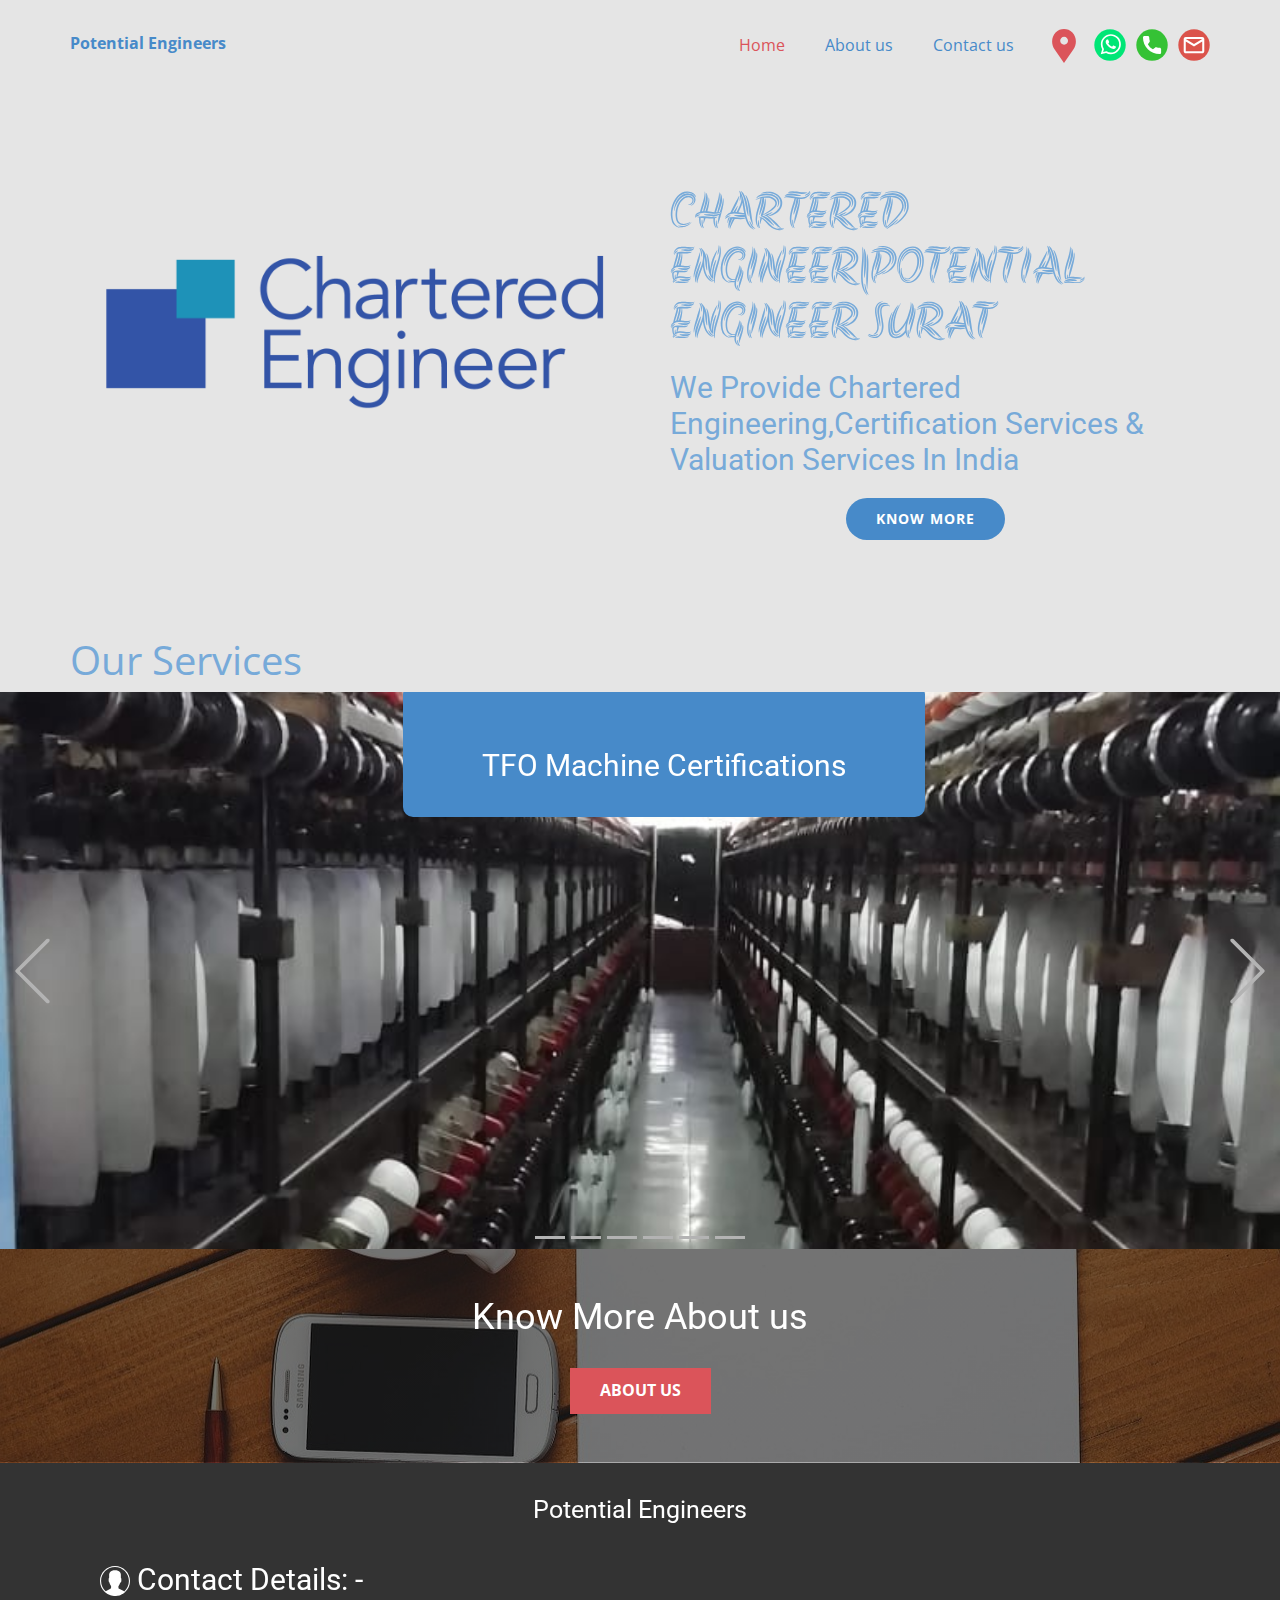
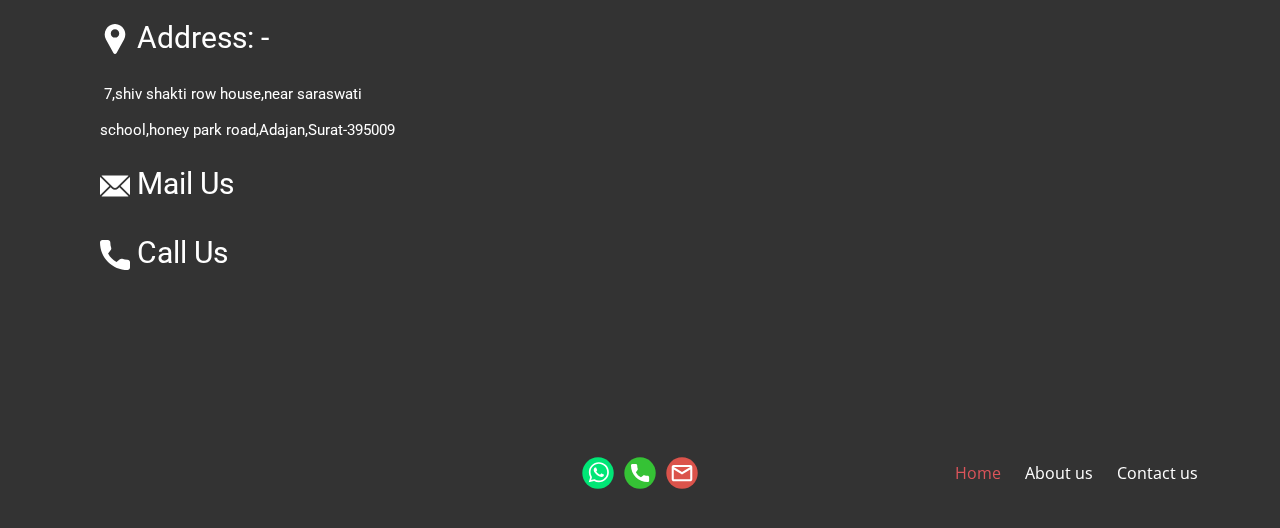
<file: index.html>
<!DOCTYPE html>
<html style="font-size: 16px;">
  <head>
    <meta name="viewport" content="width=device-width, initial-scale=1.0">
    <meta charset="utf-8">
    <meta name="keywords" content="="chartered engineer in surat,chartered engineer certification in surat,chartered engineer in ahmedabad,chartered engineer in gujarat,chartered engineer vadodara,chartered engineer in surat,chartered engineer in ahmedabad,chartered engineer and valuer in surat,chartered engineer india,chartered engineer and professional engineer in surat,find a chartered engineer in surat,chartered engineer for valuation in surat,chartered engineer india,chartered engineer in vadodara,chartered engineer in bharuch,chartered engineer in rajkot,chartered engineer license in surart,chartered engineer license india,chartered mechanical engineer in surat,chartered engineer mumbai,chartered engineer valuer in surat,chartered engineer work in india,chartered engineer certification in surat,potential engineer in surat">
    <meta name="description" content="Chartered Engineer in Surat, Potential Engineer provides Chartered Engineer services for EPCG,Valuation Certification and Installation certificate,plant performance certificate,certificate for custom clearance and more">
    <meta name="page_type" content="np-template-header-footer-from-plugin">
    <title>Chartered Engineer and Approved Valuer | Potential Engineers Surat</title>
    <link rel="stylesheet" href="nicepage.css" media="screen">
<link rel="stylesheet" href="Home.css" media="screen">
    <script class="u-script" type="text/javascript" src="jquery.js" defer=""></script>
    <script class="u-script" type="text/javascript" src="nicepage.js" defer=""></script>
    <link rel="icon" href="images/favicon1.png">
    
    
    
    
    
    
    <link id="u-theme-google-font" rel="stylesheet" href="https://fonts.googleapis.com/css?family=Roboto:100,100i,300,300i,400,400i,500,500i,700,700i,900,900i|Open+Sans:300,300i,400,400i,600,600i,700,700i,800,800i">
    <link id="u-page-google-font" rel="stylesheet" href="https://fonts.googleapis.com/css?family=Roboto:100,100i,300,300i,400,400i,500,500i,700,700i,900,900i|Akronim:400">
    
    
    
    
    
    <meta property="og:title" content="Chartered Engineer and Approved Valuer | Potential Engineers Surat">
    <meta property="og:type" content="website">
    <meta property="og:description" content="Chartered Engineer in Surat, Potential Engineer provides Chartered Engineer services for EPCG,Valuation Certification and Installation certificate,plant performance certificate,certificate for custom clearance and more ">
    <meta name="theme-color" content="#478ac9">
    <link rel="canonical" href="index.html">
    <meta property="og:url" content="index.html">
  <script>
    function gdprConfirmed() {
        return true;
    }
    if (gdprConfirmed()) {
    document.write("\
    \
    <!-- Google Analytics -->\
    <gascript async src=\"https://www.googletagmanager.com/gtag/js?id=G-NZ297V20XQ\"></gascript>\
    <gascript>\
        window.dataLayer = window.dataLayer || [];\
        function gtag(){dataLayer.push(arguments);}\
        gtag('js', new Date());\
        gtag('config', 'G-NZ297V20XQ');\
    </gascript>\
    <!-- End Google Analytics -->\
    ".replace(/gascript/g, 'script'));
    }
    </script><meta http-equiv='content-language' content='en-in'>
<meta property="og:title" content="Potential Engineer Surat | Chartered Engineer Services in Gujarat and Maharashtra">
<meta property="og:site_name" content="Potential Engineers | Chartered Engineer">
<meta property="og:url" content="https://siddhu1999.github.io/potentialengineers/">
<meta property="og:description" content="We Provide Chartered Engineering Services All Around India">
<meta property="og:type" content="website">
<meta property="og:image" content="https://siddhu1999.github.io/potentialengineers/images/Potential_engineer.png">

	<meta name="twitter:url" content="https://siddhu1999.github.io/potentialengineers/">
	<meta name="twitter:image" content="https://siddhu1999.github.io/potentialengineers/images/Potential_engineer.png">
	<meta name="twitter:description" content="We Provide Chartered Engineering Services All Around India">
	<meta name="twitter:domain" content="https://siddhu1999.github.io/potentialengineers/">
	<meta name="theme-color" content="#e5e5e5">
	<meta name="msapplication-navbutton-color" content="#e5e5e5" />
	<meta name="apple-mobile-web-app-status-bar-style" content="#e5e5e5" /><script type="application/ld+json">
{
  "@context" : "http://schema.org",
  "@type" : "LocalBusiness",
  "name" : "Potential Engineer Surat",
  "image" : "https://siddhu1999.github.io/potentialengineers/images/Potential_engineer.png",
  "telephone" : "+917203900714",
  "email" : "ranjitsinhg@gmail.com",
  "address" : {
    "@type" : "PostalAddress",
    "streetAddress" : "7,shiv shakti row house,near saraswati school",
    "addressLocality" : "Surat",
    "addressRegion" : "Adajan,",
    "addressCountry" : "India",
    "postalCode" : "395009"
  }
}
</script></head>
  <body data-home-page="Home.html" data-home-page-title="Home" class="u-body u-overlap u-overlap-transparent"><header class="u-align-center-sm u-align-center-xs u-clearfix u-grey-10 u-header u-header" id="sec-0ca3"><div class="u-clearfix u-sheet u-sheet-1">
        <div class="u-social-icons u-spacing-10 u-social-icons-1" data-animation-name="zoomIn" data-animation-duration="1000" data-animation-delay="0" data-animation-direction="Left">
          <a class="u-social-url" target="_blank" title="Whatsapp" href="https://bit.ly/37tKTZ5"><span class="u-icon u-icon-circle u-social-icon u-social-whatsapp u-icon-1"><svg class="u-svg-link" preserveAspectRatio="xMidYMin slice" viewBox="0 0 112 112" style=""><use xmlns:xlink="http://www.w3.org/1999/xlink" xlink:href="#svg-d52c"></use></svg><svg class="u-svg-content" id="svg-d52c" style="color: rgb(0, 230, 118);"><circle fill="currentColor" cx="56.1" cy="56.1" r="55"></circle><path fill="#FFFFFF" d="M83.8,28.3C77.2,21.7,68.4,18,59,18c-19.3,0-35.1,15.7-35.1,35.1c0,6.2,1.6,12.2,4.7,17.5l-5,18.2L42.2,84
	c5.1,2.8,10.9,4.3,16.8,4.3h0l0,0c19.3,0,35.1-15.7,35.1-35.1C94.1,43.8,90.5,35,83.8,28.3 M59,82.3L59,82.3
	c-5.2,0-10.4-1.4-14.9-4.1l-1.1-0.6l-11,2.9L35,69.8l-0.7-1.1c-2.9-4.6-4.5-10-4.5-15.5C29.8,37,42.9,24,59,24
	c7.8,0,15.1,3,20.6,8.6c5.5,5.5,8.5,12.8,8.5,20.6C88.2,69.2,75.1,82.3,59,82.3 M75,60.5c-0.9-0.4-5.2-2.6-6-2.9
	c-0.8-0.3-1.4-0.4-2,0.4s-2.3,2.9-2.8,3.4c-0.5,0.6-1,0.7-1.9,0.2c-0.9-0.4-3.7-1.4-7.1-4.4c-2.6-2.3-4.4-5.2-4.9-6.1
	c-0.5-0.9-0.1-1.4,0.4-1.8c0.4-0.4,0.9-1,1.3-1.5c0.4-0.5,0.6-0.9,0.9-1.5c0.3-0.6,0.1-1.1-0.1-1.5c-0.2-0.4-2-4.8-2.7-6.5
	c-0.7-1.7-1.4-1.5-2-1.5c-0.5,0-1.1,0-1.7,0c-0.6,0-1.5,0.2-2.3,1.1c-0.8,0.9-3.1,3-3.1,7.3c0,4.3,3.1,8.5,3.6,9.1
	c0.4,0.6,6.2,9.4,15,13.2c2.1,0.9,3.7,1.4,5,1.8c2.1,0.7,4,0.6,5.5,0.3c1.7-0.3,5.2-2.1,5.9-4.2c0.7-2,0.7-3.8,0.5-4.2
	C76.5,61.1,75.9,60.9,75,60.5"></path></svg></span>
          </a>
          <a class="u-social-url" target="_blank" title="Call me" href="tel:+917203900714"><span class="u-icon u-icon-circle u-social-icon u-social-phone u-icon-2"><svg class="u-svg-link" preserveAspectRatio="xMidYMin slice" viewBox="0 0 112 112" style=""><use xmlns:xlink="http://www.w3.org/1999/xlink" xlink:href="#svg-d235"></use></svg><svg class="u-svg-content" id="svg-d235" style="color: rgb(53, 194, 53);"><circle fill="currentColor" cx="56.1" cy="56.1" r="55"></circle><path fill="#FFFFFF" d="M82.7,66c-3.9,0-7.7-0.6-11.3-1.8c-1.8-0.6-4,0-5,1.1l-7.1,5.4c-8.3-4.4-13.4-9.5-17.7-17.7l5.2-7
	c1.4-1.4,1.8-3.3,1.3-5.2c-1.2-3.6-1.8-7.5-1.8-11.3c0-2.8-2.3-5.1-5.1-5.1H29.5c-2.8,0-5.1,2.3-5.1,5.1c0,32.2,26.2,58.4,58.4,58.4
	c2.8,0,5.1-2.3,5.1-5.1V71.1C87.8,68.3,85.6,66,82.7,66z"></path></svg></span>
          </a>
          <a class="u-social-url" target="_blank" title="Mail me" href="mailto:ranjitsinhg@gmail.com"><span class="u-icon u-icon-circle u-social-email u-social-icon u-icon-3"><svg class="u-svg-link" preserveAspectRatio="xMidYMin slice" viewBox="0 0 112 112" style=""><use xmlns:xlink="http://www.w3.org/1999/xlink" xlink:href="#svg-81a9"></use></svg><svg class="u-svg-content" id="svg-81a9" style="color: rgb(219, 83, 75);"><circle fill="currentColor" cx="56.1" cy="56.1" r="55"></circle><path id="path3864" fill="#FFFFFF" d="M27.2,28h57.6c4,0,7.2,3.2,7.2,7.2l0,0v42.7c0,3.9-3.2,7.2-7.2,7.2l0,0H27.2
	c-4,0-7.2-3.2-7.2-7.2V35.2C20,31.1,23.2,28,27.2,28 M56,52.9l28.8-17.8H27.2L56,52.9 M27.2,77.7h57.6V43.5L56,61.3L27.2,43.5V77.7z
	"></path></svg></span>
          </a>
        </div>
        <nav class="u-align-left u-menu u-menu-dropdown u-offcanvas u-offcanvas-shift u-menu-1">
          <div class="menu-collapse" style="font-size: 1rem;">
            <a class="u-button-style u-custom-text-active-color u-custom-text-color u-custom-text-hover-color u-nav-link" href="#">
              <svg class="u-svg-link" preserveAspectRatio="xMidYMin slice" viewBox="0 0 302 302" style=""><use xmlns:xlink="http://www.w3.org/1999/xlink" xlink:href="#svg-8a8f"></use></svg>
              <svg xmlns="http://www.w3.org/2000/svg" xmlns:xlink="http://www.w3.org/1999/xlink" version="1.1" id="svg-8a8f" x="0px" y="0px" viewBox="0 0 302 302" style="enable-background:new 0 0 302 302;" xml:space="preserve" class="u-svg-content"><g><rect y="36" width="302" height="30"></rect><rect y="236" width="302" height="30"></rect><rect y="136" width="302" height="30"></rect>
</g><g></g><g></g><g></g><g></g><g></g><g></g><g></g><g></g><g></g><g></g><g></g><g></g><g></g><g></g><g></g></svg>
            </a>
          </div>
          <div class="u-custom-menu u-nav-container">
            <ul class="u-nav u-unstyled u-nav-1"><li class="u-nav-item"><a class="u-button-style u-nav-link u-text-active-palette-2-base u-text-hover-grey-30 u-text-palette-1-base" href="Home.html" style="padding: 10px 20px;">Home</a>
</li><li class="u-nav-item"><a class="u-button-style u-nav-link u-text-active-palette-2-base u-text-hover-grey-30 u-text-palette-1-base" style="padding: 10px 20px;" href="About-us.html">About us</a>
</li><li class="u-nav-item"><a class="u-button-style u-nav-link u-text-active-palette-2-base u-text-hover-grey-30 u-text-palette-1-base" href="Contact-us.html" style="padding: 10px 20px;">Contact us</a>
</li></ul>
          </div>
          <div class="u-custom-menu u-nav-container-collapse">
            <div class="u-align-center u-black u-container-style u-inner-container-layout u-opacity u-opacity-95 u-sidenav">
              <div class="u-sidenav-overflow">
                <div class="u-menu-close"></div>
                <ul class="u-align-center u-nav u-popupmenu-items u-unstyled u-nav-2"><li class="u-nav-item"><a class="u-button-style u-nav-link" href="Home.html" style="padding: 10px 20px;">Home</a>
</li><li class="u-nav-item"><a class="u-button-style u-nav-link" style="padding: 10px 20px;" href="About-us.html">About us</a>
</li><li class="u-nav-item"><a class="u-button-style u-nav-link" href="Contact-us.html" style="padding: 10px 20px;">Contact us</a>
</li></ul>
              </div>
            </div>
            <div class="u-black u-menu-overlay u-opacity u-opacity-70"></div>
          </div>
        </nav>
        <p class="u-text u-text-white u-text-1">
          <a class="u-active-none u-btn u-button-link u-button-style u-hover-none u-none u-text-active-palette-2-base u-text-hover-grey-15 u-text-palette-1-base u-btn-1" href="Home.html" data-page-id="501527553">Potential Engineers</a>
        </p><span class="u-icon u-icon-circle u-text-palette-2-base u-icon-4" data-animation-name="zoomIn" data-animation-duration="1000" data-animation-delay="0" data-animation-direction="Left" data-href="https://g.page/gohil-associates-surat?share" data-target="_blank"><svg class="u-svg-link" preserveAspectRatio="xMidYMin slice" viewBox="0 0 52 52" style=""><use xmlns:xlink="http://www.w3.org/1999/xlink" xlink:href="#svg-25ae"></use></svg><svg class="u-svg-content" id="svg-25ae" style=""><path style="fill:currentColor;" d="M38.853,5.324L38.853,5.324c-7.098-7.098-18.607-7.098-25.706,0h0
	C6.751,11.72,6.031,23.763,11.459,31L26,52l14.541-21C45.969,23.763,45.249,11.72,38.853,5.324z M26.177,24c-3.314,0-6-2.686-6-6
	s2.686-6,6-6s6,2.686,6,6S29.491,24,26.177,24z"></path></svg></span>
      </div></header>
    <section class="skrollable skrollable-between u-align-left u-clearfix u-grey-10 u-section-1" id="sec-2100">
      <div class="u-clearfix u-sheet u-sheet-1">
        <div class="u-clearfix u-expanded-width u-layout-wrap u-layout-wrap-1">
          <div class="u-layout">
            <div class="u-layout-row">
              <div class="u-container-style u-layout-cell u-size-30 u-layout-cell-1">
                <div class="u-container-layout u-valign-middle u-container-layout-1">
                  <img src="images/Potential_engineer.png" alt="Potential Engineer Surat" title="Potential Engineer Surat" class="u-expanded-width u-image u-image-default u-image-1" data-image-width="1350" data-image-height="520">
                </div>
              </div>
              <div class="u-container-style u-layout-cell u-size-30 u-layout-cell-2">
                <div class="u-container-layout u-valign-bottom-xs u-container-layout-2">
                  <h1 class="u-custom-font u-text u-text-palette-1-light-1 u-text-1">Chartered Engineer|Potential Engineer Surat</h1>
                  <h3 class="u-text u-text-palette-1-light-1 u-text-2">We Provide Chartered Engineering,Certification Services &amp; Valuation Services In India<br>
                  </h3>
                  <a href="Home.html#sec-1841" data-page-id="501527553" class="u-btn u-btn-round u-button-style u-hover-palette-1-light-1 u-palette-1-base u-radius-50 u-btn-1">Know More</a>
                </div>
              </div>
            </div>
          </div>
        </div>
      </div>
    </section>
    <section class="u-clearfix u-grey-10 u-section-2" id="sec-1841">
      <div class="u-clearfix u-sheet u-valign-middle-sm u-valign-middle-xs u-sheet-1">
        <p class="u-text u-text-palette-1-light-1 u-text-1">Our Services</p>
      </div>
    </section>
    <section class="u-carousel u-carousel-duration-1000 u-carousel-fade u-slide u-block-d0b3-1" id="carousel_f3d6" data-interval="4000" data-u-ride="carousel">
      <ol class="u-absolute-hcenter u-carousel-indicators u-block-d0b3-2">
        <li data-u-target="#carousel_f3d6" class="u-active u-grey-30 u-shape-rectangle" data-u-slide-to="0" style="height: 3px; width: 30px;"></li>
        <li data-u-target="#carousel_f3d6" class="u-grey-30 u-shape-rectangle" data-u-slide-to="1" style="height: 3px; width: 30px;"></li>
        <li data-u-target="#carousel_f3d6" class="u-grey-30 u-shape-rectangle" data-u-slide-to="2"></li>
        <li data-u-target="#carousel_f3d6" class="u-grey-30 u-shape-rectangle" data-u-slide-to="3"></li>
        <li data-u-target="#carousel_f3d6" class="u-grey-30 u-shape-rectangle" data-u-slide-to="4"></li>
        <li data-u-target="#carousel_f3d6" class="u-grey-30 u-shape-rectangle" data-u-slide-to="5"></li>
      </ol>
      <div class="u-carousel-inner" role="listbox">
        <div class="skrollable skrollable-between u-active u-align-left u-carousel-item u-clearfix u-image u-section-3-1" data-image-width="780" data-image-height="1040">
          <div class="u-clearfix u-sheet u-sheet-1">
            <div class="u-container-style u-expanded-width-xs u-group u-palette-1-base u-radius-10 u-shape-round u-group-1">
              <div class="u-container-layout u-valign-middle-lg u-valign-middle-md u-valign-middle-xl u-container-layout-1">
                <h4 class="u-text u-text-1">TFO Machine Certifications</h4>
              </div>
            </div>
          </div>
        </div>
        <div class="skrollable skrollable-between u-align-left u-carousel-item u-clearfix u-image u-valign-top u-section-3-2" data-image-width="1156" data-image-height="534">
          <div class="u-container-style u-group u-palette-1-base u-radius-10 u-shape-round u-group-1">
            <div class="u-container-layout u-valign-middle u-container-layout-1">
              <h4 class="u-text u-text-1">Textile Machinary <br>Certification
              </h4>
            </div>
          </div>
        </div>
        <div class="skrollable skrollable-between u-align-left u-carousel-item u-clearfix u-image u-section-3-3" data-image-width="1280" data-image-height="959">
          <div class="u-container-style u-group u-palette-1-base u-radius-10 u-shape-round u-group-1">
            <div class="u-container-layout u-valign-middle u-container-layout-1">
              <h4 class="u-text u-text-1">Embroidery Machinary Certifications</h4>
            </div>
          </div>
        </div>
        <div class="skrollable skrollable-between u-align-left u-carousel-item u-clearfix u-image u-section-3-4" data-image-width="780" data-image-height="1040">
          <div class="u-clearfix u-sheet u-valign-bottom-lg u-valign-bottom-md u-valign-bottom-xl u-sheet-1">
            <div class="u-container-style u-expanded-width-xs u-group u-palette-1-base u-radius-10 u-shape-round u-group-1">
              <div class="u-container-layout u-valign-middle-sm u-valign-middle-xl u-valign-middle-xs u-container-layout-1">
                <h4 class="u-text u-text-1">Digital Printing Machine <br>Certifications
                </h4>
              </div>
            </div>
          </div>
        </div>
        <div class="skrollable skrollable-between u-align-left u-carousel-item u-clearfix u-image u-valign-bottom u-section-3-5" data-image-width="1280" data-image-height="589">
          <div class="u-container-style u-group u-palette-1-base u-radius-10 u-shape-round u-group-1">
            <div class="u-container-layout u-valign-middle-lg u-valign-middle-md u-valign-middle-xl u-container-layout-1">
              <h4 class="u-text u-text-1">Printing Machinary Certifications</h4>
            </div>
          </div>
        </div>
        <div class="skrollable skrollable-between u-align-left u-carousel-item u-clearfix u-image u-section-3-6" data-image-width="1024" data-image-height="768">
          <div class="u-container-style u-group u-palette-1-base u-radius-10 u-shape-round u-group-1">
            <div class="u-container-layout u-valign-middle-xl u-valign-top-lg u-valign-top-md u-valign-top-sm u-valign-top-xs u-container-layout-1">
              <h4 class="u-text u-text-1">Plant and Machinery&nbsp;<br>Certifications
              </h4>
            </div>
          </div>
        </div>
      </div>
      <a class="u-absolute-vcenter u-carousel-control u-carousel-control-prev u-text-grey-30 u-block-d0b3-3" href="#carousel_f3d6" role="button" data-u-slide="prev">
        <span aria-hidden="true">
          <svg viewBox="0 0 477.175 477.175"><path d="M145.188,238.575l215.5-215.5c5.3-5.3,5.3-13.8,0-19.1s-13.8-5.3-19.1,0l-225.1,225.1c-5.3,5.3-5.3,13.8,0,19.1l225.1,225
                    c2.6,2.6,6.1,4,9.5,4s6.9-1.3,9.5-4c5.3-5.3,5.3-13.8,0-19.1L145.188,238.575z"></path></svg>
        </span>
        <span class="sr-only">Previous</span>
      </a>
      <a class="u-absolute-vcenter u-carousel-control u-carousel-control-next u-text-grey-30 u-block-d0b3-4" href="#carousel_f3d6" role="button" data-u-slide="next">
        <span aria-hidden="true">
          <svg viewBox="0 0 477.175 477.175"><path d="M360.731,229.075l-225.1-225.1c-5.3-5.3-13.8-5.3-19.1,0s-5.3,13.8,0,19.1l215.5,215.5l-215.5,215.5
                    c-5.3,5.3-5.3,13.8,0,19.1c2.6,2.6,6.1,4,9.5,4c3.4,0,6.9-1.3,9.5-4l225.1-225.1C365.931,242.875,365.931,234.275,360.731,229.075z"></path></svg>
        </span>
        <span class="sr-only">Next</span>
      </a>
    </section>
    <section class="u-align-center u-clearfix u-image u-shading u-section-4" src="" data-image-width="1280" data-image-height="853" id="sec-11ef">
      <div class="u-clearfix u-sheet u-valign-middle u-sheet-1">
        <h2 class="u-text u-text-1">Know More About us</h2>
        <a href="About-us.html" data-page-id="249228365" class="u-btn u-button-style u-palette-2-base u-btn-1">About us</a>
      </div>
    </section>
    <style class="u-overlap-style">.u-overlap:not(.u-sticky-scroll) .u-header {
}</style>
    
    
    
    <footer class="u-align-center-sm u-align-center-xs u-clearfix u-footer u-grey-80" id="sec-0206"><div class="u-clearfix u-sheet u-sheet-1">
        <h6 class="u-align-center u-text u-text-1">Potential Engineers</h6>
        <div class="u-clearfix u-expanded-width u-layout-wrap u-layout-wrap-1">
          <div class="u-layout">
            <div class="u-layout-row">
              <div class="u-container-style u-layout-cell u-size-30 u-layout-cell-1">
                <div class="u-container-layout u-container-layout-1">
                  <h3 class="u-text u-text-2"><span class="u-icon"><svg xmlns="http://www.w3.org/2000/svg" xmlns:xlink="http://www.w3.org/1999/xlink" version="1.1" xml:space="preserve" class="u-svg-content" viewBox="0 0 55 55" x="0px" y="0px" style="width: 1em; height: 1em;"><path d="M55,27.5C55,12.337,42.663,0,27.5,0S0,12.337,0,27.5c0,8.009,3.444,15.228,8.926,20.258l-0.026,0.023l0.892,0.752
	c0.058,0.049,0.121,0.089,0.179,0.137c0.474,0.393,0.965,0.766,1.465,1.127c0.162,0.117,0.324,0.234,0.489,0.348
	c0.534,0.368,1.082,0.717,1.642,1.048c0.122,0.072,0.245,0.142,0.368,0.212c0.613,0.349,1.239,0.678,1.88,0.98
	c0.047,0.022,0.095,0.042,0.142,0.064c2.089,0.971,4.319,1.684,6.651,2.105c0.061,0.011,0.122,0.022,0.184,0.033
	c0.724,0.125,1.456,0.225,2.197,0.292c0.09,0.008,0.18,0.013,0.271,0.021C25.998,54.961,26.744,55,27.5,55
	c0.749,0,1.488-0.039,2.222-0.098c0.093-0.008,0.186-0.013,0.279-0.021c0.735-0.067,1.461-0.164,2.178-0.287
	c0.062-0.011,0.125-0.022,0.187-0.034c2.297-0.412,4.495-1.109,6.557-2.055c0.076-0.035,0.153-0.068,0.229-0.104
	c0.617-0.29,1.22-0.603,1.811-0.936c0.147-0.083,0.293-0.167,0.439-0.253c0.538-0.317,1.067-0.648,1.581-1
	c0.185-0.126,0.366-0.259,0.549-0.391c0.439-0.316,0.87-0.642,1.289-0.983c0.093-0.075,0.193-0.14,0.284-0.217l0.915-0.764
	l-0.027-0.023C51.523,42.802,55,35.55,55,27.5z M2,27.5C2,13.439,13.439,2,27.5,2S53,13.439,53,27.5
	c0,7.577-3.325,14.389-8.589,19.063c-0.294-0.203-0.59-0.385-0.893-0.537l-8.467-4.233c-0.76-0.38-1.232-1.144-1.232-1.993v-2.957
	c0.196-0.242,0.403-0.516,0.617-0.817c1.096-1.548,1.975-3.27,2.616-5.123c1.267-0.602,2.085-1.864,2.085-3.289v-3.545
	c0-0.867-0.318-1.708-0.887-2.369v-4.667c0.052-0.52,0.236-3.448-1.883-5.864C34.524,9.065,31.541,8,27.5,8
	s-7.024,1.065-8.867,3.168c-2.119,2.416-1.935,5.346-1.883,5.864v4.667c-0.568,0.661-0.887,1.502-0.887,2.369v3.545
	c0,1.101,0.494,2.128,1.34,2.821c0.81,3.173,2.477,5.575,3.093,6.389v2.894c0,0.816-0.445,1.566-1.162,1.958l-7.907,4.313
	c-0.252,0.137-0.502,0.297-0.752,0.476C5.276,41.792,2,35.022,2,27.5z"></path></svg><img></span>&nbsp;Contact Details: -
                  </h3>
                  <h3 class="u-text u-text-default u-text-3"><span class="u-icon"><svg xmlns="http://www.w3.org/2000/svg" xmlns:xlink="http://www.w3.org/1999/xlink" version="1.1" xml:space="preserve" class="u-svg-content" viewBox="0 0 512 512" style="width: 1em; height: 1em;"><g><path d="m407.579 87.677c-31.073-53.624-86.265-86.385-147.64-87.637-2.62-.054-5.257-.054-7.878 0-61.374 1.252-116.566 34.013-147.64 87.637-31.762 54.812-32.631 120.652-2.325 176.123l126.963 232.387c.057.103.114.206.173.308 5.586 9.709 15.593 15.505 26.77 15.505 11.176 0 21.183-5.797 26.768-15.505.059-.102.116-.205.173-.308l126.963-232.387c30.304-55.471 29.435-121.311-2.327-176.123zm-151.579 144.323c-39.701 0-72-32.299-72-72s32.299-72 72-72 72 32.299 72 72-32.298 72-72 72z"></path>
</g></svg><img></span>&nbsp;Address: -<br>
                  </h3>
                  <h3 class="u-text u-text-4">
                    <a class="u-active-none u-border-none u-btn u-button-link u-button-style u-hover-none u-none u-text-body-alt-color u-text-hover-palette-1-base u-btn-1" href="https://g.page/gohil-associates-surat?share" target="_blank"> &nbsp;7,shiv shakti row house,near saraswati school,honey park road,Adajan,Surat-395009</a>
                  </h3>
                  <h2 class="u-text u-text-5">
                    <a class="u-btn u-button-link u-button-style u-none u-text-body-alt-color u-text-hover-palette-1-base u-btn-2" href="mailto:ranjitsinhg@gmail.com"><span class="u-icon"><svg xmlns="http://www.w3.org/2000/svg" xmlns:xlink="http://www.w3.org/1999/xlink" version="1.1" xml:space="preserve" class="u-svg-content" viewBox="0 0 512 512" x="0px" y="0px" style="width: 1em; height: 1em;"><g><g><path d="M507.49,101.721L352.211,256L507.49,410.279c2.807-5.867,4.51-12.353,4.51-19.279V121    C512,114.073,510.297,107.588,507.49,101.721z"></path>
</g>
</g><g><g><path d="M467,76H45c-6.927,0-13.412,1.703-19.279,4.51l198.463,197.463c17.548,17.548,46.084,17.548,63.632,0L486.279,80.51    C480.412,77.703,473.927,76,467,76z"></path>
</g>
</g><g><g><path d="M4.51,101.721C1.703,107.588,0,114.073,0,121v270c0,6.927,1.703,13.413,4.51,19.279L159.789,256L4.51,101.721z"></path>
</g>
</g><g><g><path d="M331,277.211l-21.973,21.973c-29.239,29.239-76.816,29.239-106.055,0L181,277.211L25.721,431.49    C31.588,434.297,38.073,436,45,436h422c6.927,0,13.412-1.703,19.279-4.51L331,277.211z"></path>
</g>
</g></svg><img></span>&nbsp;Mail Us
                    </a>
                  </h2>
                  <h2 class="u-text u-text-6">
                    <a class="u-active-none u-border-none u-btn u-button-link u-button-style u-hover-none u-none u-text-body-alt-color u-text-hover-palette-1-base u-btn-3" href="tel:+917203900714"><span class="u-icon"><svg xmlns="http://www.w3.org/2000/svg" xmlns:xlink="http://www.w3.org/1999/xlink" version="1.1" xml:space="preserve" class="u-svg-content" viewBox="0 0 384 384" x="0px" y="0px" style="width: 1em; height: 1em;"><g><g><path d="M353.188,252.052c-23.51,0-46.594-3.677-68.469-10.906c-10.719-3.656-23.896-0.302-30.438,6.417l-43.177,32.594    c-50.073-26.729-80.917-57.563-107.281-107.26l31.635-42.052c8.219-8.208,11.167-20.198,7.635-31.448    c-7.26-21.99-10.948-45.063-10.948-68.583C132.146,13.823,118.323,0,101.333,0H30.813C13.823,0,0,13.823,0,30.813    C0,225.563,158.438,384,353.188,384c16.99,0,30.813-13.823,30.813-30.813v-70.323C384,265.875,370.177,252.052,353.188,252.052z"></path>
</g>
</g></svg><img></span>&nbsp;Call Us
                    </a>
                  </h2>
                </div>
              </div>
              <div class="u-container-style u-layout-cell u-size-30 u-layout-cell-2">
                <div class="u-container-layout u-valign-top-lg u-valign-top-md u-valign-top-sm u-valign-top-xl u-container-layout-2">
                  <div class="u-clearfix u-custom-html u-hidden-xs u-custom-html-1">
                    <iframe src="https://www.google.com/maps/embed?pb=!1m18!1m12!1m3!1d3719.667805797474!2d72.78105151493556!3d21.20535148590293!2m3!1f0!2f0!3f0!3m2!1i1024!2i768!4f13.1!3m3!1m2!1s0x3be04d263b073cbd%3A0x9a3cb882ddc973de!2sGohil%20Consultancy%20services!5e0!3m2!1sen!2sin!4v1613975794966!5m2!1sen!2sin" width="600" height="450" style="border:0;" allowfullscreen="" loading="lazy"></iframe>
                  </div>
                </div>
              </div>
            </div>
          </div>
        </div>
        <nav class="u-align-left u-hidden-xs u-menu u-menu-dropdown u-offcanvas u-offcanvas-shift u-menu-1" data-responsive-from="XS">
          <div class="menu-collapse" style="font-size: 1rem;">
            <a class="u-button-style u-custom-text-active-color u-custom-text-hover-color u-nav-link u-text-white" href="#">
              <svg class="u-svg-link" preserveAspectRatio="xMidYMin slice" viewBox="0 0 302 302" style=""><use xmlns:xlink="http://www.w3.org/1999/xlink" xlink:href="#svg-1826"></use></svg>
              <svg xmlns="http://www.w3.org/2000/svg" xmlns:xlink="http://www.w3.org/1999/xlink" version="1.1" id="svg-1826" x="0px" y="0px" viewBox="0 0 302 302" style="enable-background:new 0 0 302 302;" xml:space="preserve" class="u-svg-content"><g><rect y="36" width="302" height="30"></rect><rect y="236" width="302" height="30"></rect><rect y="136" width="302" height="30"></rect>
</g><g></g><g></g><g></g><g></g><g></g><g></g><g></g><g></g><g></g><g></g><g></g><g></g><g></g><g></g><g></g></svg>
            </a>
          </div>
          <div class="u-custom-menu u-nav-container">
            <ul class="u-nav u-spacing-0 u-unstyled u-nav-1"><li class="u-nav-item"><a class="u-button-style u-nav-link u-text-active-palette-2-base u-text-hover-grey-30 u-text-white" href="Home.html" style="padding: 10px 12px;">Home</a>
</li><li class="u-nav-item"><a class="u-button-style u-nav-link u-text-active-palette-2-base u-text-hover-grey-30 u-text-white" href="About-us.html" style="padding: 10px 12px;">About us</a>
</li><li class="u-nav-item"><a class="u-button-style u-nav-link u-text-active-palette-2-base u-text-hover-grey-30 u-text-white" href="Contact-us.html" style="padding: 10px 12px;">Contact us</a>
</li></ul>
          </div>
          <div class="u-custom-menu u-nav-container-collapse">
            <div class="u-align-center u-black u-container-style u-inner-container-layout u-opacity u-opacity-95 u-sidenav">
              <div class="u-sidenav-overflow">
                <div class="u-menu-close"></div>
                <ul class="u-align-center u-nav u-popupmenu-items u-unstyled u-nav-2"><li class="u-nav-item"><a class="u-button-style u-nav-link" href="Home.html" style="padding: 10px 12px;">Home</a>
</li><li class="u-nav-item"><a class="u-button-style u-nav-link" href="About-us.html" style="padding: 10px 12px;">About us</a>
</li><li class="u-nav-item"><a class="u-button-style u-nav-link" href="Contact-us.html" style="padding: 10px 12px;">Contact us</a>
</li></ul>
              </div>
            </div>
            <div class="u-black u-menu-overlay u-opacity u-opacity-70"></div>
          </div>
        </nav>
        <div class="u-social-icons u-spacing-10 u-social-icons-1">
          <a class="u-social-url" target="_blank" title="Whatsapp" href="https://bit.ly/37tKTZ5"><span class="u-icon u-icon-circle u-social-icon u-social-whatsapp u-icon-5"><svg class="u-svg-link" preserveAspectRatio="xMidYMin slice" viewBox="0 0 112 112" style=""><use xmlns:xlink="http://www.w3.org/1999/xlink" xlink:href="#svg-d987"></use></svg><svg class="u-svg-content" id="svg-d987" style="color: rgb(0, 230, 118);"><circle fill="currentColor" cx="56.1" cy="56.1" r="55"></circle><path fill="#FFFFFF" d="M83.8,28.3C77.2,21.7,68.4,18,59,18c-19.3,0-35.1,15.7-35.1,35.1c0,6.2,1.6,12.2,4.7,17.5l-5,18.2L42.2,84
	c5.1,2.8,10.9,4.3,16.8,4.3h0l0,0c19.3,0,35.1-15.7,35.1-35.1C94.1,43.8,90.5,35,83.8,28.3 M59,82.3L59,82.3
	c-5.2,0-10.4-1.4-14.9-4.1l-1.1-0.6l-11,2.9L35,69.8l-0.7-1.1c-2.9-4.6-4.5-10-4.5-15.5C29.8,37,42.9,24,59,24
	c7.8,0,15.1,3,20.6,8.6c5.5,5.5,8.5,12.8,8.5,20.6C88.2,69.2,75.1,82.3,59,82.3 M75,60.5c-0.9-0.4-5.2-2.6-6-2.9
	c-0.8-0.3-1.4-0.4-2,0.4s-2.3,2.9-2.8,3.4c-0.5,0.6-1,0.7-1.9,0.2c-0.9-0.4-3.7-1.4-7.1-4.4c-2.6-2.3-4.4-5.2-4.9-6.1
	c-0.5-0.9-0.1-1.4,0.4-1.8c0.4-0.4,0.9-1,1.3-1.5c0.4-0.5,0.6-0.9,0.9-1.5c0.3-0.6,0.1-1.1-0.1-1.5c-0.2-0.4-2-4.8-2.7-6.5
	c-0.7-1.7-1.4-1.5-2-1.5c-0.5,0-1.1,0-1.7,0c-0.6,0-1.5,0.2-2.3,1.1c-0.8,0.9-3.1,3-3.1,7.3c0,4.3,3.1,8.5,3.6,9.1
	c0.4,0.6,6.2,9.4,15,13.2c2.1,0.9,3.7,1.4,5,1.8c2.1,0.7,4,0.6,5.5,0.3c1.7-0.3,5.2-2.1,5.9-4.2c0.7-2,0.7-3.8,0.5-4.2
	C76.5,61.1,75.9,60.9,75,60.5"></path></svg></span>
          </a>
          <a class="u-social-url" target="_blank" title="Call me" href="tel:+917203900714"><span class="u-icon u-icon-circle u-social-icon u-social-phone u-icon-6"><svg class="u-svg-link" preserveAspectRatio="xMidYMin slice" viewBox="0 0 112 112" style=""><use xmlns:xlink="http://www.w3.org/1999/xlink" xlink:href="#svg-ed2c"></use></svg><svg class="u-svg-content" id="svg-ed2c" style="color: rgb(53, 194, 53);"><circle fill="currentColor" cx="56.1" cy="56.1" r="55"></circle><path fill="#FFFFFF" d="M82.7,66c-3.9,0-7.7-0.6-11.3-1.8c-1.8-0.6-4,0-5,1.1l-7.1,5.4c-8.3-4.4-13.4-9.5-17.7-17.7l5.2-7
	c1.4-1.4,1.8-3.3,1.3-5.2c-1.2-3.6-1.8-7.5-1.8-11.3c0-2.8-2.3-5.1-5.1-5.1H29.5c-2.8,0-5.1,2.3-5.1,5.1c0,32.2,26.2,58.4,58.4,58.4
	c2.8,0,5.1-2.3,5.1-5.1V71.1C87.8,68.3,85.6,66,82.7,66z"></path></svg></span>
          </a>
          <a class="u-social-url" target="_blank" title="Mail me" href="mailto:ranjitsinhg@gmail.com"><span class="u-icon u-icon-circle u-social-email u-social-icon u-icon-7"><svg class="u-svg-link" preserveAspectRatio="xMidYMin slice" viewBox="0 0 112 112" style=""><use xmlns:xlink="http://www.w3.org/1999/xlink" xlink:href="#svg-def2"></use></svg><svg class="u-svg-content" id="svg-def2" style="color: rgb(219, 83, 75);"><circle fill="currentColor" cx="56.1" cy="56.1" r="55"></circle><path id="path3864" fill="#FFFFFF" d="M27.2,28h57.6c4,0,7.2,3.2,7.2,7.2l0,0v42.7c0,3.9-3.2,7.2-7.2,7.2l0,0H27.2
	c-4,0-7.2-3.2-7.2-7.2V35.2C20,31.1,23.2,28,27.2,28 M56,52.9l28.8-17.8H27.2L56,52.9 M27.2,77.7h57.6V43.5L56,61.3L27.2,43.5V77.7z
	"></path></svg></span>
          </a>
        </div>
      </div></footer><span style="height: 64px; width: 64px; margin-left: 0px; margin-right: auto; margin-top: 0px; right: 20px; bottom: 20px; background-image: none;" class="u-back-to-top u-icon u-icon-circle u-opacity u-opacity-85 u-text-palette-1-base" data-href="#"><svg class="u-svg-link" preserveAspectRatio="xMidYMin slice" viewBox="0 0 612.002 612.002" style=""><use xmlns:xlink="http://www.w3.org/1999/xlink" xlink:href="#svg-89bf"></use></svg><svg xmlns="http://www.w3.org/2000/svg" xmlns:xlink="http://www.w3.org/1999/xlink" version="1.1" xml:space="preserve" class="u-svg-content" viewBox="0 0 612.002 612.002" x="0px" y="0px" id="svg-89bf" style="enable-background:new 0 0 612.002 612.002;"><g><g><path d="M592.639,358.376L423.706,189.439c-64.904-64.892-170.509-64.892-235.421,0.005L19.363,358.379    c-25.817,25.817-25.817,67.674,0,93.489c25.817,25.817,67.679,25.819,93.491-0.002l168.92-168.927    c13.354-13.357,35.092-13.361,48.444-0.005l168.93,168.932c12.91,12.907,29.825,19.365,46.747,19.365    c16.915,0,33.835-6.455,46.747-19.365C618.456,426.051,618.456,384.193,592.639,358.376z"></path>
</g>
</g></svg>
        
        
    </span>
  </body>
</html>
</file>
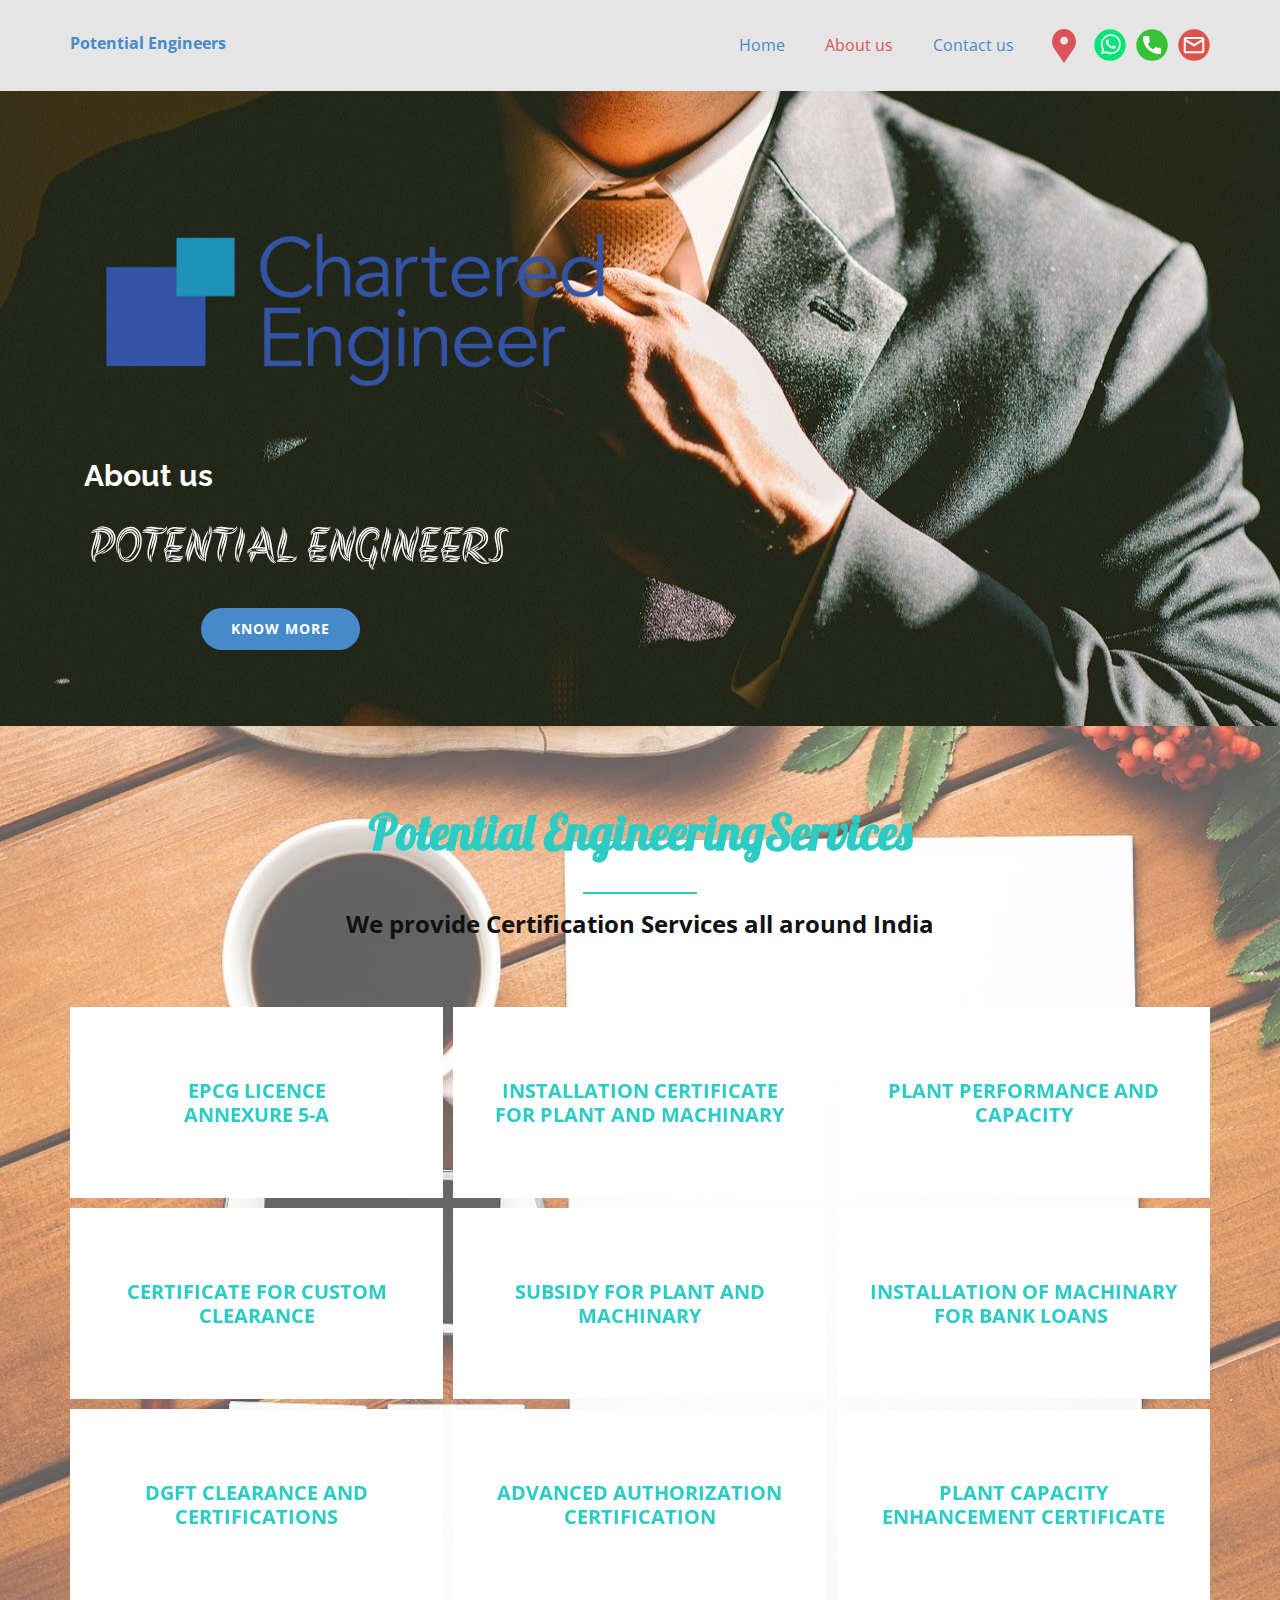
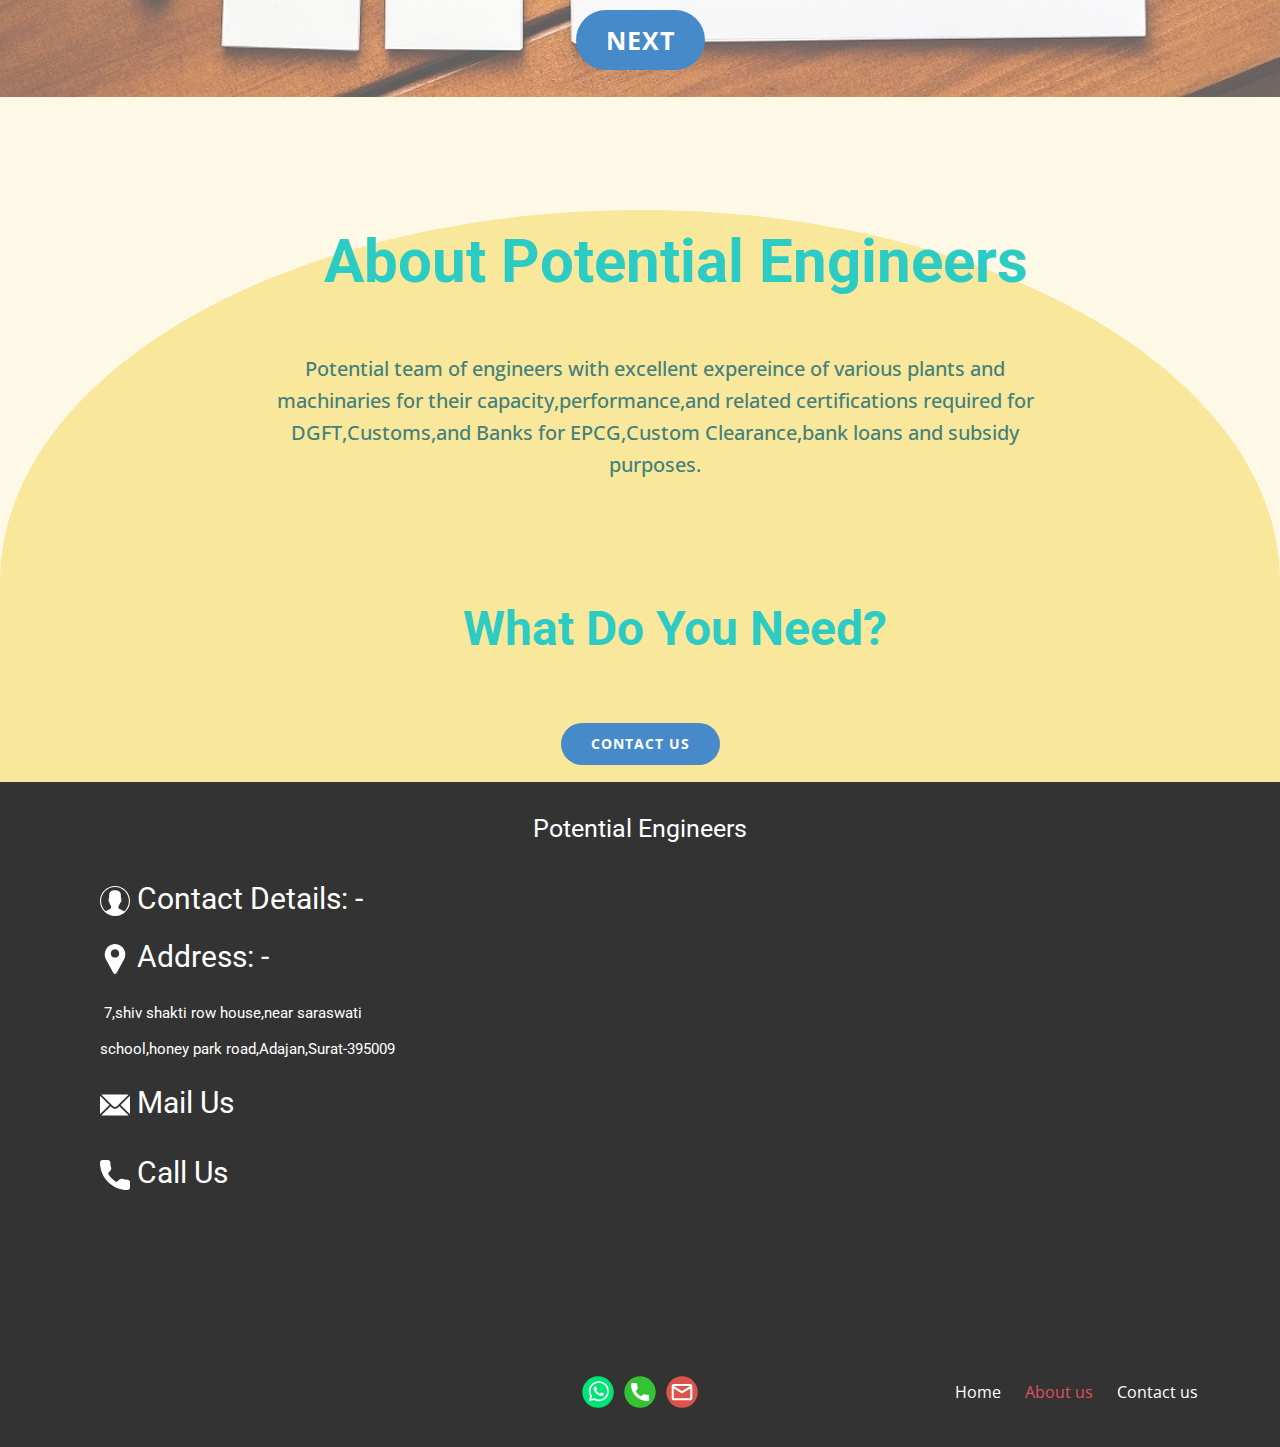
<file: About-us.html>
<!DOCTYPE html>
<html style="font-size: 16px;">
  <head>
    <meta name="viewport" content="width=device-width, initial-scale=1.0">
    <meta charset="utf-8">
    <meta name="keywords" content="chartered engineer certification india,chartered engineer certification gujarat,chartered engineer certification in Surat,can chartered engineer certify documents in surat,chartered engineer certificate for customs in Surat,chartered engineer certificate for installation of machinery in surat,chartered engineer certificate for second hand machinery in surat,chartered engineer certificate for export in surat,chartered engineer certificate from iei in surat,chartered engineer license in surat,chartered engineer certificate pdf in surat,chartered engineer certificate gujarat,chartered engineer certificate maharashtra,chartered engineer valuation certificate">
    <meta name="description" content="Chartered Engineer in Surat, Potential Engineer provides Chartered Engineer services for EPCG,Valuation Certification and Installation certificate,plant performance certificate,certificate for custom clearance and more">
    <meta name="page_type" content="np-template-header-footer-from-plugin">
    <title>Our Services |  Approved Chartered Engineer | Potential Engineers Surat</title>
    <link rel="stylesheet" href="nicepage.css" media="screen">
<link rel="stylesheet" href="About-us.css" media="screen">
    <script class="u-script" type="text/javascript" src="jquery.js" defer=""></script>
	  <script class="u-script" type="text/javascript" src="nicepage.js" defer=""></script>
    <link rel="icon" href="images/favicon1.png">
    <link id="u-theme-google-font" rel="stylesheet" href="https://fonts.googleapis.com/css?family=Roboto:100,100i,300,300i,400,400i,500,500i,700,700i,900,900i|Open+Sans:300,300i,400,400i,600,600i,700,700i,800,800i">
    <link id="u-page-google-font" rel="stylesheet" href="https://fonts.googleapis.com/css?family=Raleway:100,100i,200,200i,300,300i,400,400i,500,500i,600,600i,700,700i,800,800i,900,900i|Lobster:400|Akronim:400">
	  
    <script type="application/ld+json">{
		"@context": "http://schema.org",
		"@type": "Organization",
		"name": "Site1",
		"url": "index.html",
		"sameAs": [
				"https://bit.ly/37tKTZ5",
				"tel:+917203900714",
				"mailto:ranjitsinhg@gmail.com",
		]
}</script>
    <meta property="og:title" content="Our Chartered engineering services in surat | Potential Engineers India">
    <meta property="og:type" content="website">
    <meta property="og:image" content="https://siddhu1999.github.io/potentialengineers/images/Potential_engineer.png"/>
    <meta property="og:description" content="We provide Chartered Engineering services in Gujarat and Maharashtra, call us at +917203900714 or mail us ranjitsinhg@gmail.com">
    <meta name="theme-color" content="#478ac9">
    <link rel="canonical" href="About us | Potential Engineers">
    <meta property="og:url" content="About-us.html">
  <script>
    function gdprConfirmed() {
        return true;
    }
    if (gdprConfirmed()) {
    document.write("\
    \
    <!-- Google Analytics -->\
    <gascript async src=\"https://www.googletagmanager.com/gtag/js?id=G-NZ297V20XQ\"></gascript>\
    <gascript>\
        window.dataLayer = window.dataLayer || [];\
        function gtag(){dataLayer.push(arguments);}\
        gtag('js', new Date());\
        gtag('config', 'G-NZ297V20XQ');\
    </gascript>\
    <!-- End Google Analytics -->\
    ".replace(/gascript/g, 'script'));
    }
    </script><meta http-equiv='content-language' content='en-in'>
	<meta name="twitter:url" content="https://siddhu1999.github.io/potentialengineers/">
	<meta name="twitter:image" content="https://siddhu1999.github.io/potentialengineers/images/Potential_engineer.png">
	<meta name="twitter:description" content="We Provide Chartered Engineering Services All Around India">
	<meta name="twitter:domain" content="https://siddhu1999.github.io/potentialengineers/">
	<meta name="theme-color" content="#e5e5e5">
	<meta name="msapplication-navbutton-color" content="#e5e5e5" />
	<meta name="apple-mobile-web-app-status-bar-style" content="#e5e5e5" /><script type="application/ld+json">
{
  "@context" : "http://schema.org",
  "@type" : "LocalBusiness",
  "name" : "Potential Engineer Surat",
  "image" : "https://siddhu1999.github.io/potentialengineers/images/Potential_engineer.png",
  "address" : {
    "@type" : "PostalAddress",
    "streetAddress" : "7,shiv shakti row house,near saraswati school",
    "addressLocality" : "Surat",
    "addressRegion" : "Adajan,",
    "addressCountry" : "India",
    "postalCode" : "395009"
  }
}
</script></head>
  <body class="u-body"><header class="u-align-center-sm u-align-center-xs u-clearfix u-grey-10 u-header u-header" id="sec-0ca3"><div class="u-clearfix u-sheet u-sheet-1">
        <div class="u-social-icons u-spacing-10 u-social-icons-1">
          <a class="u-social-url" target="_blank" title="Whatsapp" href="https://bit.ly/37tKTZ5"><span class="u-icon u-icon-circle u-social-icon u-social-whatsapp u-icon-1"><svg class="u-svg-link" preserveAspectRatio="xMidYMin slice" viewBox="0 0 112 112" style=""><use xmlns:xlink="http://www.w3.org/1999/xlink" xlink:href="#svg-d52c"></use></svg><svg class="u-svg-content" id="svg-d52c" style="color: rgb(0, 230, 118);"><circle fill="currentColor" cx="56.1" cy="56.1" r="55"></circle><path fill="#FFFFFF" d="M83.8,28.3C77.2,21.7,68.4,18,59,18c-19.3,0-35.1,15.7-35.1,35.1c0,6.2,1.6,12.2,4.7,17.5l-5,18.2L42.2,84
	c5.1,2.8,10.9,4.3,16.8,4.3h0l0,0c19.3,0,35.1-15.7,35.1-35.1C94.1,43.8,90.5,35,83.8,28.3 M59,82.3L59,82.3
	c-5.2,0-10.4-1.4-14.9-4.1l-1.1-0.6l-11,2.9L35,69.8l-0.7-1.1c-2.9-4.6-4.5-10-4.5-15.5C29.8,37,42.9,24,59,24
	c7.8,0,15.1,3,20.6,8.6c5.5,5.5,8.5,12.8,8.5,20.6C88.2,69.2,75.1,82.3,59,82.3 M75,60.5c-0.9-0.4-5.2-2.6-6-2.9
	c-0.8-0.3-1.4-0.4-2,0.4s-2.3,2.9-2.8,3.4c-0.5,0.6-1,0.7-1.9,0.2c-0.9-0.4-3.7-1.4-7.1-4.4c-2.6-2.3-4.4-5.2-4.9-6.1
	c-0.5-0.9-0.1-1.4,0.4-1.8c0.4-0.4,0.9-1,1.3-1.5c0.4-0.5,0.6-0.9,0.9-1.5c0.3-0.6,0.1-1.1-0.1-1.5c-0.2-0.4-2-4.8-2.7-6.5
	c-0.7-1.7-1.4-1.5-2-1.5c-0.5,0-1.1,0-1.7,0c-0.6,0-1.5,0.2-2.3,1.1c-0.8,0.9-3.1,3-3.1,7.3c0,4.3,3.1,8.5,3.6,9.1
	c0.4,0.6,6.2,9.4,15,13.2c2.1,0.9,3.7,1.4,5,1.8c2.1,0.7,4,0.6,5.5,0.3c1.7-0.3,5.2-2.1,5.9-4.2c0.7-2,0.7-3.8,0.5-4.2
	C76.5,61.1,75.9,60.9,75,60.5"></path></svg></span>
          </a>
          <a class="u-social-url" target="_blank" title="Call me" href="tel:+917203900714"><span class="u-icon u-icon-circle u-social-icon u-social-phone u-icon-2"><svg class="u-svg-link" preserveAspectRatio="xMidYMin slice" viewBox="0 0 112 112" style=""><use xmlns:xlink="http://www.w3.org/1999/xlink" xlink:href="#svg-d235"></use></svg><svg class="u-svg-content" id="svg-d235" style="color: rgb(53, 194, 53);"><circle fill="currentColor" cx="56.1" cy="56.1" r="55"></circle><path fill="#FFFFFF" d="M82.7,66c-3.9,0-7.7-0.6-11.3-1.8c-1.8-0.6-4,0-5,1.1l-7.1,5.4c-8.3-4.4-13.4-9.5-17.7-17.7l5.2-7
	c1.4-1.4,1.8-3.3,1.3-5.2c-1.2-3.6-1.8-7.5-1.8-11.3c0-2.8-2.3-5.1-5.1-5.1H29.5c-2.8,0-5.1,2.3-5.1,5.1c0,32.2,26.2,58.4,58.4,58.4
	c2.8,0,5.1-2.3,5.1-5.1V71.1C87.8,68.3,85.6,66,82.7,66z"></path></svg></span>
          </a>
          <a class="u-social-url" target="_blank" title="Mail me" href="mailto:ranjitsinhg@gmail.com"><span class="u-icon u-icon-circle u-social-email u-social-icon u-icon-3"><svg class="u-svg-link" preserveAspectRatio="xMidYMin slice" viewBox="0 0 112 112" style=""><use xmlns:xlink="http://www.w3.org/1999/xlink" xlink:href="#svg-81a9"></use></svg><svg class="u-svg-content" id="svg-81a9" style="color: rgb(219, 83, 75);"><circle fill="currentColor" cx="56.1" cy="56.1" r="55"></circle><path id="path3864" fill="#FFFFFF" d="M27.2,28h57.6c4,0,7.2,3.2,7.2,7.2l0,0v42.7c0,3.9-3.2,7.2-7.2,7.2l0,0H27.2
	c-4,0-7.2-3.2-7.2-7.2V35.2C20,31.1,23.2,28,27.2,28 M56,52.9l28.8-17.8H27.2L56,52.9 M27.2,77.7h57.6V43.5L56,61.3L27.2,43.5V77.7z
	"></path></svg></span>
          </a>
        </div>
        <nav class="u-align-left u-menu u-menu-dropdown u-offcanvas u-offcanvas-shift u-menu-1">
          <div class="menu-collapse" style="font-size: 1rem;">
            <a class="u-button-style u-custom-text-active-color u-custom-text-color u-custom-text-hover-color u-nav-link" href="#">
              <svg class="u-svg-link" preserveAspectRatio="xMidYMin slice" viewBox="0 0 302 302" style=""><use xmlns:xlink="http://www.w3.org/1999/xlink" xlink:href="#svg-8a8f"></use></svg>
              <svg xmlns="http://www.w3.org/2000/svg" xmlns:xlink="http://www.w3.org/1999/xlink" version="1.1" id="svg-8a8f" x="0px" y="0px" viewBox="0 0 302 302" style="enable-background:new 0 0 302 302;" xml:space="preserve" class="u-svg-content"><g><rect y="36" width="302" height="30"></rect><rect y="236" width="302" height="30"></rect><rect y="136" width="302" height="30"></rect>
</g><g></g><g></g><g></g><g></g><g></g><g></g><g></g><g></g><g></g><g></g><g></g><g></g><g></g><g></g><g></g></svg>
            </a>
          </div>
          <div class="u-custom-menu u-nav-container">
            <ul class="u-nav u-unstyled u-nav-1"><li class="u-nav-item"><a class="u-button-style u-nav-link u-text-active-palette-2-base u-text-hover-grey-30 u-text-palette-1-base" href="Home.html" style="padding: 10px 20px;">Home</a>
</li><li class="u-nav-item"><a class="u-button-style u-nav-link u-text-active-palette-2-base u-text-hover-grey-30 u-text-palette-1-base" style="padding: 10px 20px;" href="About-us.html">About us</a>
</li><li class="u-nav-item"><a class="u-button-style u-nav-link u-text-active-palette-2-base u-text-hover-grey-30 u-text-palette-1-base" href="Contact-us.html" style="padding: 10px 20px;">Contact us</a>
</li></ul>
          </div>
          <div class="u-custom-menu u-nav-container-collapse">
            <div class="u-align-center u-black u-container-style u-inner-container-layout u-opacity u-opacity-95 u-sidenav">
              <div class="u-sidenav-overflow">
                <div class="u-menu-close"></div>
                <ul class="u-align-center u-nav u-popupmenu-items u-unstyled u-nav-2"><li class="u-nav-item"><a class="u-button-style u-nav-link" href="Home.html" style="padding: 10px 20px;">Home</a>
</li><li class="u-nav-item"><a class="u-button-style u-nav-link" style="padding: 10px 20px;" href="About-us.html">About us</a>
</li><li class="u-nav-item"><a class="u-button-style u-nav-link" href="Contact-us.html" style="padding: 10px 20px;">Contact us</a>
</li></ul>
              </div>
            </div>
            <div class="u-black u-menu-overlay u-opacity u-opacity-70"></div>
          </div>
        </nav>
        <p class="u-text u-text-white u-text-1">
          <a class="u-active-none u-btn u-button-link u-button-style u-hover-none u-none u-text-active-palette-2-base u-text-hover-grey-15 u-text-palette-1-base u-btn-1" href="Home.html" data-page-id="501527553">Potential Engineers</a>
        </p><span class="u-icon u-icon-circle u-text-palette-2-base u-icon-4" data-animation-name="zoomIn" data-animation-duration="1000" data-animation-delay="0" data-animation-direction="Left" data-href="https://g.page/gohil-associates-surat?share" data-target="_blank"><svg class="u-svg-link" preserveAspectRatio="xMidYMin slice" viewBox="0 0 52 52" style=""><use xmlns:xlink="http://www.w3.org/1999/xlink" xlink:href="#svg-25ae"></use></svg><svg class="u-svg-content" id="svg-25ae" style=""><path style="fill:currentColor;" d="M38.853,5.324L38.853,5.324c-7.098-7.098-18.607-7.098-25.706,0h0
	C6.751,11.72,6.031,23.763,11.459,31L26,52l14.541-21C45.969,23.763,45.249,11.72,38.853,5.324z M26.177,24c-3.314,0-6-2.686-6-6
	s2.686-6,6-6s6,2.686,6,6S29.491,24,26.177,24z"></path></svg></span>
      </div></header>
    <section class="u-clearfix u-image u-section-1" id="carousel_f8c2" data-image-width="1280" data-image-height="854">
      <div class="u-clearfix u-sheet u-sheet-1">
        <img src="images/Potential_engineer.png" alt="Potential Engineer Surat" Title="Potential Engineer Surat" class="u-image u-image-default u-image-1" data-image-width="1350" data-image-height="520">
        <div class="u-container-style u-group u-group-1">
          <div class="u-container-layout u-valign-middle-xl u-container-layout-1">
            <h3 class="u-custom-font u-font-raleway u-text u-text-body-alt-color u-text-1">About us</h3>
          </div>
        </div>
        <div class="u-container-style u-expanded-width-xs u-group u-group-2">
          <div class="u-container-layout u-container-layout-2">
            <h1 class="u-custom-font u-text u-text-body-alt-color u-text-2" data-animation-name="zoomIn" data-animation-duration="1000" data-animation-delay="0" data-animation-direction="Right">Potential Engineers</h1>
          </div>
        </div>
        <div class="u-container-style u-expanded-width-xs u-group u-group-3">
          <div class="u-container-layout u-container-layout-3">
            <a href="About-us.html#carousel_4e92" data-page-id="249228365" class="u-btn u-btn-round u-button-style u-hover-palette-1-light-1 u-palette-1-base u-radius-50 u-btn-1">know More</a>
          </div>
        </div>
      </div>
    </section>
    <section class="u-align-center u-clearfix u-image u-shading u-section-2" id="carousel_4e92" data-image-width="1280" data-image-height="853">
      <div class="u-clearfix u-sheet u-sheet-1">
        <h2 class="u-custom-font u-font-Lobster u-text u-text-palette-4-base u-text-1" data-animation-name="zoomIn" data-animation-duration="1000" data-animation-delay="0" data-animation-direction="">Potential EngineeringServices</h2>
        <div class="u-border-2 u-border-palette-4-base u-line u-line-horizontal u-line-1"></div>
        <p class="u-text u-text-body-color u-text-2">We provide Certification Services all around India</p>
        <div class="u-expanded-width u-list u-repeater u-list-1">
          <div class="u-align-center u-container-style u-list-item u-repeater-item u-white u-list-item-1" data-animation-name="zoomIn" data-animation-duration="1000" data-animation-delay="0" data-animation-direction="">
            <div class="u-container-layout u-similar-container u-valign-middle u-container-layout-1">
              <h3 class="u-align-center u-custom-font u-text u-text-font u-text-palette-4-base u-text-3">EPCG Licence<br>ANNEXURE 5-A
              </h3>
            </div>
          </div>
          <div class="u-align-center u-container-style u-list-item u-repeater-item u-white u-list-item-2" data-animation-name="zoomIn" data-animation-duration="1000" data-animation-delay="0" data-animation-direction="">
            <div class="u-container-layout u-similar-container u-valign-middle u-container-layout-2">
              <h3 class="u-align-center u-custom-font u-text u-text-font u-text-palette-4-base u-text-4">INSTALLATION CERTIFICATE for plant and machinary</h3>
            </div>
          </div>
          <div class="u-align-center u-container-style u-list-item u-repeater-item u-white u-list-item-3" data-animation-name="zoomIn" data-animation-duration="1000" data-animation-delay="0" data-animation-direction="">
            <div class="u-container-layout u-similar-container u-valign-middle u-container-layout-3">
              <h3 class="u-align-center u-custom-font u-text u-text-font u-text-palette-4-base u-text-5">pLANT PERFORMANCE AND CAPACITY</h3>
            </div>
          </div>
          <div class="u-align-center u-container-style u-list-item u-repeater-item u-white u-list-item-4" data-animation-name="zoomIn" data-animation-duration="1000" data-animation-delay="0" data-animation-direction="">
            <div class="u-container-layout u-similar-container u-valign-middle u-container-layout-4">
              <h3 class="u-align-center u-custom-font u-text u-text-font u-text-palette-4-base u-text-6">CERTIFICATE FOR CUSTOM CLEARANCE</h3>
            </div>
          </div>
          <div class="u-align-center u-container-style u-list-item u-repeater-item u-white u-list-item-5" data-animation-name="zoomIn" data-animation-duration="1000" data-animation-delay="0" data-animation-direction="">
            <div class="u-container-layout u-similar-container u-valign-middle u-container-layout-5">
              <h3 class="u-align-center u-custom-font u-text u-text-font u-text-palette-4-base u-text-7">subsidy for plant and machinary</h3>
            </div>
          </div>
          <div class="u-align-center u-container-style u-list-item u-repeater-item u-white u-list-item-6" data-animation-name="zoomIn" data-animation-duration="1000" data-animation-delay="0" data-animation-direction="">
            <div class="u-container-layout u-similar-container u-valign-middle u-container-layout-6">
              <h3 class="u-align-center u-custom-font u-text u-text-font u-text-palette-4-base u-text-8">installation of machinary for bank loans&nbsp;<br>
              </h3>
            </div>
          </div>
          <div class="u-align-center u-container-style u-list-item u-repeater-item u-white u-list-item-7" data-animation-name="zoomIn" data-animation-duration="1000" data-animation-delay="0" data-animation-direction="">
            <div class="u-container-layout u-similar-container u-valign-middle u-container-layout-7">
              <h3 class="u-align-center u-custom-font u-text u-text-font u-text-palette-4-base u-text-9">dgft Clearance and Certifications</h3>
            </div>
          </div>
          <div class="u-align-center u-container-style u-list-item u-repeater-item u-white u-list-item-8" data-animation-name="zoomIn" data-animation-duration="1000" data-animation-delay="0" data-animation-direction="">
            <div class="u-container-layout u-similar-container u-valign-middle u-container-layout-8">
              <h3 class="u-align-center u-custom-font u-text u-text-font u-text-palette-4-base u-text-10">advanced authorization certification</h3>
            </div>
          </div>
          <div class="u-align-center u-container-style u-list-item u-repeater-item u-white u-list-item-9" data-animation-name="zoomIn" data-animation-duration="1000" data-animation-delay="0" data-animation-direction="">
            <div class="u-container-layout u-similar-container u-valign-middle u-container-layout-9">
              <h3 class="u-align-center u-custom-font u-text u-text-font u-text-palette-4-base u-text-11">plant capacity enhancement certificate</h3>
            </div>
          </div>
        </div>
        <a href="About-us.html#sec-50a3" data-page-id="249228365" class="u-border-0 u-btn u-btn-round u-button-style u-hover-palette-1-dark-1 u-palette-1-base u-radius-35 u-btn-1">Next</a>
      </div>
    </section>
    <section class="u-align-center u-clearfix u-palette-3-light-3 u-section-3" id="sec-50a3">
      <div class="u-expanded-width u-shape u-shape-svg u-text-palette-3-light-2 u-shape-1">
        <svg class="u-svg-link" preserveAspectRatio="none" viewBox="0 0 160 80" style=""><use xmlns:xlink="http://www.w3.org/1999/xlink" xlink:href="#svg-aef1"></use></svg>
        <svg xmlns="http://www.w3.org/2000/svg" xmlns:xlink="http://www.w3.org/1999/xlink" version="1.1" xml:space="preserve" class="u-svg-content" viewBox="0 0 160 80" x="0px" y="0px" id="svg-aef1"><path d="M80,0C35.8,0,0,35.8,0,80h160C160,35.8,124.2,0,80,0z"></path></svg>
      </div>
      <h3 class="u-align-center u-text u-text-palette-4-base u-text-1" data-animation-name="zoomIn" data-animation-duration="1000" data-animation-delay="0" data-animation-direction="">About Potential Engineers</h3>
      <div class="u-clearfix u-gutter-0 u-layout-wrap u-layout-wrap-1">
        <div class="u-layout">
          <div class="u-layout-row">
            <div class="u-align-center u-container-style u-layout-cell u-left-cell u-size-60 u-layout-cell-1">
              <div class="u-container-layout u-container-layout-1">
                <p class="u-text u-text-palette-4-dark-2 u-text-2">Potential team of engineers with excellent expereince of various plants and machinaries for their capacity,performance,and related certifications required for DGFT,Customs,and Banks for EPCG,Custom Clearance,bank loans and subsidy purposes.</p>
              </div>
            </div>
          </div>
        </div>
      </div>
    </section>
    <section class="u-clearfix u-palette-3-light-2 u-section-4" id="carousel_eead">
      <div class="u-clearfix u-sheet u-valign-middle u-sheet-1">
        <div class="u-clearfix u-expanded-width u-layout-wrap u-layout-wrap-1">
          <div class="u-layout">
            <div class="u-layout-row">
              <div class="u-container-style u-layout-cell u-left-cell u-size-60 u-layout-cell-1">
                <div class="u-container-layout u-valign-bottom u-container-layout-1">
                  <h1 class="u-text u-text-palette-4-base u-text-1">What Do You Need?</h1>
                  <a href="Contact-us.html" data-page-id="5261751" class="u-btn u-btn-round u-button-style u-hover-palette-1-light-1 u-palette-1-base u-radius-50 u-btn-1">contact us</a>
                </div>
              </div>
            </div>
          </div>
        </div>
      </div>
    </section>
    
    
    
    <footer class="u-align-center-sm u-align-center-xs u-clearfix u-footer u-grey-80" id="sec-0206"><div class="u-clearfix u-sheet u-sheet-1">
        <h6 class="u-align-center u-text u-text-1">Potential Engineers</h6>
        <div class="u-clearfix u-expanded-width u-layout-wrap u-layout-wrap-1">
          <div class="u-layout">
            <div class="u-layout-row">
              <div class="u-container-style u-layout-cell u-size-30 u-layout-cell-1">
                <div class="u-container-layout u-container-layout-1">
                  <h3 class="u-text u-text-2"><span class="u-icon"><svg xmlns="http://www.w3.org/2000/svg" xmlns:xlink="http://www.w3.org/1999/xlink" version="1.1" xml:space="preserve" class="u-svg-content" viewBox="0 0 55 55" x="0px" y="0px" style="width: 1em; height: 1em;"><path d="M55,27.5C55,12.337,42.663,0,27.5,0S0,12.337,0,27.5c0,8.009,3.444,15.228,8.926,20.258l-0.026,0.023l0.892,0.752
	c0.058,0.049,0.121,0.089,0.179,0.137c0.474,0.393,0.965,0.766,1.465,1.127c0.162,0.117,0.324,0.234,0.489,0.348
	c0.534,0.368,1.082,0.717,1.642,1.048c0.122,0.072,0.245,0.142,0.368,0.212c0.613,0.349,1.239,0.678,1.88,0.98
	c0.047,0.022,0.095,0.042,0.142,0.064c2.089,0.971,4.319,1.684,6.651,2.105c0.061,0.011,0.122,0.022,0.184,0.033
	c0.724,0.125,1.456,0.225,2.197,0.292c0.09,0.008,0.18,0.013,0.271,0.021C25.998,54.961,26.744,55,27.5,55
	c0.749,0,1.488-0.039,2.222-0.098c0.093-0.008,0.186-0.013,0.279-0.021c0.735-0.067,1.461-0.164,2.178-0.287
	c0.062-0.011,0.125-0.022,0.187-0.034c2.297-0.412,4.495-1.109,6.557-2.055c0.076-0.035,0.153-0.068,0.229-0.104
	c0.617-0.29,1.22-0.603,1.811-0.936c0.147-0.083,0.293-0.167,0.439-0.253c0.538-0.317,1.067-0.648,1.581-1
	c0.185-0.126,0.366-0.259,0.549-0.391c0.439-0.316,0.87-0.642,1.289-0.983c0.093-0.075,0.193-0.14,0.284-0.217l0.915-0.764
	l-0.027-0.023C51.523,42.802,55,35.55,55,27.5z M2,27.5C2,13.439,13.439,2,27.5,2S53,13.439,53,27.5
	c0,7.577-3.325,14.389-8.589,19.063c-0.294-0.203-0.59-0.385-0.893-0.537l-8.467-4.233c-0.76-0.38-1.232-1.144-1.232-1.993v-2.957
	c0.196-0.242,0.403-0.516,0.617-0.817c1.096-1.548,1.975-3.27,2.616-5.123c1.267-0.602,2.085-1.864,2.085-3.289v-3.545
	c0-0.867-0.318-1.708-0.887-2.369v-4.667c0.052-0.52,0.236-3.448-1.883-5.864C34.524,9.065,31.541,8,27.5,8
	s-7.024,1.065-8.867,3.168c-2.119,2.416-1.935,5.346-1.883,5.864v4.667c-0.568,0.661-0.887,1.502-0.887,2.369v3.545
	c0,1.101,0.494,2.128,1.34,2.821c0.81,3.173,2.477,5.575,3.093,6.389v2.894c0,0.816-0.445,1.566-1.162,1.958l-7.907,4.313
	c-0.252,0.137-0.502,0.297-0.752,0.476C5.276,41.792,2,35.022,2,27.5z"></path></svg><img></span>&nbsp;Contact Details: -
                  </h3>
                  <h3 class="u-text u-text-default u-text-3"><span class="u-icon"><svg xmlns="http://www.w3.org/2000/svg" xmlns:xlink="http://www.w3.org/1999/xlink" version="1.1" xml:space="preserve" class="u-svg-content" viewBox="0 0 512 512" style="width: 1em; height: 1em;"><g><path d="m407.579 87.677c-31.073-53.624-86.265-86.385-147.64-87.637-2.62-.054-5.257-.054-7.878 0-61.374 1.252-116.566 34.013-147.64 87.637-31.762 54.812-32.631 120.652-2.325 176.123l126.963 232.387c.057.103.114.206.173.308 5.586 9.709 15.593 15.505 26.77 15.505 11.176 0 21.183-5.797 26.768-15.505.059-.102.116-.205.173-.308l126.963-232.387c30.304-55.471 29.435-121.311-2.327-176.123zm-151.579 144.323c-39.701 0-72-32.299-72-72s32.299-72 72-72 72 32.299 72 72-32.298 72-72 72z"></path>
</g></svg><img></span>&nbsp;Address: -<br>
                  </h3>
                  <h3 class="u-text u-text-4">
                    <a class="u-active-none u-border-none u-btn u-button-link u-button-style u-hover-none u-none u-text-body-alt-color u-text-hover-palette-1-base u-btn-1" href="https://g.page/gohil-associates-surat?share" target="_blank"> &nbsp;7,shiv shakti row house,near saraswati school,honey park road,Adajan,Surat-395009</a>
                  </h3>
                  <h2 class="u-text u-text-5">
                    <a class="u-btn u-button-link u-button-style u-none u-text-body-alt-color u-text-hover-palette-1-base u-btn-2" href="mailto:ranjitsinhg@gmail.com"><span class="u-icon"><svg xmlns="http://www.w3.org/2000/svg" xmlns:xlink="http://www.w3.org/1999/xlink" version="1.1" xml:space="preserve" class="u-svg-content" viewBox="0 0 512 512" x="0px" y="0px" style="width: 1em; height: 1em;"><g><g><path d="M507.49,101.721L352.211,256L507.49,410.279c2.807-5.867,4.51-12.353,4.51-19.279V121    C512,114.073,510.297,107.588,507.49,101.721z"></path>
</g>
</g><g><g><path d="M467,76H45c-6.927,0-13.412,1.703-19.279,4.51l198.463,197.463c17.548,17.548,46.084,17.548,63.632,0L486.279,80.51    C480.412,77.703,473.927,76,467,76z"></path>
</g>
</g><g><g><path d="M4.51,101.721C1.703,107.588,0,114.073,0,121v270c0,6.927,1.703,13.413,4.51,19.279L159.789,256L4.51,101.721z"></path>
</g>
</g><g><g><path d="M331,277.211l-21.973,21.973c-29.239,29.239-76.816,29.239-106.055,0L181,277.211L25.721,431.49    C31.588,434.297,38.073,436,45,436h422c6.927,0,13.412-1.703,19.279-4.51L331,277.211z"></path>
</g>
</g></svg><img></span>&nbsp;Mail Us
                    </a>
                  </h2>
                  <h2 class="u-text u-text-6">
                    <a class="u-active-none u-border-none u-btn u-button-link u-button-style u-hover-none u-none u-text-body-alt-color u-text-hover-palette-1-base u-btn-3" href="tel:+917203900714"><span class="u-icon"><svg xmlns="http://www.w3.org/2000/svg" xmlns:xlink="http://www.w3.org/1999/xlink" version="1.1" xml:space="preserve" class="u-svg-content" viewBox="0 0 384 384" x="0px" y="0px" style="width: 1em; height: 1em;"><g><g><path d="M353.188,252.052c-23.51,0-46.594-3.677-68.469-10.906c-10.719-3.656-23.896-0.302-30.438,6.417l-43.177,32.594    c-50.073-26.729-80.917-57.563-107.281-107.26l31.635-42.052c8.219-8.208,11.167-20.198,7.635-31.448    c-7.26-21.99-10.948-45.063-10.948-68.583C132.146,13.823,118.323,0,101.333,0H30.813C13.823,0,0,13.823,0,30.813    C0,225.563,158.438,384,353.188,384c16.99,0,30.813-13.823,30.813-30.813v-70.323C384,265.875,370.177,252.052,353.188,252.052z"></path>
</g>
</g></svg><img></span>&nbsp;Call Us
                    </a>
                  </h2>
                </div>
              </div>
              <div class="u-container-style u-layout-cell u-size-30 u-layout-cell-2">
                <div class="u-container-layout u-valign-top-lg u-valign-top-md u-valign-top-sm u-valign-top-xl u-container-layout-2">
                  <div class="u-clearfix u-custom-html u-hidden-xs u-custom-html-1">
                    <iframe src="https://www.google.com/maps/embed?pb=!1m18!1m12!1m3!1d3719.667805797474!2d72.78105151493556!3d21.20535148590293!2m3!1f0!2f0!3f0!3m2!1i1024!2i768!4f13.1!3m3!1m2!1s0x3be04d263b073cbd%3A0x9a3cb882ddc973de!2sGohil%20Consultancy%20services!5e0!3m2!1sen!2sin!4v1613975794966!5m2!1sen!2sin" width="600" height="450" style="border:0;" allowfullscreen="" loading="lazy"></iframe>
                  </div>
                </div>
              </div>
            </div>
          </div>
        </div>
        <nav class="u-align-left u-hidden-xs u-menu u-menu-dropdown u-offcanvas u-offcanvas-shift u-menu-1" data-responsive-from="XS">
          <div class="menu-collapse" style="font-size: 1rem;">
            <a class="u-button-style u-custom-text-active-color u-custom-text-hover-color u-nav-link u-text-white" href="#">
              <svg class="u-svg-link" preserveAspectRatio="xMidYMin slice" viewBox="0 0 302 302" style=""><use xmlns:xlink="http://www.w3.org/1999/xlink" xlink:href="#svg-1826"></use></svg>
              <svg xmlns="http://www.w3.org/2000/svg" xmlns:xlink="http://www.w3.org/1999/xlink" version="1.1" id="svg-1826" x="0px" y="0px" viewBox="0 0 302 302" style="enable-background:new 0 0 302 302;" xml:space="preserve" class="u-svg-content"><g><rect y="36" width="302" height="30"></rect><rect y="236" width="302" height="30"></rect><rect y="136" width="302" height="30"></rect>
</g><g></g><g></g><g></g><g></g><g></g><g></g><g></g><g></g><g></g><g></g><g></g><g></g><g></g><g></g><g></g></svg>
            </a>
          </div>
          <div class="u-custom-menu u-nav-container">
            <ul class="u-nav u-spacing-0 u-unstyled u-nav-1"><li class="u-nav-item"><a class="u-button-style u-nav-link u-text-active-palette-2-base u-text-hover-grey-30 u-text-white" href="Home.html" style="padding: 10px 12px;">Home</a>
</li><li class="u-nav-item"><a class="u-button-style u-nav-link u-text-active-palette-2-base u-text-hover-grey-30 u-text-white" href="About-us.html" style="padding: 10px 12px;">About us</a>
</li><li class="u-nav-item"><a class="u-button-style u-nav-link u-text-active-palette-2-base u-text-hover-grey-30 u-text-white" href="Contact-us.html" style="padding: 10px 12px;">Contact us</a>
</li></ul>
          </div>
          <div class="u-custom-menu u-nav-container-collapse">
            <div class="u-align-center u-black u-container-style u-inner-container-layout u-opacity u-opacity-95 u-sidenav">
              <div class="u-sidenav-overflow">
                <div class="u-menu-close"></div>
                <ul class="u-align-center u-nav u-popupmenu-items u-unstyled u-nav-2"><li class="u-nav-item"><a class="u-button-style u-nav-link" href="Home.html" style="padding: 10px 12px;">Home</a>
</li><li class="u-nav-item"><a class="u-button-style u-nav-link" href="About-us.html" style="padding: 10px 12px;">About us</a>
</li><li class="u-nav-item"><a class="u-button-style u-nav-link" href="Contact-us.html" style="padding: 10px 12px;">Contact us</a>
</li></ul>
              </div>
            </div>
            <div class="u-black u-menu-overlay u-opacity u-opacity-70"></div>
          </div>
        </nav>
        <div class="u-social-icons u-spacing-10 u-social-icons-1">
          <a class="u-social-url" target="_blank" title="Whatsapp" href="https://bit.ly/37tKTZ5"><span class="u-icon u-icon-circle u-social-icon u-social-whatsapp u-icon-5"><svg class="u-svg-link" preserveAspectRatio="xMidYMin slice" viewBox="0 0 112 112" style=""><use xmlns:xlink="http://www.w3.org/1999/xlink" xlink:href="#svg-d987"></use></svg><svg class="u-svg-content" id="svg-d987" style="color: rgb(0, 230, 118);"><circle fill="currentColor" cx="56.1" cy="56.1" r="55"></circle><path fill="#FFFFFF" d="M83.8,28.3C77.2,21.7,68.4,18,59,18c-19.3,0-35.1,15.7-35.1,35.1c0,6.2,1.6,12.2,4.7,17.5l-5,18.2L42.2,84
	c5.1,2.8,10.9,4.3,16.8,4.3h0l0,0c19.3,0,35.1-15.7,35.1-35.1C94.1,43.8,90.5,35,83.8,28.3 M59,82.3L59,82.3
	c-5.2,0-10.4-1.4-14.9-4.1l-1.1-0.6l-11,2.9L35,69.8l-0.7-1.1c-2.9-4.6-4.5-10-4.5-15.5C29.8,37,42.9,24,59,24
	c7.8,0,15.1,3,20.6,8.6c5.5,5.5,8.5,12.8,8.5,20.6C88.2,69.2,75.1,82.3,59,82.3 M75,60.5c-0.9-0.4-5.2-2.6-6-2.9
	c-0.8-0.3-1.4-0.4-2,0.4s-2.3,2.9-2.8,3.4c-0.5,0.6-1,0.7-1.9,0.2c-0.9-0.4-3.7-1.4-7.1-4.4c-2.6-2.3-4.4-5.2-4.9-6.1
	c-0.5-0.9-0.1-1.4,0.4-1.8c0.4-0.4,0.9-1,1.3-1.5c0.4-0.5,0.6-0.9,0.9-1.5c0.3-0.6,0.1-1.1-0.1-1.5c-0.2-0.4-2-4.8-2.7-6.5
	c-0.7-1.7-1.4-1.5-2-1.5c-0.5,0-1.1,0-1.7,0c-0.6,0-1.5,0.2-2.3,1.1c-0.8,0.9-3.1,3-3.1,7.3c0,4.3,3.1,8.5,3.6,9.1
	c0.4,0.6,6.2,9.4,15,13.2c2.1,0.9,3.7,1.4,5,1.8c2.1,0.7,4,0.6,5.5,0.3c1.7-0.3,5.2-2.1,5.9-4.2c0.7-2,0.7-3.8,0.5-4.2
	C76.5,61.1,75.9,60.9,75,60.5"></path></svg></span>
          </a>
          <a class="u-social-url" target="_blank" title="Call me" href="tel:+917203900714"><span class="u-icon u-icon-circle u-social-icon u-social-phone u-icon-6"><svg class="u-svg-link" preserveAspectRatio="xMidYMin slice" viewBox="0 0 112 112" style=""><use xmlns:xlink="http://www.w3.org/1999/xlink" xlink:href="#svg-ed2c"></use></svg><svg class="u-svg-content" id="svg-ed2c" style="color: rgb(53, 194, 53);"><circle fill="currentColor" cx="56.1" cy="56.1" r="55"></circle><path fill="#FFFFFF" d="M82.7,66c-3.9,0-7.7-0.6-11.3-1.8c-1.8-0.6-4,0-5,1.1l-7.1,5.4c-8.3-4.4-13.4-9.5-17.7-17.7l5.2-7
	c1.4-1.4,1.8-3.3,1.3-5.2c-1.2-3.6-1.8-7.5-1.8-11.3c0-2.8-2.3-5.1-5.1-5.1H29.5c-2.8,0-5.1,2.3-5.1,5.1c0,32.2,26.2,58.4,58.4,58.4
	c2.8,0,5.1-2.3,5.1-5.1V71.1C87.8,68.3,85.6,66,82.7,66z"></path></svg></span>
          </a>
          <a class="u-social-url" target="_blank" title="Mail me" href="mailto:ranjitsinhg@gmail.com"><span class="u-icon u-icon-circle u-social-email u-social-icon u-icon-7"><svg class="u-svg-link" preserveAspectRatio="xMidYMin slice" viewBox="0 0 112 112" style=""><use xmlns:xlink="http://www.w3.org/1999/xlink" xlink:href="#svg-def2"></use></svg><svg class="u-svg-content" id="svg-def2" style="color: rgb(219, 83, 75);"><circle fill="currentColor" cx="56.1" cy="56.1" r="55"></circle><path id="path3864" fill="#FFFFFF" d="M27.2,28h57.6c4,0,7.2,3.2,7.2,7.2l0,0v42.7c0,3.9-3.2,7.2-7.2,7.2l0,0H27.2
	c-4,0-7.2-3.2-7.2-7.2V35.2C20,31.1,23.2,28,27.2,28 M56,52.9l28.8-17.8H27.2L56,52.9 M27.2,77.7h57.6V43.5L56,61.3L27.2,43.5V77.7z
	"></path></svg></span>
          </a>
        </div>
      </div></footer><span style="height: 64px; width: 64px; margin-left: 0px; margin-right: auto; margin-top: 0px; right: 20px; bottom: 20px; background-image: none;" class="u-back-to-top u-icon u-icon-circle u-opacity u-opacity-85 u-text-palette-1-base" data-href="#"><svg class="u-svg-link" preserveAspectRatio="xMidYMin slice" viewBox="0 0 612.002 612.002" style=""><use xmlns:xlink="http://www.w3.org/1999/xlink" xlink:href="#svg-89bf"></use></svg><svg xmlns="http://www.w3.org/2000/svg" xmlns:xlink="http://www.w3.org/1999/xlink" version="1.1" xml:space="preserve" class="u-svg-content" viewBox="0 0 612.002 612.002" x="0px" y="0px" id="svg-89bf" style="enable-background:new 0 0 612.002 612.002;"><g><g><path d="M592.639,358.376L423.706,189.439c-64.904-64.892-170.509-64.892-235.421,0.005L19.363,358.379    c-25.817,25.817-25.817,67.674,0,93.489c25.817,25.817,67.679,25.819,93.491-0.002l168.92-168.927    c13.354-13.357,35.092-13.361,48.444-0.005l168.93,168.932c12.91,12.907,29.825,19.365,46.747,19.365    c16.915,0,33.835-6.455,46.747-19.365C618.456,426.051,618.456,384.193,592.639,358.376z"></path>
</g>
</g></svg>
        
        
    </span>
  </body>
</html>
</file>
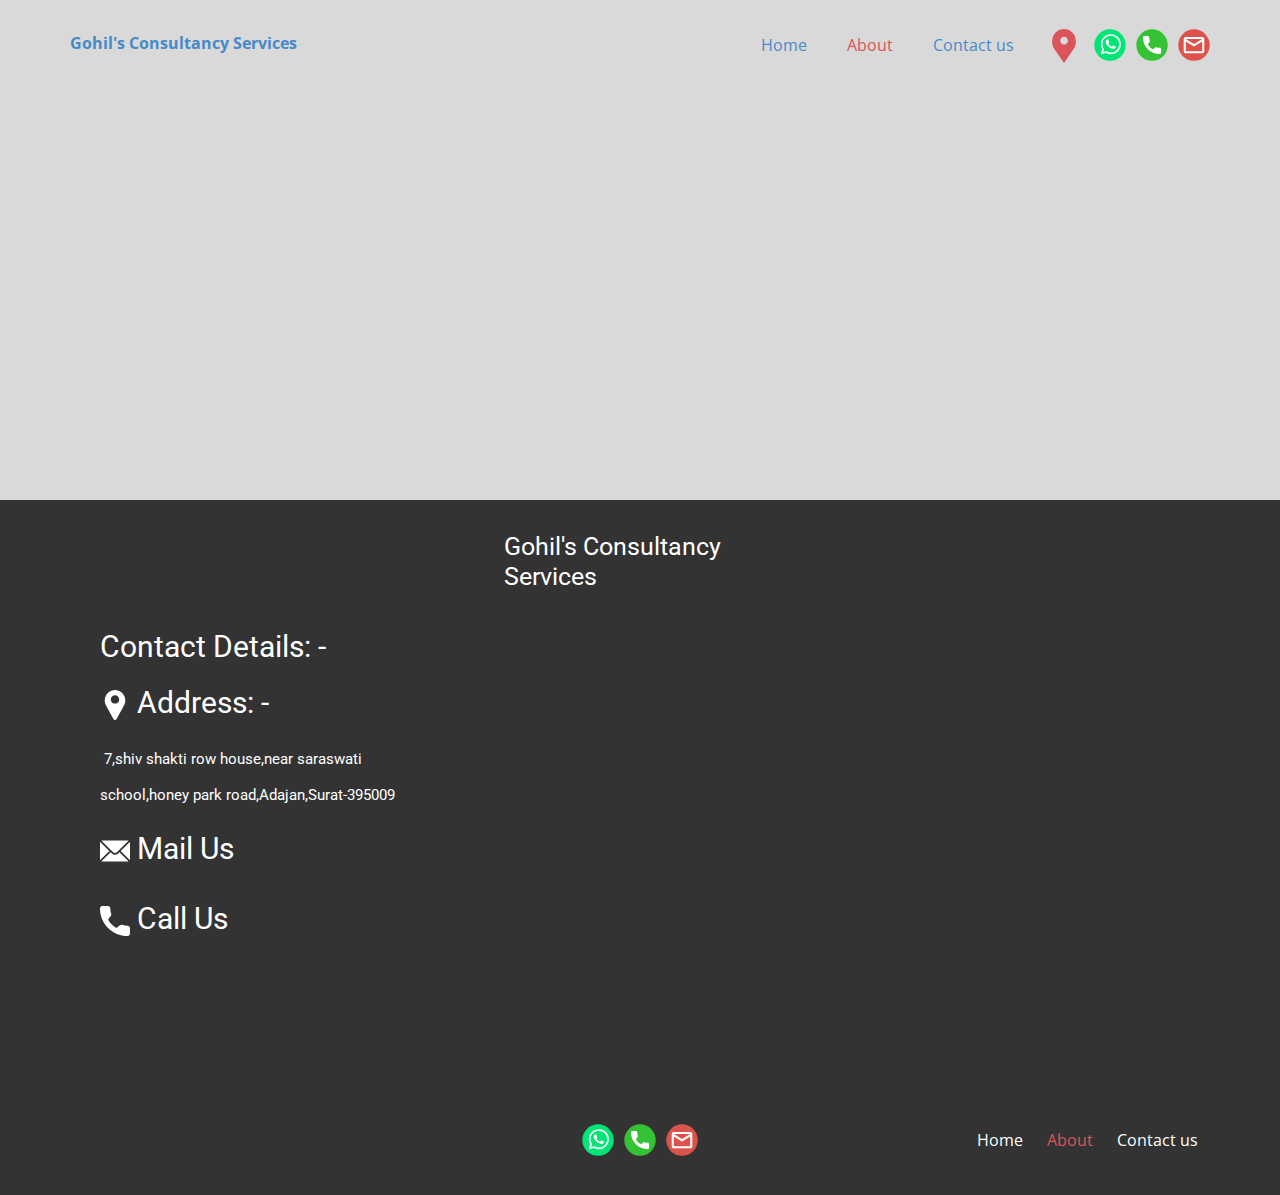
<file: About.html>
<!DOCTYPE html>
<html style="font-size: 16px;">
  <head>
    <meta name="viewport" content="width=device-width, initial-scale=1.0">
    <meta charset="utf-8">
    <meta name="keywords" content="">
    <meta name="description" content="">
    <meta name="page_type" content="np-template-header-footer-from-plugin">
    <title>About</title>
    <link rel="stylesheet" href="nicepage.css" media="screen">
<link rel="stylesheet" href="About.css" media="screen">
    <script class="u-script" type="text/javascript" src="jquery.js" defer=""></script>
    <script class="u-script" type="text/javascript" src="nicepage.js" defer=""></script>
    <link id="u-theme-google-font" rel="stylesheet" href="https://fonts.googleapis.com/css?family=Roboto:100,100i,300,300i,400,400i,500,500i,700,700i,900,900i|Open+Sans:300,300i,400,400i,600,600i,700,700i,800,800i">
    
    
    
    <script type="application/ld+json">{
		"@context": "http://schema.org",
		"@type": "Organization",
		"name": "Site1",
		"url": "index.html",
		"sameAs": [
				"https://bit.ly/37tKTZ5",
				"tel:+917203900714",
				"mailto:rgohil2005@yahoo.co.in",
				"https://bit.ly/37tKTZ5",
				"tel:+917203900714",
				"mailto:rgohil2005@yahoo.co.in"
		]
}</script>
    <meta property="og:title" content="About">
    <meta property="og:type" content="website">
    <meta name="theme-color" content="#478ac9">
    <link rel="canonical" href="index.html">
    <meta property="og:url" content="index.html">
  </head>
  <body class="u-body u-overlap u-overlap-contrast u-overlap-transparent"><header class="u-align-center-sm u-align-center-xs u-clearfix u-gradient u-header u-header" id="sec-0ca3"><div class="u-clearfix u-sheet u-sheet-1">
        <div class="u-social-icons u-spacing-10 u-social-icons-1" data-animation-name="zoomIn" data-animation-duration="1000" data-animation-delay="0" data-animation-direction="Left">
          <a class="u-social-url" target="_blank" title="Whatsapp" href="https://bit.ly/37tKTZ5"><span class="u-icon u-icon-circle u-social-icon u-social-whatsapp u-icon-1"><svg class="u-svg-link" preserveAspectRatio="xMidYMin slice" viewBox="0 0 112 112" style=""><use xmlns:xlink="http://www.w3.org/1999/xlink" xlink:href="#svg-d52c"></use></svg><svg class="u-svg-content" id="svg-d52c" style="color: rgb(0, 230, 118);"><circle fill="currentColor" cx="56.1" cy="56.1" r="55"></circle><path fill="#FFFFFF" d="M83.8,28.3C77.2,21.7,68.4,18,59,18c-19.3,0-35.1,15.7-35.1,35.1c0,6.2,1.6,12.2,4.7,17.5l-5,18.2L42.2,84
	c5.1,2.8,10.9,4.3,16.8,4.3h0l0,0c19.3,0,35.1-15.7,35.1-35.1C94.1,43.8,90.5,35,83.8,28.3 M59,82.3L59,82.3
	c-5.2,0-10.4-1.4-14.9-4.1l-1.1-0.6l-11,2.9L35,69.8l-0.7-1.1c-2.9-4.6-4.5-10-4.5-15.5C29.8,37,42.9,24,59,24
	c7.8,0,15.1,3,20.6,8.6c5.5,5.5,8.5,12.8,8.5,20.6C88.2,69.2,75.1,82.3,59,82.3 M75,60.5c-0.9-0.4-5.2-2.6-6-2.9
	c-0.8-0.3-1.4-0.4-2,0.4s-2.3,2.9-2.8,3.4c-0.5,0.6-1,0.7-1.9,0.2c-0.9-0.4-3.7-1.4-7.1-4.4c-2.6-2.3-4.4-5.2-4.9-6.1
	c-0.5-0.9-0.1-1.4,0.4-1.8c0.4-0.4,0.9-1,1.3-1.5c0.4-0.5,0.6-0.9,0.9-1.5c0.3-0.6,0.1-1.1-0.1-1.5c-0.2-0.4-2-4.8-2.7-6.5
	c-0.7-1.7-1.4-1.5-2-1.5c-0.5,0-1.1,0-1.7,0c-0.6,0-1.5,0.2-2.3,1.1c-0.8,0.9-3.1,3-3.1,7.3c0,4.3,3.1,8.5,3.6,9.1
	c0.4,0.6,6.2,9.4,15,13.2c2.1,0.9,3.7,1.4,5,1.8c2.1,0.7,4,0.6,5.5,0.3c1.7-0.3,5.2-2.1,5.9-4.2c0.7-2,0.7-3.8,0.5-4.2
	C76.5,61.1,75.9,60.9,75,60.5"></path></svg></span>
          </a>
          <a class="u-social-url" target="_blank" title="Call me" href="tel:+917203900714"><span class="u-icon u-icon-circle u-social-icon u-social-phone u-icon-2"><svg class="u-svg-link" preserveAspectRatio="xMidYMin slice" viewBox="0 0 112 112" style=""><use xmlns:xlink="http://www.w3.org/1999/xlink" xlink:href="#svg-d235"></use></svg><svg class="u-svg-content" id="svg-d235" style="color: rgb(53, 194, 53);"><circle fill="currentColor" cx="56.1" cy="56.1" r="55"></circle><path fill="#FFFFFF" d="M82.7,66c-3.9,0-7.7-0.6-11.3-1.8c-1.8-0.6-4,0-5,1.1l-7.1,5.4c-8.3-4.4-13.4-9.5-17.7-17.7l5.2-7
	c1.4-1.4,1.8-3.3,1.3-5.2c-1.2-3.6-1.8-7.5-1.8-11.3c0-2.8-2.3-5.1-5.1-5.1H29.5c-2.8,0-5.1,2.3-5.1,5.1c0,32.2,26.2,58.4,58.4,58.4
	c2.8,0,5.1-2.3,5.1-5.1V71.1C87.8,68.3,85.6,66,82.7,66z"></path></svg></span>
          </a>
          <a class="u-social-url" target="_blank" title="Mail me" href="mailto:rgohil2005@yahoo.co.in"><span class="u-icon u-icon-circle u-social-email u-social-icon u-icon-3"><svg class="u-svg-link" preserveAspectRatio="xMidYMin slice" viewBox="0 0 112 112" style=""><use xmlns:xlink="http://www.w3.org/1999/xlink" xlink:href="#svg-81a9"></use></svg><svg class="u-svg-content" id="svg-81a9" style="color: rgb(219, 83, 75);"><circle fill="currentColor" cx="56.1" cy="56.1" r="55"></circle><path id="path3864" fill="#FFFFFF" d="M27.2,28h57.6c4,0,7.2,3.2,7.2,7.2l0,0v42.7c0,3.9-3.2,7.2-7.2,7.2l0,0H27.2
	c-4,0-7.2-3.2-7.2-7.2V35.2C20,31.1,23.2,28,27.2,28 M56,52.9l28.8-17.8H27.2L56,52.9 M27.2,77.7h57.6V43.5L56,61.3L27.2,43.5V77.7z
	"></path></svg></span>
          </a>
        </div>
        <nav class="u-align-left u-menu u-menu-dropdown u-offcanvas u-offcanvas-shift u-menu-1">
          <div class="menu-collapse" style="font-size: 1rem;">
            <a class="u-button-style u-custom-text-active-color u-custom-text-color u-custom-text-hover-color u-nav-link" href="#">
              <svg class="u-svg-link" preserveAspectRatio="xMidYMin slice" viewBox="0 0 302 302" style=""><use xmlns:xlink="http://www.w3.org/1999/xlink" xlink:href="#svg-8a8f"></use></svg>
              <svg xmlns="http://www.w3.org/2000/svg" xmlns:xlink="http://www.w3.org/1999/xlink" version="1.1" id="svg-8a8f" x="0px" y="0px" viewBox="0 0 302 302" style="enable-background:new 0 0 302 302;" xml:space="preserve" class="u-svg-content"><g><rect y="36" width="302" height="30"></rect><rect y="236" width="302" height="30"></rect><rect y="136" width="302" height="30"></rect>
</g><g></g><g></g><g></g><g></g><g></g><g></g><g></g><g></g><g></g><g></g><g></g><g></g><g></g><g></g><g></g></svg>
            </a>
          </div>
          <div class="u-custom-menu u-nav-container">
            <ul class="u-nav u-unstyled u-nav-1"><li class="u-nav-item"><a class="u-button-style u-nav-link u-text-active-palette-2-base u-text-hover-grey-30 u-text-palette-1-base" href="Home.html" style="padding: 10px 20px;">Home</a>
</li><li class="u-nav-item"><a class="u-button-style u-nav-link u-text-active-palette-2-base u-text-hover-grey-30 u-text-palette-1-base" href="About.html" style="padding: 10px 20px;">About</a>
</li><li class="u-nav-item"><a class="u-button-style u-nav-link u-text-active-palette-2-base u-text-hover-grey-30 u-text-palette-1-base" href="Contact-us.html" style="padding: 10px 20px;">Contact us</a>
</li></ul>
          </div>
          <div class="u-custom-menu u-nav-container-collapse">
            <div class="u-align-center u-black u-container-style u-inner-container-layout u-opacity u-opacity-95 u-sidenav">
              <div class="u-sidenav-overflow">
                <div class="u-menu-close"></div>
                <ul class="u-align-center u-nav u-popupmenu-items u-unstyled u-nav-2"><li class="u-nav-item"><a class="u-button-style u-nav-link" href="Home.html" style="padding: 10px 20px;">Home</a>
</li><li class="u-nav-item"><a class="u-button-style u-nav-link" href="About.html" style="padding: 10px 20px;">About</a>
</li><li class="u-nav-item"><a class="u-button-style u-nav-link" href="Contact-us.html" style="padding: 10px 20px;">Contact us</a>
</li></ul>
              </div>
            </div>
            <div class="u-black u-menu-overlay u-opacity u-opacity-70"></div>
          </div>
        </nav>
        <p class="u-text u-text-white u-text-1">
          <a class="u-active-none u-btn u-button-link u-button-style u-hover-none u-none u-text-active-palette-2-base u-text-hover-grey-15 u-text-palette-1-base u-btn-1" href="Home.html" data-page-id="501527553">Gohil's Consultancy Services</a>
        </p><span class="u-icon u-icon-circle u-text-palette-2-base u-icon-4" data-animation-name="zoomIn" data-animation-duration="1000" data-animation-delay="0" data-animation-direction="Left" data-href="https://g.page/gohil-associates-surat?share" data-target="_blank"><svg class="u-svg-link" preserveAspectRatio="xMidYMin slice" viewBox="0 0 52 52" style=""><use xmlns:xlink="http://www.w3.org/1999/xlink" xlink:href="#svg-25ae"></use></svg><svg class="u-svg-content" id="svg-25ae" style=""><path style="fill:currentColor;" d="M38.853,5.324L38.853,5.324c-7.098-7.098-18.607-7.098-25.706,0h0
	C6.751,11.72,6.031,23.763,11.459,31L26,52l14.541-21C45.969,23.763,45.249,11.72,38.853,5.324z M26.177,24c-3.314,0-6-2.686-6-6
	s2.686-6,6-6s6,2.686,6,6S29.491,24,26.177,24z"></path></svg></span>
      </div></header>
    <section class="u-clearfix u-grey-15 u-section-1" id="sec-c620">
      <div class="u-clearfix u-sheet u-sheet-1"></div>
    </section>
    <style class="u-overlap-style">.u-overlap:not(.u-sticky-scroll) .u-header {
}</style>
    
    
    
    <footer class="u-align-center-sm u-align-center-xs u-clearfix u-footer u-grey-80" id="sec-0206"><div class="u-clearfix u-sheet u-sheet-1">
        <h6 class="u-text u-text-1">Gohil's Consultancy Services</h6>
        <div class="u-clearfix u-expanded-width u-layout-wrap u-layout-wrap-1">
          <div class="u-layout">
            <div class="u-layout-row">
              <div class="u-container-style u-layout-cell u-size-30 u-layout-cell-1">
                <div class="u-container-layout u-container-layout-1">
                  <h3 class="u-text u-text-2">Contact Details: -</h3>
                  <h3 class="u-text u-text-default u-text-3"><span class="u-icon"><svg xmlns="http://www.w3.org/2000/svg" xmlns:xlink="http://www.w3.org/1999/xlink" version="1.1" xml:space="preserve" class="u-svg-content" viewBox="0 0 512 512" style="width: 1em; height: 1em;"><g><path d="m407.579 87.677c-31.073-53.624-86.265-86.385-147.64-87.637-2.62-.054-5.257-.054-7.878 0-61.374 1.252-116.566 34.013-147.64 87.637-31.762 54.812-32.631 120.652-2.325 176.123l126.963 232.387c.057.103.114.206.173.308 5.586 9.709 15.593 15.505 26.77 15.505 11.176 0 21.183-5.797 26.768-15.505.059-.102.116-.205.173-.308l126.963-232.387c30.304-55.471 29.435-121.311-2.327-176.123zm-151.579 144.323c-39.701 0-72-32.299-72-72s32.299-72 72-72 72 32.299 72 72-32.298 72-72 72z"></path>
</g></svg><img></span>&nbsp;Address: -<br>
                  </h3>
                  <h3 class="u-text u-text-4">
                    <a class="u-active-none u-border-none u-btn u-button-link u-button-style u-hover-none u-none u-text-body-alt-color u-text-hover-palette-1-base u-btn-1" href="https://g.page/gohil-associates-surat?share" target="_blank"> &nbsp;7,shiv shakti row house,near saraswati school,honey park road,Adajan,Surat-395009</a>
                  </h3>
                  <h2 class="u-text u-text-5">
                    <a class="u-btn u-button-link u-button-style u-none u-text-body-alt-color u-text-hover-palette-1-base u-btn-2" href="mailto:ranjitsinhg@gmail.com"><span class="u-icon"><svg xmlns="http://www.w3.org/2000/svg" xmlns:xlink="http://www.w3.org/1999/xlink" version="1.1" xml:space="preserve" class="u-svg-content" viewBox="0 0 512 512" x="0px" y="0px" style="width: 1em; height: 1em;"><g><g><path d="M507.49,101.721L352.211,256L507.49,410.279c2.807-5.867,4.51-12.353,4.51-19.279V121    C512,114.073,510.297,107.588,507.49,101.721z"></path>
</g>
</g><g><g><path d="M467,76H45c-6.927,0-13.412,1.703-19.279,4.51l198.463,197.463c17.548,17.548,46.084,17.548,63.632,0L486.279,80.51    C480.412,77.703,473.927,76,467,76z"></path>
</g>
</g><g><g><path d="M4.51,101.721C1.703,107.588,0,114.073,0,121v270c0,6.927,1.703,13.413,4.51,19.279L159.789,256L4.51,101.721z"></path>
</g>
</g><g><g><path d="M331,277.211l-21.973,21.973c-29.239,29.239-76.816,29.239-106.055,0L181,277.211L25.721,431.49    C31.588,434.297,38.073,436,45,436h422c6.927,0,13.412-1.703,19.279-4.51L331,277.211z"></path>
</g>
</g></svg><img></span>&nbsp;Mail Us
                    </a>
                  </h2>
                  <h2 class="u-text u-text-6">
                    <a class="u-active-none u-border-none u-btn u-button-link u-button-style u-hover-none u-none u-text-body-alt-color u-text-hover-palette-1-base u-btn-3" href="tel:+917203900714"><span class="u-icon"><svg xmlns="http://www.w3.org/2000/svg" xmlns:xlink="http://www.w3.org/1999/xlink" version="1.1" xml:space="preserve" class="u-svg-content" viewBox="0 0 384 384" x="0px" y="0px" style="width: 1em; height: 1em;"><g><g><path d="M353.188,252.052c-23.51,0-46.594-3.677-68.469-10.906c-10.719-3.656-23.896-0.302-30.438,6.417l-43.177,32.594    c-50.073-26.729-80.917-57.563-107.281-107.26l31.635-42.052c8.219-8.208,11.167-20.198,7.635-31.448    c-7.26-21.99-10.948-45.063-10.948-68.583C132.146,13.823,118.323,0,101.333,0H30.813C13.823,0,0,13.823,0,30.813    C0,225.563,158.438,384,353.188,384c16.99,0,30.813-13.823,30.813-30.813v-70.323C384,265.875,370.177,252.052,353.188,252.052z"></path>
</g>
</g></svg><img></span>&nbsp;Call Us
                    </a>
                  </h2>
                </div>
              </div>
              <div class="u-container-style u-layout-cell u-size-30 u-layout-cell-2">
                <div class="u-container-layout u-valign-top-lg u-valign-top-md u-valign-top-sm u-valign-top-xl u-container-layout-2">
                  <div class="u-clearfix u-custom-html u-hidden-xs u-custom-html-1">
                    <iframe src="https://www.google.com/maps/embed?pb=!1m18!1m12!1m3!1d3719.667805797474!2d72.78105151493556!3d21.20535148590293!2m3!1f0!2f0!3f0!3m2!1i1024!2i768!4f13.1!3m3!1m2!1s0x3be04d263b073cbd%3A0x9a3cb882ddc973de!2sGohil%20Consultancy%20services!5e0!3m2!1sen!2sin!4v1613975794966!5m2!1sen!2sin" width="600" height="450" style="border:0;" allowfullscreen="" loading="lazy"></iframe>
                  </div>
                </div>
              </div>
            </div>
          </div>
        </div>
        <nav class="u-align-left u-hidden-xs u-menu u-menu-dropdown u-offcanvas u-offcanvas-shift u-menu-1" data-responsive-from="XS">
          <div class="menu-collapse" style="font-size: 1rem;">
            <a class="u-button-style u-custom-text-active-color u-custom-text-hover-color u-nav-link u-text-white" href="#">
              <svg class="u-svg-link" preserveAspectRatio="xMidYMin slice" viewBox="0 0 302 302" style=""><use xmlns:xlink="http://www.w3.org/1999/xlink" xlink:href="#svg-1826"></use></svg>
              <svg xmlns="http://www.w3.org/2000/svg" xmlns:xlink="http://www.w3.org/1999/xlink" version="1.1" id="svg-1826" x="0px" y="0px" viewBox="0 0 302 302" style="enable-background:new 0 0 302 302;" xml:space="preserve" class="u-svg-content"><g><rect y="36" width="302" height="30"></rect><rect y="236" width="302" height="30"></rect><rect y="136" width="302" height="30"></rect>
</g><g></g><g></g><g></g><g></g><g></g><g></g><g></g><g></g><g></g><g></g><g></g><g></g><g></g><g></g><g></g></svg>
            </a>
          </div>
          <div class="u-custom-menu u-nav-container">
            <ul class="u-nav u-spacing-0 u-unstyled u-nav-1"><li class="u-nav-item"><a class="u-button-style u-nav-link u-text-active-palette-2-base u-text-hover-grey-30 u-text-white" href="Home.html" style="padding: 10px 12px;">Home</a>
</li><li class="u-nav-item"><a class="u-button-style u-nav-link u-text-active-palette-2-base u-text-hover-grey-30 u-text-white" href="About.html" style="padding: 10px 12px;">About</a>
</li><li class="u-nav-item"><a class="u-button-style u-nav-link u-text-active-palette-2-base u-text-hover-grey-30 u-text-white" href="Contact-us.html" style="padding: 10px 12px;">Contact us</a>
</li></ul>
          </div>
          <div class="u-custom-menu u-nav-container-collapse">
            <div class="u-align-center u-black u-container-style u-inner-container-layout u-opacity u-opacity-95 u-sidenav">
              <div class="u-sidenav-overflow">
                <div class="u-menu-close"></div>
                <ul class="u-align-center u-nav u-popupmenu-items u-unstyled u-nav-2"><li class="u-nav-item"><a class="u-button-style u-nav-link" href="Home.html" style="padding: 10px 12px;">Home</a>
</li><li class="u-nav-item"><a class="u-button-style u-nav-link" href="About.html" style="padding: 10px 12px;">About</a>
</li><li class="u-nav-item"><a class="u-button-style u-nav-link" href="Contact-us.html" style="padding: 10px 12px;">Contact us</a>
</li></ul>
              </div>
            </div>
            <div class="u-black u-menu-overlay u-opacity u-opacity-70"></div>
          </div>
        </nav>
        <div class="u-social-icons u-spacing-10 u-social-icons-1" data-animation-name="fadeIn" data-animation-duration="1000" data-animation-delay="0" data-animation-direction="Left">
          <a class="u-social-url" target="_blank" title="Whatsapp" href="https://bit.ly/37tKTZ5"><span class="u-icon u-icon-circle u-social-icon u-social-whatsapp u-icon-4"><svg class="u-svg-link" preserveAspectRatio="xMidYMin slice" viewBox="0 0 112 112" style=""><use xmlns:xlink="http://www.w3.org/1999/xlink" xlink:href="#svg-d987"></use></svg><svg class="u-svg-content" id="svg-d987" style="color: rgb(0, 230, 118);"><circle fill="currentColor" cx="56.1" cy="56.1" r="55"></circle><path fill="#FFFFFF" d="M83.8,28.3C77.2,21.7,68.4,18,59,18c-19.3,0-35.1,15.7-35.1,35.1c0,6.2,1.6,12.2,4.7,17.5l-5,18.2L42.2,84
	c5.1,2.8,10.9,4.3,16.8,4.3h0l0,0c19.3,0,35.1-15.7,35.1-35.1C94.1,43.8,90.5,35,83.8,28.3 M59,82.3L59,82.3
	c-5.2,0-10.4-1.4-14.9-4.1l-1.1-0.6l-11,2.9L35,69.8l-0.7-1.1c-2.9-4.6-4.5-10-4.5-15.5C29.8,37,42.9,24,59,24
	c7.8,0,15.1,3,20.6,8.6c5.5,5.5,8.5,12.8,8.5,20.6C88.2,69.2,75.1,82.3,59,82.3 M75,60.5c-0.9-0.4-5.2-2.6-6-2.9
	c-0.8-0.3-1.4-0.4-2,0.4s-2.3,2.9-2.8,3.4c-0.5,0.6-1,0.7-1.9,0.2c-0.9-0.4-3.7-1.4-7.1-4.4c-2.6-2.3-4.4-5.2-4.9-6.1
	c-0.5-0.9-0.1-1.4,0.4-1.8c0.4-0.4,0.9-1,1.3-1.5c0.4-0.5,0.6-0.9,0.9-1.5c0.3-0.6,0.1-1.1-0.1-1.5c-0.2-0.4-2-4.8-2.7-6.5
	c-0.7-1.7-1.4-1.5-2-1.5c-0.5,0-1.1,0-1.7,0c-0.6,0-1.5,0.2-2.3,1.1c-0.8,0.9-3.1,3-3.1,7.3c0,4.3,3.1,8.5,3.6,9.1
	c0.4,0.6,6.2,9.4,15,13.2c2.1,0.9,3.7,1.4,5,1.8c2.1,0.7,4,0.6,5.5,0.3c1.7-0.3,5.2-2.1,5.9-4.2c0.7-2,0.7-3.8,0.5-4.2
	C76.5,61.1,75.9,60.9,75,60.5"></path></svg></span>
          </a>
          <a class="u-social-url" target="_blank" title="Call me" href="tel:+917203900714"><span class="u-icon u-icon-circle u-social-icon u-social-phone u-icon-5"><svg class="u-svg-link" preserveAspectRatio="xMidYMin slice" viewBox="0 0 112 112" style=""><use xmlns:xlink="http://www.w3.org/1999/xlink" xlink:href="#svg-ed2c"></use></svg><svg class="u-svg-content" id="svg-ed2c" style="color: rgb(53, 194, 53);"><circle fill="currentColor" cx="56.1" cy="56.1" r="55"></circle><path fill="#FFFFFF" d="M82.7,66c-3.9,0-7.7-0.6-11.3-1.8c-1.8-0.6-4,0-5,1.1l-7.1,5.4c-8.3-4.4-13.4-9.5-17.7-17.7l5.2-7
	c1.4-1.4,1.8-3.3,1.3-5.2c-1.2-3.6-1.8-7.5-1.8-11.3c0-2.8-2.3-5.1-5.1-5.1H29.5c-2.8,0-5.1,2.3-5.1,5.1c0,32.2,26.2,58.4,58.4,58.4
	c2.8,0,5.1-2.3,5.1-5.1V71.1C87.8,68.3,85.6,66,82.7,66z"></path></svg></span>
          </a>
          <a class="u-social-url" target="_blank" title="Mail me" href="mailto:rgohil2005@yahoo.co.in"><span class="u-icon u-icon-circle u-social-email u-social-icon u-icon-6"><svg class="u-svg-link" preserveAspectRatio="xMidYMin slice" viewBox="0 0 112 112" style=""><use xmlns:xlink="http://www.w3.org/1999/xlink" xlink:href="#svg-def2"></use></svg><svg class="u-svg-content" id="svg-def2" style="color: rgb(219, 83, 75);"><circle fill="currentColor" cx="56.1" cy="56.1" r="55"></circle><path id="path3864" fill="#FFFFFF" d="M27.2,28h57.6c4,0,7.2,3.2,7.2,7.2l0,0v42.7c0,3.9-3.2,7.2-7.2,7.2l0,0H27.2
	c-4,0-7.2-3.2-7.2-7.2V35.2C20,31.1,23.2,28,27.2,28 M56,52.9l28.8-17.8H27.2L56,52.9 M27.2,77.7h57.6V43.5L56,61.3L27.2,43.5V77.7z
	"></path></svg></span>
          </a>
        </div>
      </div></footer><span style="height: 64px; width: 64px; margin-left: 0px; margin-right: auto; margin-top: 0px; right: 20px; bottom: 20px;" class="u-back-to-top u-icon u-icon-circle u-opacity u-opacity-85 u-spacing-10 u-text-palette-1-base" data-href="#"><svg class="u-svg-link" preserveAspectRatio="xMidYMin slice" viewBox="0 0 612.002 612.002" style=""><use xmlns:xlink="http://www.w3.org/1999/xlink" xlink:href="#svg-89bf"></use></svg><svg xmlns="http://www.w3.org/2000/svg" xmlns:xlink="http://www.w3.org/1999/xlink" version="1.1" xml:space="preserve" class="u-svg-content" viewBox="0 0 612.002 612.002" x="0px" y="0px" id="svg-89bf" style="enable-background:new 0 0 612.002 612.002;"><g><g><path d="M592.639,358.376L423.706,189.439c-64.904-64.892-170.509-64.892-235.421,0.005L19.363,358.379    c-25.817,25.817-25.817,67.674,0,93.489c25.817,25.817,67.679,25.819,93.491-0.002l168.92-168.927    c13.354-13.357,35.092-13.361,48.444-0.005l168.93,168.932c12.91,12.907,29.825,19.365,46.747,19.365    c16.915,0,33.835-6.455,46.747-19.365C618.456,426.051,618.456,384.193,592.639,358.376z"></path>
</g>
</g></svg>
        
        
    </span>
  </body>
</html>
</file>
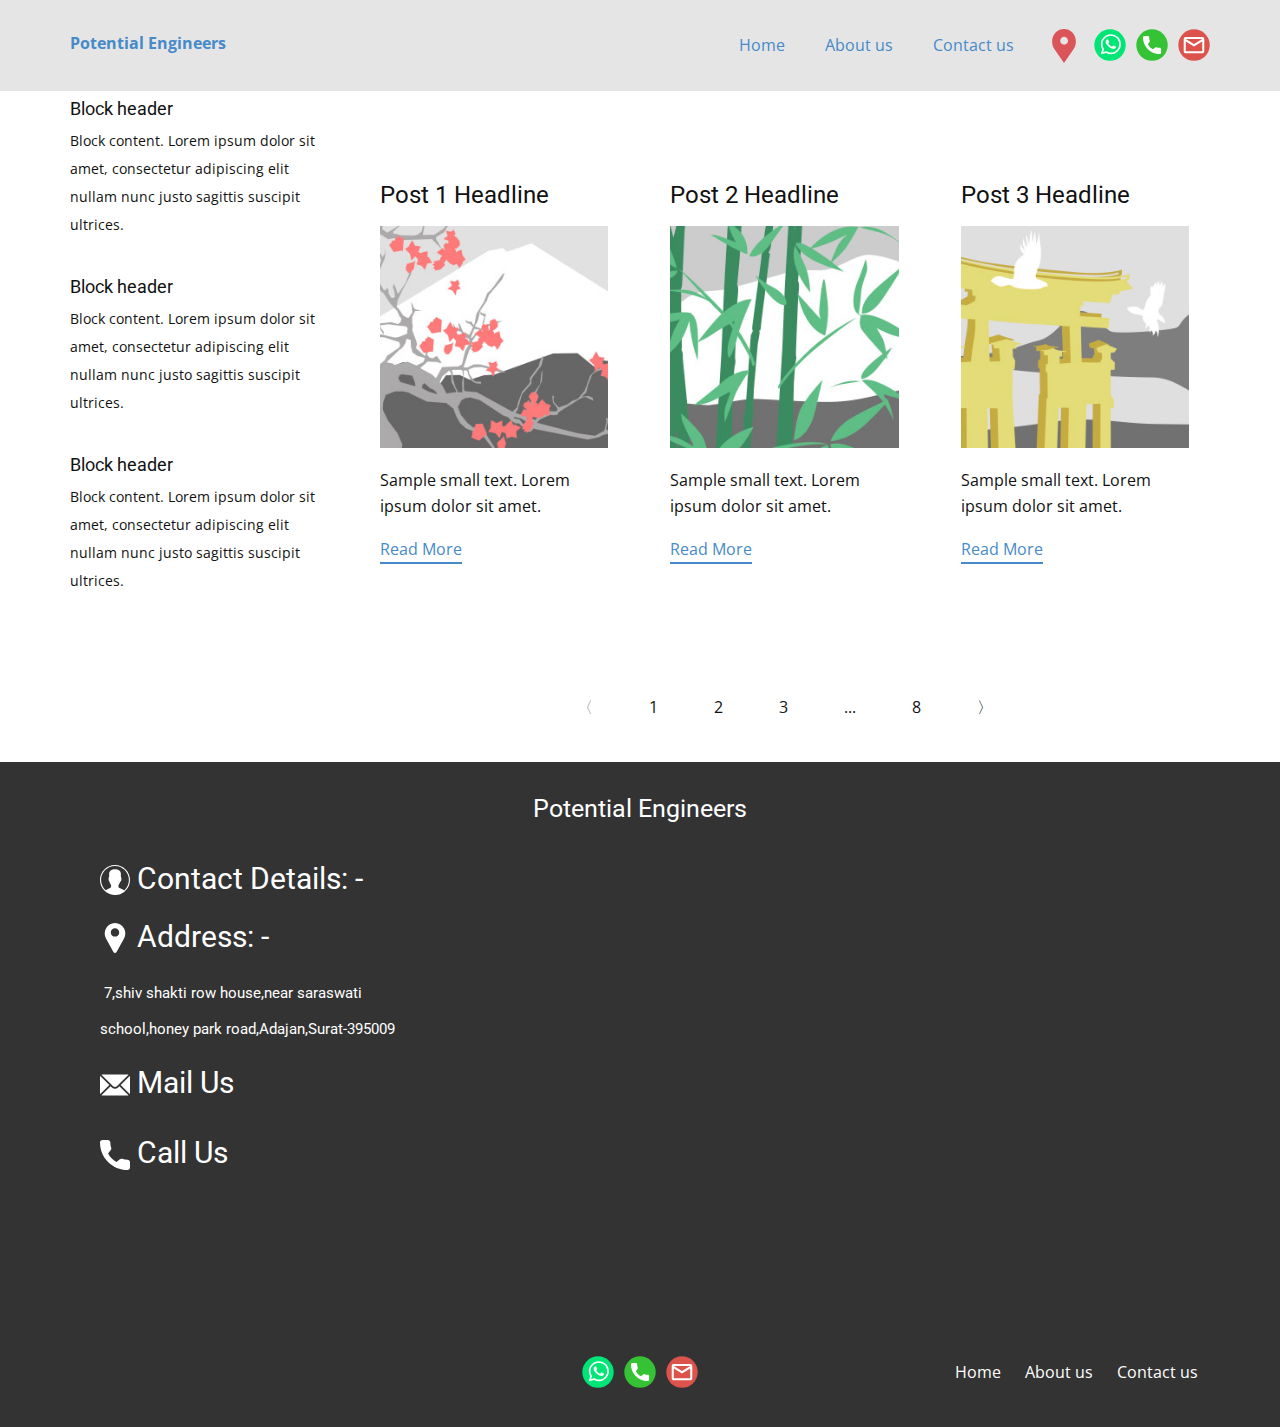
<file: Blog-Template.html>
<!DOCTYPE html>
<html style="font-size: 16px;">
  <head>
    <meta name="viewport" content="width=device-width, initial-scale=1.0">
    <meta charset="utf-8">
    <meta name="keywords" content="chartered engineer,chartered engineer certification,chartered engineer in ahmedabad,chartered engineer surat,chartered engineer vadodara,chartered engineer in surat,chartered engineer ahmedabad,chartered engineer and valuer in surat,chartered engineer australia,chartered engineer and professional engineer,find a chartered engineer in surat,chartered engineer for valuation in surat,
chartered engineer india,chartered engineer in vadodara,chartered engineer in bharuch,chartered engineer in rajkot,,chartered engineer license,chartered engineer license india,chartered engineer mechanical,chartered engineer mumbai,chartered engineer valuer,chartered engineer work in india,chartered engineer certification in surat,potential engineer in surat">
    <meta name="description" content="Potential Engineer in Surat provide Certification services for EPCG,Installation certificate,plant performance certificate,certificate for custom clearance,subsidy for plant and machinary and More. Contact us now ">
    <meta name="page_type" content="np-template-header-footer-from-plugin">
    <title>Blog Template</title>
    <link rel="stylesheet" href="nicepage.css" media="screen">
<link rel="stylesheet" href="Blog-Template.css" media="screen">
    <script class="u-script" type="text/javascript" src="jquery.js" defer=""></script>
    <script class="u-script" type="text/javascript" src="nicepage.js" defer=""></script>
    <link rel="icon" href="images/favicon1.png">
    <link id="u-theme-google-font" rel="stylesheet" href="https://fonts.googleapis.com/css?family=Roboto:100,100i,300,300i,400,400i,500,500i,700,700i,900,900i|Open+Sans:300,300i,400,400i,600,600i,700,700i,800,800i">
    
    
    
    
    <script type="application/ld+json">{
		"@context": "http://schema.org",
		"@type": "Organization",
		"name": "Site1",
		"url": "index.html",
		"sameAs": [
				"https://bit.ly/37tKTZ5",
				"tel:+917203900714",
				"mailto:ranjitsinhg@gmail.com",
				"https://bit.ly/37tKTZ5",
				"tel:+917203900714",
				"mailto:ranjitsinhg@gmail.com"
		]
}</script>
    <meta property="og:title" content="Blog Template">
    <meta property="og:type" content="website">
    <meta property="og:description" content="Potential Engineer in Surat provide Certification services for EPCG,Installation certificate,plant performance certificate,certificate for custom clearance,subsidy for plant and machinary and More. Contact us now ">
    <meta name="theme-color" content="#478ac9">
    <link rel="canonical" href="index.html">
    <meta property="og:url" content="index.html">
  <script>
    function gdprConfirmed() {
        return true;
    }
    if (gdprConfirmed()) {
    document.write("\
    \
    <!-- Google Analytics -->\
    <gascript async src=\"https://www.googletagmanager.com/gtag/js?id=G-NZ297V20XQ\"></gascript>\
    <gascript>\
        window.dataLayer = window.dataLayer || [];\
        function gtag(){dataLayer.push(arguments);}\
        gtag('js', new Date());\
        gtag('config', 'G-NZ297V20XQ');\
    </gascript>\
    <!-- End Google Analytics -->\
    ".replace(/gascript/g, 'script'));
    }
    </script><meta http-equiv='content-language' content='en-in'>
<meta property="og:title" content="Chartered Engineering and Certification provider in Surat">
<meta property="og:site_name" content="Potential Engineers | Chartered Engineer">
<meta property="og:url" content="https://siddhu1999.github.io/potentialengineers/">
<meta property="og:description" content="We Provide Chartered Engineering Services All Around India">
<meta property="og:type" content="website">
<meta property="og:image" content="https://siddhu1999.github.io/potentialengineers/images/R9c01cfa1bee64149363b5d4877fb8573.png">

	<meta name="twitter:url" content="https://siddhu1999.github.io/potentialengineers/">
	<meta name="twitter:image" content="https://siddhu1999.github.io/potentialengineers/images/R9c01cfa1bee64149363b5d4877fb8573.png">
	<meta name="twitter:description" content="We Provide Chartered Engineering Services All Around India">
	<meta name="twitter:domain" content="https://siddhu1999.github.io/potentialengineers/">
	<meta name="theme-color" content="#e5e5e5">
	<meta name="msapplication-navbutton-color" content="#e5e5e5" />
	<meta name="apple-mobile-web-app-status-bar-style" content="#e5e5e5" /><script type="application/ld+json">
{
  "@context" : "http://schema.org",
  "@type" : "LocalBusiness",
  "name" : "Potential Engineer Surat",
  "image" : "https://siddhu1999.github.io/potentialengineers/images/R9c01cfa1bee64149363b5d4877fb8573.png",
  "address" : {
    "@type" : "PostalAddress",
    "streetAddress" : "7,shiv shakti row house,near saraswati school",
    "addressLocality" : "Surat",
    "addressRegion" : "Adajan,",
    "addressCountry" : "India",
    "postalCode" : "395009"
  }
}
</script></head>
  <body class="u-body"><header class="u-align-center-sm u-align-center-xs u-clearfix u-grey-10 u-header u-header" id="sec-0ca3"><div class="u-clearfix u-sheet u-sheet-1">
        <div class="u-social-icons u-spacing-10 u-social-icons-1" data-animation-name="zoomIn" data-animation-duration="1000" data-animation-delay="0" data-animation-direction="Left">
          <a class="u-social-url" target="_blank" title="Whatsapp" href="https://bit.ly/37tKTZ5"><span class="u-icon u-icon-circle u-social-icon u-social-whatsapp u-icon-1"><svg class="u-svg-link" preserveAspectRatio="xMidYMin slice" viewBox="0 0 112 112" style=""><use xmlns:xlink="http://www.w3.org/1999/xlink" xlink:href="#svg-d52c"></use></svg><svg class="u-svg-content" id="svg-d52c" style="color: rgb(0, 230, 118);"><circle fill="currentColor" cx="56.1" cy="56.1" r="55"></circle><path fill="#FFFFFF" d="M83.8,28.3C77.2,21.7,68.4,18,59,18c-19.3,0-35.1,15.7-35.1,35.1c0,6.2,1.6,12.2,4.7,17.5l-5,18.2L42.2,84
	c5.1,2.8,10.9,4.3,16.8,4.3h0l0,0c19.3,0,35.1-15.7,35.1-35.1C94.1,43.8,90.5,35,83.8,28.3 M59,82.3L59,82.3
	c-5.2,0-10.4-1.4-14.9-4.1l-1.1-0.6l-11,2.9L35,69.8l-0.7-1.1c-2.9-4.6-4.5-10-4.5-15.5C29.8,37,42.9,24,59,24
	c7.8,0,15.1,3,20.6,8.6c5.5,5.5,8.5,12.8,8.5,20.6C88.2,69.2,75.1,82.3,59,82.3 M75,60.5c-0.9-0.4-5.2-2.6-6-2.9
	c-0.8-0.3-1.4-0.4-2,0.4s-2.3,2.9-2.8,3.4c-0.5,0.6-1,0.7-1.9,0.2c-0.9-0.4-3.7-1.4-7.1-4.4c-2.6-2.3-4.4-5.2-4.9-6.1
	c-0.5-0.9-0.1-1.4,0.4-1.8c0.4-0.4,0.9-1,1.3-1.5c0.4-0.5,0.6-0.9,0.9-1.5c0.3-0.6,0.1-1.1-0.1-1.5c-0.2-0.4-2-4.8-2.7-6.5
	c-0.7-1.7-1.4-1.5-2-1.5c-0.5,0-1.1,0-1.7,0c-0.6,0-1.5,0.2-2.3,1.1c-0.8,0.9-3.1,3-3.1,7.3c0,4.3,3.1,8.5,3.6,9.1
	c0.4,0.6,6.2,9.4,15,13.2c2.1,0.9,3.7,1.4,5,1.8c2.1,0.7,4,0.6,5.5,0.3c1.7-0.3,5.2-2.1,5.9-4.2c0.7-2,0.7-3.8,0.5-4.2
	C76.5,61.1,75.9,60.9,75,60.5"></path></svg></span>
          </a>
          <a class="u-social-url" target="_blank" title="Call me" href="tel:+917203900714"><span class="u-icon u-icon-circle u-social-icon u-social-phone u-icon-2"><svg class="u-svg-link" preserveAspectRatio="xMidYMin slice" viewBox="0 0 112 112" style=""><use xmlns:xlink="http://www.w3.org/1999/xlink" xlink:href="#svg-d235"></use></svg><svg class="u-svg-content" id="svg-d235" style="color: rgb(53, 194, 53);"><circle fill="currentColor" cx="56.1" cy="56.1" r="55"></circle><path fill="#FFFFFF" d="M82.7,66c-3.9,0-7.7-0.6-11.3-1.8c-1.8-0.6-4,0-5,1.1l-7.1,5.4c-8.3-4.4-13.4-9.5-17.7-17.7l5.2-7
	c1.4-1.4,1.8-3.3,1.3-5.2c-1.2-3.6-1.8-7.5-1.8-11.3c0-2.8-2.3-5.1-5.1-5.1H29.5c-2.8,0-5.1,2.3-5.1,5.1c0,32.2,26.2,58.4,58.4,58.4
	c2.8,0,5.1-2.3,5.1-5.1V71.1C87.8,68.3,85.6,66,82.7,66z"></path></svg></span>
          </a>
          <a class="u-social-url" target="_blank" title="Mail me" href="mailto:ranjitsinhg@gmail.com"><span class="u-icon u-icon-circle u-social-email u-social-icon u-icon-3"><svg class="u-svg-link" preserveAspectRatio="xMidYMin slice" viewBox="0 0 112 112" style=""><use xmlns:xlink="http://www.w3.org/1999/xlink" xlink:href="#svg-81a9"></use></svg><svg class="u-svg-content" id="svg-81a9" style="color: rgb(219, 83, 75);"><circle fill="currentColor" cx="56.1" cy="56.1" r="55"></circle><path id="path3864" fill="#FFFFFF" d="M27.2,28h57.6c4,0,7.2,3.2,7.2,7.2l0,0v42.7c0,3.9-3.2,7.2-7.2,7.2l0,0H27.2
	c-4,0-7.2-3.2-7.2-7.2V35.2C20,31.1,23.2,28,27.2,28 M56,52.9l28.8-17.8H27.2L56,52.9 M27.2,77.7h57.6V43.5L56,61.3L27.2,43.5V77.7z
	"></path></svg></span>
          </a>
        </div>
        <nav class="u-align-left u-menu u-menu-dropdown u-offcanvas u-offcanvas-shift u-menu-1">
          <div class="menu-collapse" style="font-size: 1rem;">
            <a class="u-button-style u-custom-text-active-color u-custom-text-color u-custom-text-hover-color u-nav-link" href="#">
              <svg class="u-svg-link" preserveAspectRatio="xMidYMin slice" viewBox="0 0 302 302" style=""><use xmlns:xlink="http://www.w3.org/1999/xlink" xlink:href="#svg-8a8f"></use></svg>
              <svg xmlns="http://www.w3.org/2000/svg" xmlns:xlink="http://www.w3.org/1999/xlink" version="1.1" id="svg-8a8f" x="0px" y="0px" viewBox="0 0 302 302" style="enable-background:new 0 0 302 302;" xml:space="preserve" class="u-svg-content"><g><rect y="36" width="302" height="30"></rect><rect y="236" width="302" height="30"></rect><rect y="136" width="302" height="30"></rect>
</g><g></g><g></g><g></g><g></g><g></g><g></g><g></g><g></g><g></g><g></g><g></g><g></g><g></g><g></g><g></g></svg>
            </a>
          </div>
          <div class="u-custom-menu u-nav-container">
            <ul class="u-nav u-unstyled u-nav-1"><li class="u-nav-item"><a class="u-button-style u-nav-link u-text-active-palette-2-base u-text-hover-grey-30 u-text-palette-1-base" href="Home.html" style="padding: 10px 20px;">Home</a>
</li><li class="u-nav-item"><a class="u-button-style u-nav-link u-text-active-palette-2-base u-text-hover-grey-30 u-text-palette-1-base" style="padding: 10px 20px;" href="About-us.html">About us</a>
</li><li class="u-nav-item"><a class="u-button-style u-nav-link u-text-active-palette-2-base u-text-hover-grey-30 u-text-palette-1-base" href="Contact-us.html" style="padding: 10px 20px;">Contact us</a>
</li></ul>
          </div>
          <div class="u-custom-menu u-nav-container-collapse">
            <div class="u-align-center u-black u-container-style u-inner-container-layout u-opacity u-opacity-95 u-sidenav">
              <div class="u-sidenav-overflow">
                <div class="u-menu-close"></div>
                <ul class="u-align-center u-nav u-popupmenu-items u-unstyled u-nav-2"><li class="u-nav-item"><a class="u-button-style u-nav-link" href="Home.html" style="padding: 10px 20px;">Home</a>
</li><li class="u-nav-item"><a class="u-button-style u-nav-link" style="padding: 10px 20px;" href="About-us.html">About us</a>
</li><li class="u-nav-item"><a class="u-button-style u-nav-link" href="Contact-us.html" style="padding: 10px 20px;">Contact us</a>
</li></ul>
              </div>
            </div>
            <div class="u-black u-menu-overlay u-opacity u-opacity-70"></div>
          </div>
        </nav>
        <p class="u-text u-text-white u-text-1">
          <a class="u-active-none u-btn u-button-link u-button-style u-hover-none u-none u-text-active-palette-2-base u-text-hover-grey-15 u-text-palette-1-base u-btn-1" href="Home.html" data-page-id="501527553">Potential Engineers</a>
        </p><span class="u-icon u-icon-circle u-text-palette-2-base u-icon-4" data-animation-name="zoomIn" data-animation-duration="1000" data-animation-delay="0" data-animation-direction="Left" data-href="https://g.page/gohil-associates-surat?share" data-target="_blank"><svg class="u-svg-link" preserveAspectRatio="xMidYMin slice" viewBox="0 0 52 52" style=""><use xmlns:xlink="http://www.w3.org/1999/xlink" xlink:href="#svg-25ae"></use></svg><svg class="u-svg-content" id="svg-25ae" style=""><path style="fill:currentColor;" d="M38.853,5.324L38.853,5.324c-7.098-7.098-18.607-7.098-25.706,0h0
	C6.751,11.72,6.031,23.763,11.459,31L26,52l14.541-21C45.969,23.763,45.249,11.72,38.853,5.324z M26.177,24c-3.314,0-6-2.686-6-6
	s2.686-6,6-6s6,2.686,6,6S29.491,24,26.177,24z"></path></svg></span>
      </div></header>
    <div class="u-content-layout u-sheet">
      <aside class="u-indent-40 u-sidebar u-block-01fd-1">
        <div class="u-block u-indent-30 u-block-01fd-2">
          <div class="u-block-container u-clearfix">
            <h5 class="u-block-header u-text u-block-01fd-3"> Block header </h5>
            <div class="u-block-content u-text u-block-01fd-4"> Block content. Lorem ipsum dolor sit amet, consectetur adipiscing elit nullam nunc justo sagittis suscipit ultrices. </div>
          </div>
        </div>
        <div class="u-block u-indent-30 u-block-01fd-5">
          <div class="u-block-container u-clearfix">
            <h5 class="u-block-header u-text u-block-01fd-6"> Block header </h5>
            <div class="u-block-content u-text u-block-01fd-7"> Block content. Lorem ipsum dolor sit amet, consectetur adipiscing elit nullam nunc justo sagittis suscipit ultrices. </div>
          </div>
        </div>
        <div class="u-block u-indent-30 u-block-01fd-8">
          <div class="u-block-container u-clearfix">
            <h5 class="u-block-header u-text u-block-01fd-9"> Block header </h5>
            <div class="u-block-content u-text u-block-01fd-10"> Block content. Lorem ipsum dolor sit amet, consectetur adipiscing elit nullam nunc justo sagittis suscipit ultrices. </div>
          </div>
        </div>
        <style data-mode="XL">.u-block-01fd-1 {
  flex-basis: auto;
  width: 250px;
}
.u-block-01fd-3 {
  font-size: 1.125rem;
  line-height: 2;
}
.u-block-01fd-4 {
  font-size: 0.875rem;
  line-height: 2;
}
.u-block-01fd-6 {
  font-size: 1.125rem;
  line-height: 2;
}
.u-block-01fd-7 {
  font-size: 0.875rem;
  line-height: 2;
}
.u-block-01fd-9 {
  font-size: 1.125rem;
  line-height: 2;
}
.u-block-01fd-10 {
  font-size: 0.875rem;
  line-height: 2;
}</style>
        <style data-mode="LG"></style>
        <style data-mode="MD"></style>
        <style data-mode="SM"></style>
        <style data-mode="XS"></style>
      </aside>
      <div class="u-content">
        <section class="u-clearfix u-section-1" id="sec-019f">
          <div class="u-clearfix u-sheet u-valign-middle u-sheet-1"><!--blog--><!--blog_options_json--><!--{"type":"Recent","source":"","tags":"","count":3}--><!--/blog_options_json-->
            <div class="u-blog u-expanded-width u-repeater u-repeater-1"><!--blog_post-->
              <div class="u-blog-post u-container-style u-repeater-item u-white u-repeater-item-1">
                <div class="u-container-layout u-similar-container u-valign-top u-container-layout-1"><!--blog_post_header-->
                  <h4 class="u-blog-control u-text u-text-1">
                    <a class="u-post-header-link" href="blog/post.html"><!--blog_post_header_content-->Post 1 Headline<!--/blog_post_header_content--></a>
                  </h4><!--/blog_post_header--><!--blog_post_image-->
                  <img alt="" class="u-blog-control u-expanded-width u-image u-image-default u-image-1" src="images/2.jpeg"><!--/blog_post_image--><!--blog_post_content-->
                  <div class="u-blog-control u-post-content u-text u-text-2"><!--blog_post_content_content-->Sample small text. Lorem ipsum dolor sit amet.<!--/blog_post_content_content--></div><!--/blog_post_content--><!--blog_post_readmore-->
                  <a href="blog/post.html" class="u-blog-control u-border-2 u-border-palette-1-base u-btn u-btn-rectangle u-button-style u-none u-btn-1"><!--blog_post_readmore_content-->Read More<!--/blog_post_readmore_content--></a><!--/blog_post_readmore-->
                </div>
              </div><!--/blog_post--><!--blog_post-->
              <div class="u-blog-post u-container-style u-repeater-item u-video-cover u-white">
                <div class="u-container-layout u-similar-container u-valign-top u-container-layout-2"><!--blog_post_header-->
                  <h4 class="u-blog-control u-text u-text-3">
                    <a class="u-post-header-link" href="blog/post-1.html"><!--blog_post_header_content-->Post 2 Headline<!--/blog_post_header_content--></a>
                  </h4><!--/blog_post_header--><!--blog_post_image-->
                  <img alt="" class="u-blog-control u-expanded-width u-image u-image-default u-image-2" src="images/3.jpeg"><!--/blog_post_image--><!--blog_post_content-->
                  <div class="u-blog-control u-post-content u-text u-text-4"><!--blog_post_content_content-->Sample small text. Lorem ipsum dolor sit amet.<!--/blog_post_content_content--></div><!--/blog_post_content--><!--blog_post_readmore-->
                  <a href="blog/post-1.html" class="u-blog-control u-border-2 u-border-palette-1-base u-btn u-btn-rectangle u-button-style u-none u-btn-2"><!--blog_post_readmore_content-->Read More<!--/blog_post_readmore_content--></a><!--/blog_post_readmore-->
                </div>
              </div><!--/blog_post--><!--blog_post-->
              <div class="u-blog-post u-container-style u-repeater-item u-video-cover u-white">
                <div class="u-container-layout u-similar-container u-valign-top u-container-layout-3"><!--blog_post_header-->
                  <h4 class="u-blog-control u-text u-text-5">
                    <a class="u-post-header-link" href="blog/post-2.html"><!--blog_post_header_content-->Post 3 Headline<!--/blog_post_header_content--></a>
                  </h4><!--/blog_post_header--><!--blog_post_image-->
                  <img alt="" class="u-blog-control u-expanded-width u-image u-image-default u-image-3" src="images/4.jpeg"><!--/blog_post_image--><!--blog_post_content-->
                  <div class="u-blog-control u-post-content u-text u-text-6"><!--blog_post_content_content-->Sample small text. Lorem ipsum dolor sit amet.<!--/blog_post_content_content--></div><!--/blog_post_content--><!--blog_post_readmore-->
                  <a href="blog/post-2.html" class="u-blog-control u-border-2 u-border-palette-1-base u-btn u-btn-rectangle u-button-style u-none u-btn-3"><!--blog_post_readmore_content-->Read More<!--/blog_post_readmore_content--></a><!--/blog_post_readmore-->
                </div>
              </div><!--/blog_post-->
            </div><!--/blog-->
          </div>
        </section>
        <section class="u-clearfix u-section-2" id="sec-d331">
          <div class="u-clearfix u-sheet u-sheet-1">
            <ul class="responsive-style1 u-pagination u-unstyled u-pagination-1">
              <li class="disabled prev u-nav-item u-pagination-item">
                <a class="u-button-style u-nav-link" href="#" style="padding: 16px 28px;">〈</a>
              </li>
              <li class="active u-nav-item u-pagination-item">
                <a class="u-button-style u-nav-link" href="#" style="padding: 16px 28px;">1</a>
              </li>
              <li class="u-nav-item u-pagination-item">
                <a class="u-button-style u-nav-link" href="#" style="padding: 16px 28px;">2</a>
              </li>
              <li class="u-nav-item u-pagination-item">
                <a class="u-button-style u-nav-link" href="#" style="padding: 16px 28px;">3</a>
              </li>
              <li class="u-nav-item u-pagination-item u-pagination-separator">
                <a class="u-button-style u-nav-link" href="#" style="padding: 16px 28px;">...</a>
              </li>
              <li class="u-nav-item u-pagination-item">
                <a class="u-button-style u-nav-link" href="#" style="padding: 16px 28px;">8</a>
              </li>
              <li class="next u-nav-item u-pagination-item">
                <a class="u-button-style u-nav-link" href="#" style="padding: 16px 28px;">〉</a>
              </li>
            </ul>
          </div>
        </section>
      </div>
    </div>
    
    
    
    <footer class="u-align-center-sm u-align-center-xs u-clearfix u-footer u-grey-80" id="sec-0206"><div class="u-clearfix u-sheet u-sheet-1">
        <h6 class="u-align-center u-text u-text-1">Potential Engineers</h6>
        <div class="u-clearfix u-expanded-width u-layout-wrap u-layout-wrap-1">
          <div class="u-layout">
            <div class="u-layout-row">
              <div class="u-container-style u-layout-cell u-size-30 u-layout-cell-1">
                <div class="u-container-layout u-container-layout-1">
                  <h3 class="u-text u-text-2"><span class="u-icon"><svg xmlns="http://www.w3.org/2000/svg" xmlns:xlink="http://www.w3.org/1999/xlink" version="1.1" xml:space="preserve" class="u-svg-content" viewBox="0 0 55 55" x="0px" y="0px" style="width: 1em; height: 1em;"><path d="M55,27.5C55,12.337,42.663,0,27.5,0S0,12.337,0,27.5c0,8.009,3.444,15.228,8.926,20.258l-0.026,0.023l0.892,0.752
	c0.058,0.049,0.121,0.089,0.179,0.137c0.474,0.393,0.965,0.766,1.465,1.127c0.162,0.117,0.324,0.234,0.489,0.348
	c0.534,0.368,1.082,0.717,1.642,1.048c0.122,0.072,0.245,0.142,0.368,0.212c0.613,0.349,1.239,0.678,1.88,0.98
	c0.047,0.022,0.095,0.042,0.142,0.064c2.089,0.971,4.319,1.684,6.651,2.105c0.061,0.011,0.122,0.022,0.184,0.033
	c0.724,0.125,1.456,0.225,2.197,0.292c0.09,0.008,0.18,0.013,0.271,0.021C25.998,54.961,26.744,55,27.5,55
	c0.749,0,1.488-0.039,2.222-0.098c0.093-0.008,0.186-0.013,0.279-0.021c0.735-0.067,1.461-0.164,2.178-0.287
	c0.062-0.011,0.125-0.022,0.187-0.034c2.297-0.412,4.495-1.109,6.557-2.055c0.076-0.035,0.153-0.068,0.229-0.104
	c0.617-0.29,1.22-0.603,1.811-0.936c0.147-0.083,0.293-0.167,0.439-0.253c0.538-0.317,1.067-0.648,1.581-1
	c0.185-0.126,0.366-0.259,0.549-0.391c0.439-0.316,0.87-0.642,1.289-0.983c0.093-0.075,0.193-0.14,0.284-0.217l0.915-0.764
	l-0.027-0.023C51.523,42.802,55,35.55,55,27.5z M2,27.5C2,13.439,13.439,2,27.5,2S53,13.439,53,27.5
	c0,7.577-3.325,14.389-8.589,19.063c-0.294-0.203-0.59-0.385-0.893-0.537l-8.467-4.233c-0.76-0.38-1.232-1.144-1.232-1.993v-2.957
	c0.196-0.242,0.403-0.516,0.617-0.817c1.096-1.548,1.975-3.27,2.616-5.123c1.267-0.602,2.085-1.864,2.085-3.289v-3.545
	c0-0.867-0.318-1.708-0.887-2.369v-4.667c0.052-0.52,0.236-3.448-1.883-5.864C34.524,9.065,31.541,8,27.5,8
	s-7.024,1.065-8.867,3.168c-2.119,2.416-1.935,5.346-1.883,5.864v4.667c-0.568,0.661-0.887,1.502-0.887,2.369v3.545
	c0,1.101,0.494,2.128,1.34,2.821c0.81,3.173,2.477,5.575,3.093,6.389v2.894c0,0.816-0.445,1.566-1.162,1.958l-7.907,4.313
	c-0.252,0.137-0.502,0.297-0.752,0.476C5.276,41.792,2,35.022,2,27.5z"></path></svg><img></span>&nbsp;Contact Details: -
                  </h3>
                  <h3 class="u-text u-text-default u-text-3"><span class="u-icon"><svg xmlns="http://www.w3.org/2000/svg" xmlns:xlink="http://www.w3.org/1999/xlink" version="1.1" xml:space="preserve" class="u-svg-content" viewBox="0 0 512 512" style="width: 1em; height: 1em;"><g><path d="m407.579 87.677c-31.073-53.624-86.265-86.385-147.64-87.637-2.62-.054-5.257-.054-7.878 0-61.374 1.252-116.566 34.013-147.64 87.637-31.762 54.812-32.631 120.652-2.325 176.123l126.963 232.387c.057.103.114.206.173.308 5.586 9.709 15.593 15.505 26.77 15.505 11.176 0 21.183-5.797 26.768-15.505.059-.102.116-.205.173-.308l126.963-232.387c30.304-55.471 29.435-121.311-2.327-176.123zm-151.579 144.323c-39.701 0-72-32.299-72-72s32.299-72 72-72 72 32.299 72 72-32.298 72-72 72z"></path>
</g></svg><img></span>&nbsp;Address: -<br>
                  </h3>
                  <h3 class="u-text u-text-4">
                    <a class="u-active-none u-border-none u-btn u-button-link u-button-style u-hover-none u-none u-text-body-alt-color u-text-hover-palette-1-base u-btn-1" href="https://g.page/gohil-associates-surat?share" target="_blank"> &nbsp;7,shiv shakti row house,near saraswati school,honey park road,Adajan,Surat-395009</a>
                  </h3>
                  <h2 class="u-text u-text-5">
                    <a class="u-btn u-button-link u-button-style u-none u-text-body-alt-color u-text-hover-palette-1-base u-btn-2" href="mailto:ranjitsinhg@gmail.com"><span class="u-icon"><svg xmlns="http://www.w3.org/2000/svg" xmlns:xlink="http://www.w3.org/1999/xlink" version="1.1" xml:space="preserve" class="u-svg-content" viewBox="0 0 512 512" x="0px" y="0px" style="width: 1em; height: 1em;"><g><g><path d="M507.49,101.721L352.211,256L507.49,410.279c2.807-5.867,4.51-12.353,4.51-19.279V121    C512,114.073,510.297,107.588,507.49,101.721z"></path>
</g>
</g><g><g><path d="M467,76H45c-6.927,0-13.412,1.703-19.279,4.51l198.463,197.463c17.548,17.548,46.084,17.548,63.632,0L486.279,80.51    C480.412,77.703,473.927,76,467,76z"></path>
</g>
</g><g><g><path d="M4.51,101.721C1.703,107.588,0,114.073,0,121v270c0,6.927,1.703,13.413,4.51,19.279L159.789,256L4.51,101.721z"></path>
</g>
</g><g><g><path d="M331,277.211l-21.973,21.973c-29.239,29.239-76.816,29.239-106.055,0L181,277.211L25.721,431.49    C31.588,434.297,38.073,436,45,436h422c6.927,0,13.412-1.703,19.279-4.51L331,277.211z"></path>
</g>
</g></svg><img></span>&nbsp;Mail Us
                    </a>
                  </h2>
                  <h2 class="u-text u-text-6">
                    <a class="u-active-none u-border-none u-btn u-button-link u-button-style u-hover-none u-none u-text-body-alt-color u-text-hover-palette-1-base u-btn-3" href="tel:+917203900714"><span class="u-icon"><svg xmlns="http://www.w3.org/2000/svg" xmlns:xlink="http://www.w3.org/1999/xlink" version="1.1" xml:space="preserve" class="u-svg-content" viewBox="0 0 384 384" x="0px" y="0px" style="width: 1em; height: 1em;"><g><g><path d="M353.188,252.052c-23.51,0-46.594-3.677-68.469-10.906c-10.719-3.656-23.896-0.302-30.438,6.417l-43.177,32.594    c-50.073-26.729-80.917-57.563-107.281-107.26l31.635-42.052c8.219-8.208,11.167-20.198,7.635-31.448    c-7.26-21.99-10.948-45.063-10.948-68.583C132.146,13.823,118.323,0,101.333,0H30.813C13.823,0,0,13.823,0,30.813    C0,225.563,158.438,384,353.188,384c16.99,0,30.813-13.823,30.813-30.813v-70.323C384,265.875,370.177,252.052,353.188,252.052z"></path>
</g>
</g></svg><img></span>&nbsp;Call Us
                    </a>
                  </h2>
                </div>
              </div>
              <div class="u-container-style u-layout-cell u-size-30 u-layout-cell-2">
                <div class="u-container-layout u-valign-top-lg u-valign-top-md u-valign-top-sm u-valign-top-xl u-container-layout-2">
                  <div class="u-clearfix u-custom-html u-hidden-xs u-custom-html-1">
                    <iframe src="https://www.google.com/maps/embed?pb=!1m18!1m12!1m3!1d3719.667805797474!2d72.78105151493556!3d21.20535148590293!2m3!1f0!2f0!3f0!3m2!1i1024!2i768!4f13.1!3m3!1m2!1s0x3be04d263b073cbd%3A0x9a3cb882ddc973de!2sGohil%20Consultancy%20services!5e0!3m2!1sen!2sin!4v1613975794966!5m2!1sen!2sin" width="600" height="450" style="border:0;" allowfullscreen="" loading="lazy"></iframe>
                  </div>
                </div>
              </div>
            </div>
          </div>
        </div>
        <nav class="u-align-left u-hidden-xs u-menu u-menu-dropdown u-offcanvas u-offcanvas-shift u-menu-1" data-responsive-from="XS">
          <div class="menu-collapse" style="font-size: 1rem;">
            <a class="u-button-style u-custom-text-active-color u-custom-text-hover-color u-nav-link u-text-white" href="#">
              <svg class="u-svg-link" preserveAspectRatio="xMidYMin slice" viewBox="0 0 302 302" style=""><use xmlns:xlink="http://www.w3.org/1999/xlink" xlink:href="#svg-1826"></use></svg>
              <svg xmlns="http://www.w3.org/2000/svg" xmlns:xlink="http://www.w3.org/1999/xlink" version="1.1" id="svg-1826" x="0px" y="0px" viewBox="0 0 302 302" style="enable-background:new 0 0 302 302;" xml:space="preserve" class="u-svg-content"><g><rect y="36" width="302" height="30"></rect><rect y="236" width="302" height="30"></rect><rect y="136" width="302" height="30"></rect>
</g><g></g><g></g><g></g><g></g><g></g><g></g><g></g><g></g><g></g><g></g><g></g><g></g><g></g><g></g><g></g></svg>
            </a>
          </div>
          <div class="u-custom-menu u-nav-container">
            <ul class="u-nav u-spacing-0 u-unstyled u-nav-1"><li class="u-nav-item"><a class="u-button-style u-nav-link u-text-active-palette-2-base u-text-hover-grey-30 u-text-white" href="Home.html" style="padding: 10px 12px;">Home</a>
</li><li class="u-nav-item"><a class="u-button-style u-nav-link u-text-active-palette-2-base u-text-hover-grey-30 u-text-white" href="About-us.html" style="padding: 10px 12px;">About us</a>
</li><li class="u-nav-item"><a class="u-button-style u-nav-link u-text-active-palette-2-base u-text-hover-grey-30 u-text-white" href="Contact-us.html" style="padding: 10px 12px;">Contact us</a>
</li></ul>
          </div>
          <div class="u-custom-menu u-nav-container-collapse">
            <div class="u-align-center u-black u-container-style u-inner-container-layout u-opacity u-opacity-95 u-sidenav">
              <div class="u-sidenav-overflow">
                <div class="u-menu-close"></div>
                <ul class="u-align-center u-nav u-popupmenu-items u-unstyled u-nav-2"><li class="u-nav-item"><a class="u-button-style u-nav-link" href="Home.html" style="padding: 10px 12px;">Home</a>
</li><li class="u-nav-item"><a class="u-button-style u-nav-link" href="About-us.html" style="padding: 10px 12px;">About us</a>
</li><li class="u-nav-item"><a class="u-button-style u-nav-link" href="Contact-us.html" style="padding: 10px 12px;">Contact us</a>
</li></ul>
              </div>
            </div>
            <div class="u-black u-menu-overlay u-opacity u-opacity-70"></div>
          </div>
        </nav>
        <div class="u-social-icons u-spacing-10 u-social-icons-1">
          <a class="u-social-url" target="_blank" title="Whatsapp" href="https://bit.ly/37tKTZ5"><span class="u-icon u-icon-circle u-social-icon u-social-whatsapp u-icon-5"><svg class="u-svg-link" preserveAspectRatio="xMidYMin slice" viewBox="0 0 112 112" style=""><use xmlns:xlink="http://www.w3.org/1999/xlink" xlink:href="#svg-d987"></use></svg><svg class="u-svg-content" id="svg-d987" style="color: rgb(0, 230, 118);"><circle fill="currentColor" cx="56.1" cy="56.1" r="55"></circle><path fill="#FFFFFF" d="M83.8,28.3C77.2,21.7,68.4,18,59,18c-19.3,0-35.1,15.7-35.1,35.1c0,6.2,1.6,12.2,4.7,17.5l-5,18.2L42.2,84
	c5.1,2.8,10.9,4.3,16.8,4.3h0l0,0c19.3,0,35.1-15.7,35.1-35.1C94.1,43.8,90.5,35,83.8,28.3 M59,82.3L59,82.3
	c-5.2,0-10.4-1.4-14.9-4.1l-1.1-0.6l-11,2.9L35,69.8l-0.7-1.1c-2.9-4.6-4.5-10-4.5-15.5C29.8,37,42.9,24,59,24
	c7.8,0,15.1,3,20.6,8.6c5.5,5.5,8.5,12.8,8.5,20.6C88.2,69.2,75.1,82.3,59,82.3 M75,60.5c-0.9-0.4-5.2-2.6-6-2.9
	c-0.8-0.3-1.4-0.4-2,0.4s-2.3,2.9-2.8,3.4c-0.5,0.6-1,0.7-1.9,0.2c-0.9-0.4-3.7-1.4-7.1-4.4c-2.6-2.3-4.4-5.2-4.9-6.1
	c-0.5-0.9-0.1-1.4,0.4-1.8c0.4-0.4,0.9-1,1.3-1.5c0.4-0.5,0.6-0.9,0.9-1.5c0.3-0.6,0.1-1.1-0.1-1.5c-0.2-0.4-2-4.8-2.7-6.5
	c-0.7-1.7-1.4-1.5-2-1.5c-0.5,0-1.1,0-1.7,0c-0.6,0-1.5,0.2-2.3,1.1c-0.8,0.9-3.1,3-3.1,7.3c0,4.3,3.1,8.5,3.6,9.1
	c0.4,0.6,6.2,9.4,15,13.2c2.1,0.9,3.7,1.4,5,1.8c2.1,0.7,4,0.6,5.5,0.3c1.7-0.3,5.2-2.1,5.9-4.2c0.7-2,0.7-3.8,0.5-4.2
	C76.5,61.1,75.9,60.9,75,60.5"></path></svg></span>
          </a>
          <a class="u-social-url" target="_blank" title="Call me" href="tel:+917203900714"><span class="u-icon u-icon-circle u-social-icon u-social-phone u-icon-6"><svg class="u-svg-link" preserveAspectRatio="xMidYMin slice" viewBox="0 0 112 112" style=""><use xmlns:xlink="http://www.w3.org/1999/xlink" xlink:href="#svg-ed2c"></use></svg><svg class="u-svg-content" id="svg-ed2c" style="color: rgb(53, 194, 53);"><circle fill="currentColor" cx="56.1" cy="56.1" r="55"></circle><path fill="#FFFFFF" d="M82.7,66c-3.9,0-7.7-0.6-11.3-1.8c-1.8-0.6-4,0-5,1.1l-7.1,5.4c-8.3-4.4-13.4-9.5-17.7-17.7l5.2-7
	c1.4-1.4,1.8-3.3,1.3-5.2c-1.2-3.6-1.8-7.5-1.8-11.3c0-2.8-2.3-5.1-5.1-5.1H29.5c-2.8,0-5.1,2.3-5.1,5.1c0,32.2,26.2,58.4,58.4,58.4
	c2.8,0,5.1-2.3,5.1-5.1V71.1C87.8,68.3,85.6,66,82.7,66z"></path></svg></span>
          </a>
          <a class="u-social-url" target="_blank" title="Mail me" href="mailto:ranjitsinhg@gmail.com"><span class="u-icon u-icon-circle u-social-email u-social-icon u-icon-7"><svg class="u-svg-link" preserveAspectRatio="xMidYMin slice" viewBox="0 0 112 112" style=""><use xmlns:xlink="http://www.w3.org/1999/xlink" xlink:href="#svg-def2"></use></svg><svg class="u-svg-content" id="svg-def2" style="color: rgb(219, 83, 75);"><circle fill="currentColor" cx="56.1" cy="56.1" r="55"></circle><path id="path3864" fill="#FFFFFF" d="M27.2,28h57.6c4,0,7.2,3.2,7.2,7.2l0,0v42.7c0,3.9-3.2,7.2-7.2,7.2l0,0H27.2
	c-4,0-7.2-3.2-7.2-7.2V35.2C20,31.1,23.2,28,27.2,28 M56,52.9l28.8-17.8H27.2L56,52.9 M27.2,77.7h57.6V43.5L56,61.3L27.2,43.5V77.7z
	"></path></svg></span>
          </a>
        </div>
      </div></footer>
  </body>
</html>
</file>
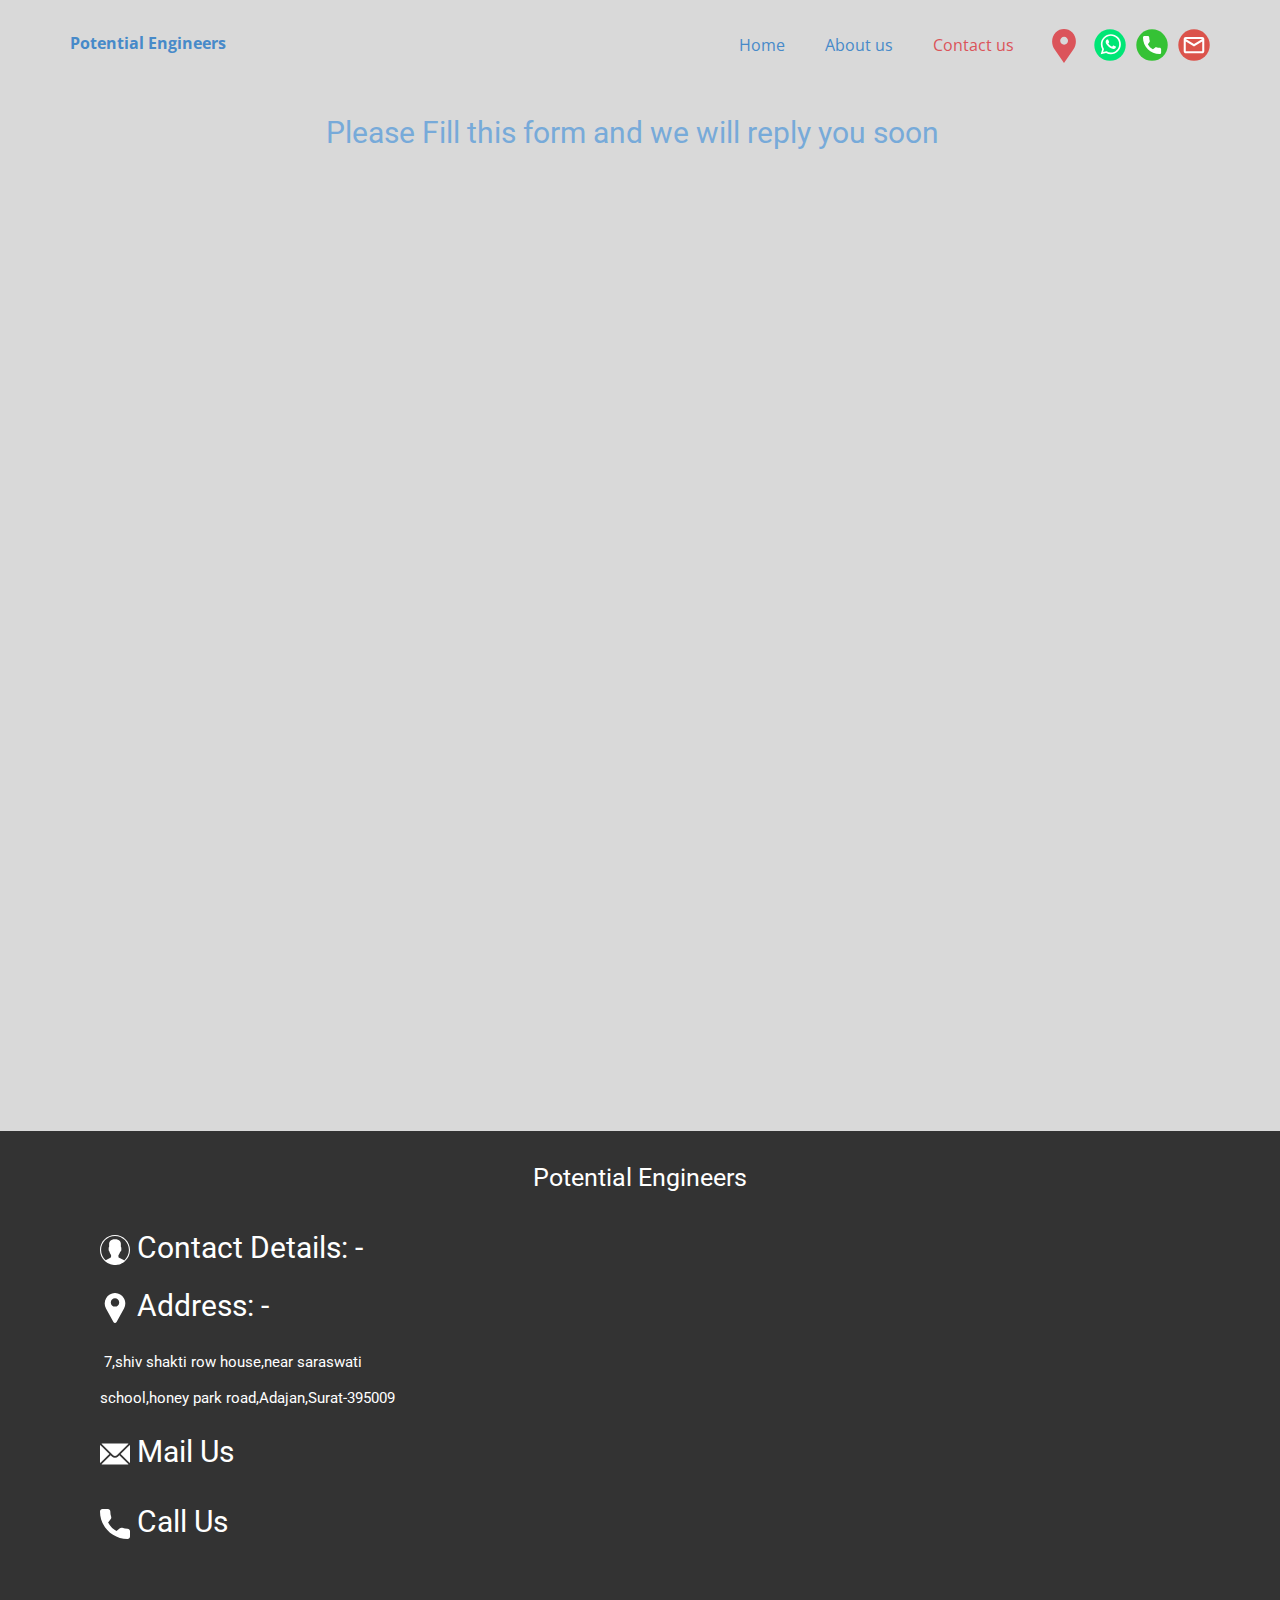
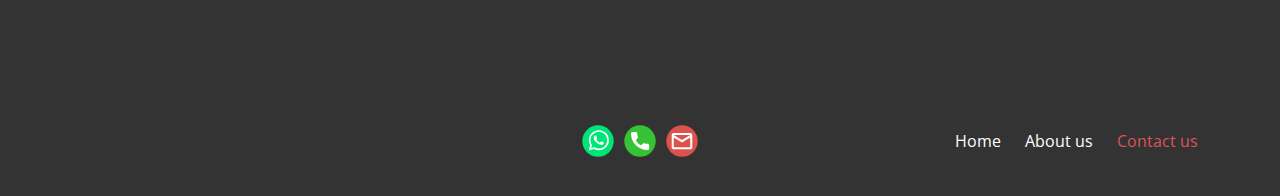
<file: Contact-us.html>
<!DOCTYPE html>
<html style="font-size: 16px;">
  <head>
    <meta name="viewport" content="width=device-width, initial-scale=1.0">
    <meta charset="utf-8">
    <meta name="keywords" content="chartered engineer contact number,chartered engineer certification in surat,chartered engineer in surat,chartered engineer surat,chartered engineering surat,chartered engineer in surat,chartered engineer in ahmedabad,chartered engineer and valuer in surat,chartered engineer gujarat,chartered engineer and professional engineer in surat,find a chartered engineer in surat,chartered engineer for valuation in surat,
chartered engineer india,chartered engineer in vadodara,chartered engineer in bharuch,chartered engineer in rajkot,chartered engineer license in surat,chartered engineer license india,chartered engineer mechanical,chartered engineer mumbai">
    <meta name="description" content="I am Approved Chartered Engineer and Valuer by IOV, Contact now to get your certification now">
    <meta name="page_type" content="np-template-header-footer-from-plugin">
    <title>Contact Chartered Engineer in Surat | Potential Engineers Surat</title>
    <link rel="stylesheet" href="nicepage.css" media="screen">
<link rel="stylesheet" href="Contact-us.css" media="screen">
    <script class="u-script" type="text/javascript" src="jquery.js" defer=""></script>
    <script class="u-script" type="text/javascript" src="nicepage.js" defer=""></script>
    <link rel="canonical" href="Contact us">
    <link rel="icon" href="images/favicon1.png">
    <link id="u-theme-google-font" rel="stylesheet" href="https://fonts.googleapis.com/css?family=Roboto:100,100i,300,300i,400,400i,500,500i,700,700i,900,900i|Open+Sans:300,300i,400,400i,600,600i,700,700i,800,800i">
    
    
    
    <script type="application/ld+json">{
		"@context": "http://schema.org",
		"@type": "Organization",
		"name": "Site1",
		"url": "index.html",
		"sameAs": [
				"https://bit.ly/37tKTZ5",
				"tel:+917203900714",
				"mailto:ranjitsinhg@gmail.com",
				"https://bit.ly/37tKTZ5",
				"tel:+917203900714",
				"mailto:ranjitsinhg@gmail.com"
		]
}</script>
    <meta property="og:title" content="Contact chartered engineer in surat| Potential Engineers India">
    <meta property="og:type" content="website">
    <meta property="og:description" content="We proivde Chartered engineer certification and valuation services all over India, contact us for more information">
    <meta name="theme-color" content="#478ac9">
    <link rel="canonical" href="Contact us">
    <meta property="og:url" content="index.html">
  <script>
    function gdprConfirmed() {
        return true;
    }
    if (gdprConfirmed()) {
    document.write("\
    \
    <!-- Google Analytics -->\
    <gascript async src=\"https://www.googletagmanager.com/gtag/js?id=G-NZ297V20XQ\"></gascript>\
    <gascript>\
        window.dataLayer = window.dataLayer || [];\
        function gtag(){dataLayer.push(arguments);}\
        gtag('js', new Date());\
        gtag('config', 'G-NZ297V20XQ');\
    </gascript>\
    <!-- End Google Analytics -->\
    ".replace(/gascript/g, 'script'));
    }
    </script><meta http-equiv='content-language' content='en-in'>
<meta property="og:title" content="Chartered Engineering and Certification provider in Surat">
<meta property="og:site_name" content="Potential Engineers | Chartered Engineer">
<meta property="og:url" content="https://siddhu1999.github.io/potentialengineers/">
<meta property="og:description" content="We Provide Chartered Engineering Services All Around India">
<meta property="og:type" content="website">
<meta property="og:image" content="https://siddhu1999.github.io/potentialengineers/images/R9c01cfa1bee64149363b5d4877fb8573.png">

	<meta name="twitter:url" content="https://siddhu1999.github.io/potentialengineers/">
	<meta name="twitter:image" content="https://siddhu1999.github.io/potentialengineers/images/R9c01cfa1bee64149363b5d4877fb8573.png">
	<meta name="twitter:description" content="We Provide Chartered Engineering Services All Around India">
	<meta name="twitter:domain" content="https://siddhu1999.github.io/potentialengineers/">
	<meta name="theme-color" content="#e5e5e5">
	<meta name="msapplication-navbutton-color" content="#e5e5e5" />
	<meta name="apple-mobile-web-app-status-bar-style" content="#e5e5e5" /><script type="application/ld+json">
{
  "@context" : "http://schema.org",
  "@type" : "LocalBusiness",
  "name" : "Potential Engineer Surat",
  "image" : "https://siddhu1999.github.io/potentialengineers/images/R9c01cfa1bee64149363b5d4877fb8573.png",
  "address" : {
    "@type" : "PostalAddress",
    "streetAddress" : "7,shiv shakti row house,near saraswati school",
    "addressLocality" : "Surat",
    "addressRegion" : "Adajan,",
    "addressCountry" : "India",
    "postalCode" : "395009"
  }
}
</script></head>
  <body class="u-body u-overlap u-overlap-transparent"><header class="u-align-center-sm u-align-center-xs u-clearfix u-grey-10 u-header u-header" id="sec-0ca3"><div class="u-clearfix u-sheet u-sheet-1">
        <div class="u-social-icons u-spacing-10 u-social-icons-1" data-animation-name="zoomIn" data-animation-duration="1000" data-animation-delay="0" data-animation-direction="Left">
          <a class="u-social-url" target="_blank" title="Whatsapp" href="https://bit.ly/37tKTZ5"><span class="u-icon u-icon-circle u-social-icon u-social-whatsapp u-icon-1"><svg class="u-svg-link" preserveAspectRatio="xMidYMin slice" viewBox="0 0 112 112" style=""><use xmlns:xlink="http://www.w3.org/1999/xlink" xlink:href="#svg-d52c"></use></svg><svg class="u-svg-content" id="svg-d52c" style="color: rgb(0, 230, 118);"><circle fill="currentColor" cx="56.1" cy="56.1" r="55"></circle><path fill="#FFFFFF" d="M83.8,28.3C77.2,21.7,68.4,18,59,18c-19.3,0-35.1,15.7-35.1,35.1c0,6.2,1.6,12.2,4.7,17.5l-5,18.2L42.2,84
	c5.1,2.8,10.9,4.3,16.8,4.3h0l0,0c19.3,0,35.1-15.7,35.1-35.1C94.1,43.8,90.5,35,83.8,28.3 M59,82.3L59,82.3
	c-5.2,0-10.4-1.4-14.9-4.1l-1.1-0.6l-11,2.9L35,69.8l-0.7-1.1c-2.9-4.6-4.5-10-4.5-15.5C29.8,37,42.9,24,59,24
	c7.8,0,15.1,3,20.6,8.6c5.5,5.5,8.5,12.8,8.5,20.6C88.2,69.2,75.1,82.3,59,82.3 M75,60.5c-0.9-0.4-5.2-2.6-6-2.9
	c-0.8-0.3-1.4-0.4-2,0.4s-2.3,2.9-2.8,3.4c-0.5,0.6-1,0.7-1.9,0.2c-0.9-0.4-3.7-1.4-7.1-4.4c-2.6-2.3-4.4-5.2-4.9-6.1
	c-0.5-0.9-0.1-1.4,0.4-1.8c0.4-0.4,0.9-1,1.3-1.5c0.4-0.5,0.6-0.9,0.9-1.5c0.3-0.6,0.1-1.1-0.1-1.5c-0.2-0.4-2-4.8-2.7-6.5
	c-0.7-1.7-1.4-1.5-2-1.5c-0.5,0-1.1,0-1.7,0c-0.6,0-1.5,0.2-2.3,1.1c-0.8,0.9-3.1,3-3.1,7.3c0,4.3,3.1,8.5,3.6,9.1
	c0.4,0.6,6.2,9.4,15,13.2c2.1,0.9,3.7,1.4,5,1.8c2.1,0.7,4,0.6,5.5,0.3c1.7-0.3,5.2-2.1,5.9-4.2c0.7-2,0.7-3.8,0.5-4.2
	C76.5,61.1,75.9,60.9,75,60.5"></path></svg></span>
          </a>
          <a class="u-social-url" target="_blank" title="Call me" href="tel:+917203900714"><span class="u-icon u-icon-circle u-social-icon u-social-phone u-icon-2"><svg class="u-svg-link" preserveAspectRatio="xMidYMin slice" viewBox="0 0 112 112" style=""><use xmlns:xlink="http://www.w3.org/1999/xlink" xlink:href="#svg-d235"></use></svg><svg class="u-svg-content" id="svg-d235" style="color: rgb(53, 194, 53);"><circle fill="currentColor" cx="56.1" cy="56.1" r="55"></circle><path fill="#FFFFFF" d="M82.7,66c-3.9,0-7.7-0.6-11.3-1.8c-1.8-0.6-4,0-5,1.1l-7.1,5.4c-8.3-4.4-13.4-9.5-17.7-17.7l5.2-7
	c1.4-1.4,1.8-3.3,1.3-5.2c-1.2-3.6-1.8-7.5-1.8-11.3c0-2.8-2.3-5.1-5.1-5.1H29.5c-2.8,0-5.1,2.3-5.1,5.1c0,32.2,26.2,58.4,58.4,58.4
	c2.8,0,5.1-2.3,5.1-5.1V71.1C87.8,68.3,85.6,66,82.7,66z"></path></svg></span>
          </a>
          <a class="u-social-url" target="_blank" title="Mail me" href="mailto:ranjitsinhg@gmail.com"><span class="u-icon u-icon-circle u-social-email u-social-icon u-icon-3"><svg class="u-svg-link" preserveAspectRatio="xMidYMin slice" viewBox="0 0 112 112" style=""><use xmlns:xlink="http://www.w3.org/1999/xlink" xlink:href="#svg-81a9"></use></svg><svg class="u-svg-content" id="svg-81a9" style="color: rgb(219, 83, 75);"><circle fill="currentColor" cx="56.1" cy="56.1" r="55"></circle><path id="path3864" fill="#FFFFFF" d="M27.2,28h57.6c4,0,7.2,3.2,7.2,7.2l0,0v42.7c0,3.9-3.2,7.2-7.2,7.2l0,0H27.2
	c-4,0-7.2-3.2-7.2-7.2V35.2C20,31.1,23.2,28,27.2,28 M56,52.9l28.8-17.8H27.2L56,52.9 M27.2,77.7h57.6V43.5L56,61.3L27.2,43.5V77.7z
	"></path></svg></span>
          </a>
        </div>
        <nav class="u-align-left u-menu u-menu-dropdown u-offcanvas u-offcanvas-shift u-menu-1">
          <div class="menu-collapse" style="font-size: 1rem;">
            <a class="u-button-style u-custom-text-active-color u-custom-text-color u-custom-text-hover-color u-nav-link" href="#">
              <svg class="u-svg-link" preserveAspectRatio="xMidYMin slice" viewBox="0 0 302 302" style=""><use xmlns:xlink="http://www.w3.org/1999/xlink" xlink:href="#svg-8a8f"></use></svg>
              <svg xmlns="http://www.w3.org/2000/svg" xmlns:xlink="http://www.w3.org/1999/xlink" version="1.1" id="svg-8a8f" x="0px" y="0px" viewBox="0 0 302 302" style="enable-background:new 0 0 302 302;" xml:space="preserve" class="u-svg-content"><g><rect y="36" width="302" height="30"></rect><rect y="236" width="302" height="30"></rect><rect y="136" width="302" height="30"></rect>
</g><g></g><g></g><g></g><g></g><g></g><g></g><g></g><g></g><g></g><g></g><g></g><g></g><g></g><g></g><g></g></svg>
            </a>
          </div>
          <div class="u-custom-menu u-nav-container">
            <ul class="u-nav u-unstyled u-nav-1"><li class="u-nav-item"><a class="u-button-style u-nav-link u-text-active-palette-2-base u-text-hover-grey-30 u-text-palette-1-base" href="Home.html" style="padding: 10px 20px;">Home</a>
</li><li class="u-nav-item"><a class="u-button-style u-nav-link u-text-active-palette-2-base u-text-hover-grey-30 u-text-palette-1-base" style="padding: 10px 20px;" href="About-us.html">About us</a>
</li><li class="u-nav-item"><a class="u-button-style u-nav-link u-text-active-palette-2-base u-text-hover-grey-30 u-text-palette-1-base" href="Contact-us.html" style="padding: 10px 20px;">Contact us</a>
</li></ul>
          </div>
          <div class="u-custom-menu u-nav-container-collapse">
            <div class="u-align-center u-black u-container-style u-inner-container-layout u-opacity u-opacity-95 u-sidenav">
              <div class="u-sidenav-overflow">
                <div class="u-menu-close"></div>
                <ul class="u-align-center u-nav u-popupmenu-items u-unstyled u-nav-2"><li class="u-nav-item"><a class="u-button-style u-nav-link" href="Home.html" style="padding: 10px 20px;">Home</a>
</li><li class="u-nav-item"><a class="u-button-style u-nav-link" style="padding: 10px 20px;" href="About-us.html">About us</a>
</li><li class="u-nav-item"><a class="u-button-style u-nav-link" href="Contact-us.html" style="padding: 10px 20px;">Contact us</a>
</li></ul>
              </div>
            </div>
            <div class="u-black u-menu-overlay u-opacity u-opacity-70"></div>
          </div>
        </nav>
        <p class="u-text u-text-white u-text-1">
          <a class="u-active-none u-btn u-button-link u-button-style u-hover-none u-none u-text-active-palette-2-base u-text-hover-grey-15 u-text-palette-1-base u-btn-1" href="Home.html" data-page-id="501527553">Potential Engineers</a>
        </p><span class="u-icon u-icon-circle u-text-palette-2-base u-icon-4" data-animation-name="zoomIn" data-animation-duration="1000" data-animation-delay="0" data-animation-direction="Left" data-href="https://g.page/gohil-associates-surat?share" data-target="_blank"><svg class="u-svg-link" preserveAspectRatio="xMidYMin slice" viewBox="0 0 52 52" style=""><use xmlns:xlink="http://www.w3.org/1999/xlink" xlink:href="#svg-25ae"></use></svg><svg class="u-svg-content" id="svg-25ae" style=""><path style="fill:currentColor;" d="M38.853,5.324L38.853,5.324c-7.098-7.098-18.607-7.098-25.706,0h0
	C6.751,11.72,6.031,23.763,11.459,31L26,52l14.541-21C45.969,23.763,45.249,11.72,38.853,5.324z M26.177,24c-3.314,0-6-2.686-6-6
	s2.686-6,6-6s6,2.686,6,6S29.491,24,26.177,24z"></path></svg></span>
      </div></header>
    <section class="u-clearfix u-grey-15 u-section-1" id="sec-22f9">
      <div class="u-clearfix u-sheet u-sheet-1">
        <h3 class="u-text u-text-palette-1-light-1 u-text-1">Please Fill this form and we will reply you soon</h3>
        <div class="u-clearfix u-custom-html u-custom-html-1">
          <iframe src="https://docs.google.com/forms/d/e/1FAIpQLSdL_va2WoZ4dDrXlnjw1YfuVtndnCtYta3H_B4vYf3e1YDsFg/viewform?embedded=true" width="400" height="852" frameborder="0" marginheight="0" marginwidth="0">Loading…</iframe>
        </div>
      </div>
    </section>
    <style class="u-overlap-style">.u-overlap:not(.u-sticky-scroll) .u-header {
}</style>
    
    
    
    <footer class="u-align-center-sm u-align-center-xs u-clearfix u-footer u-grey-80" id="sec-0206"><div class="u-clearfix u-sheet u-sheet-1">
        <h6 class="u-align-center u-text u-text-1">Potential Engineers</h6>
        <div class="u-clearfix u-expanded-width u-layout-wrap u-layout-wrap-1">
          <div class="u-layout">
            <div class="u-layout-row">
              <div class="u-container-style u-layout-cell u-size-30 u-layout-cell-1">
                <div class="u-container-layout u-container-layout-1">
                  <h3 class="u-text u-text-2"><span class="u-icon"><svg xmlns="http://www.w3.org/2000/svg" xmlns:xlink="http://www.w3.org/1999/xlink" version="1.1" xml:space="preserve" class="u-svg-content" viewBox="0 0 55 55" x="0px" y="0px" style="width: 1em; height: 1em;"><path d="M55,27.5C55,12.337,42.663,0,27.5,0S0,12.337,0,27.5c0,8.009,3.444,15.228,8.926,20.258l-0.026,0.023l0.892,0.752
	c0.058,0.049,0.121,0.089,0.179,0.137c0.474,0.393,0.965,0.766,1.465,1.127c0.162,0.117,0.324,0.234,0.489,0.348
	c0.534,0.368,1.082,0.717,1.642,1.048c0.122,0.072,0.245,0.142,0.368,0.212c0.613,0.349,1.239,0.678,1.88,0.98
	c0.047,0.022,0.095,0.042,0.142,0.064c2.089,0.971,4.319,1.684,6.651,2.105c0.061,0.011,0.122,0.022,0.184,0.033
	c0.724,0.125,1.456,0.225,2.197,0.292c0.09,0.008,0.18,0.013,0.271,0.021C25.998,54.961,26.744,55,27.5,55
	c0.749,0,1.488-0.039,2.222-0.098c0.093-0.008,0.186-0.013,0.279-0.021c0.735-0.067,1.461-0.164,2.178-0.287
	c0.062-0.011,0.125-0.022,0.187-0.034c2.297-0.412,4.495-1.109,6.557-2.055c0.076-0.035,0.153-0.068,0.229-0.104
	c0.617-0.29,1.22-0.603,1.811-0.936c0.147-0.083,0.293-0.167,0.439-0.253c0.538-0.317,1.067-0.648,1.581-1
	c0.185-0.126,0.366-0.259,0.549-0.391c0.439-0.316,0.87-0.642,1.289-0.983c0.093-0.075,0.193-0.14,0.284-0.217l0.915-0.764
	l-0.027-0.023C51.523,42.802,55,35.55,55,27.5z M2,27.5C2,13.439,13.439,2,27.5,2S53,13.439,53,27.5
	c0,7.577-3.325,14.389-8.589,19.063c-0.294-0.203-0.59-0.385-0.893-0.537l-8.467-4.233c-0.76-0.38-1.232-1.144-1.232-1.993v-2.957
	c0.196-0.242,0.403-0.516,0.617-0.817c1.096-1.548,1.975-3.27,2.616-5.123c1.267-0.602,2.085-1.864,2.085-3.289v-3.545
	c0-0.867-0.318-1.708-0.887-2.369v-4.667c0.052-0.52,0.236-3.448-1.883-5.864C34.524,9.065,31.541,8,27.5,8
	s-7.024,1.065-8.867,3.168c-2.119,2.416-1.935,5.346-1.883,5.864v4.667c-0.568,0.661-0.887,1.502-0.887,2.369v3.545
	c0,1.101,0.494,2.128,1.34,2.821c0.81,3.173,2.477,5.575,3.093,6.389v2.894c0,0.816-0.445,1.566-1.162,1.958l-7.907,4.313
	c-0.252,0.137-0.502,0.297-0.752,0.476C5.276,41.792,2,35.022,2,27.5z"></path></svg><img></span>&nbsp;Contact Details: -
                  </h3>
                  <h3 class="u-text u-text-default u-text-3"><span class="u-icon"><svg xmlns="http://www.w3.org/2000/svg" xmlns:xlink="http://www.w3.org/1999/xlink" version="1.1" xml:space="preserve" class="u-svg-content" viewBox="0 0 512 512" style="width: 1em; height: 1em;"><g><path d="m407.579 87.677c-31.073-53.624-86.265-86.385-147.64-87.637-2.62-.054-5.257-.054-7.878 0-61.374 1.252-116.566 34.013-147.64 87.637-31.762 54.812-32.631 120.652-2.325 176.123l126.963 232.387c.057.103.114.206.173.308 5.586 9.709 15.593 15.505 26.77 15.505 11.176 0 21.183-5.797 26.768-15.505.059-.102.116-.205.173-.308l126.963-232.387c30.304-55.471 29.435-121.311-2.327-176.123zm-151.579 144.323c-39.701 0-72-32.299-72-72s32.299-72 72-72 72 32.299 72 72-32.298 72-72 72z"></path>
</g></svg><img></span>&nbsp;Address: -<br>
                  </h3>
                  <h3 class="u-text u-text-4">
                    <a class="u-active-none u-border-none u-btn u-button-link u-button-style u-hover-none u-none u-text-body-alt-color u-text-hover-palette-1-base u-btn-1" href="https://g.page/gohil-associates-surat?share" target="_blank"> &nbsp;7,shiv shakti row house,near saraswati school,honey park road,Adajan,Surat-395009</a>
                  </h3>
                  <h2 class="u-text u-text-5">
                    <a class="u-btn u-button-link u-button-style u-none u-text-body-alt-color u-text-hover-palette-1-base u-btn-2" href="mailto:ranjitsinhg@gmail.com"><span class="u-icon"><svg xmlns="http://www.w3.org/2000/svg" xmlns:xlink="http://www.w3.org/1999/xlink" version="1.1" xml:space="preserve" class="u-svg-content" viewBox="0 0 512 512" x="0px" y="0px" style="width: 1em; height: 1em;"><g><g><path d="M507.49,101.721L352.211,256L507.49,410.279c2.807-5.867,4.51-12.353,4.51-19.279V121    C512,114.073,510.297,107.588,507.49,101.721z"></path>
</g>
</g><g><g><path d="M467,76H45c-6.927,0-13.412,1.703-19.279,4.51l198.463,197.463c17.548,17.548,46.084,17.548,63.632,0L486.279,80.51    C480.412,77.703,473.927,76,467,76z"></path>
</g>
</g><g><g><path d="M4.51,101.721C1.703,107.588,0,114.073,0,121v270c0,6.927,1.703,13.413,4.51,19.279L159.789,256L4.51,101.721z"></path>
</g>
</g><g><g><path d="M331,277.211l-21.973,21.973c-29.239,29.239-76.816,29.239-106.055,0L181,277.211L25.721,431.49    C31.588,434.297,38.073,436,45,436h422c6.927,0,13.412-1.703,19.279-4.51L331,277.211z"></path>
</g>
</g></svg><img></span>&nbsp;Mail Us
                    </a>
                  </h2>
                  <h2 class="u-text u-text-6">
                    <a class="u-active-none u-border-none u-btn u-button-link u-button-style u-hover-none u-none u-text-body-alt-color u-text-hover-palette-1-base u-btn-3" href="tel:+917203900714"><span class="u-icon"><svg xmlns="http://www.w3.org/2000/svg" xmlns:xlink="http://www.w3.org/1999/xlink" version="1.1" xml:space="preserve" class="u-svg-content" viewBox="0 0 384 384" x="0px" y="0px" style="width: 1em; height: 1em;"><g><g><path d="M353.188,252.052c-23.51,0-46.594-3.677-68.469-10.906c-10.719-3.656-23.896-0.302-30.438,6.417l-43.177,32.594    c-50.073-26.729-80.917-57.563-107.281-107.26l31.635-42.052c8.219-8.208,11.167-20.198,7.635-31.448    c-7.26-21.99-10.948-45.063-10.948-68.583C132.146,13.823,118.323,0,101.333,0H30.813C13.823,0,0,13.823,0,30.813    C0,225.563,158.438,384,353.188,384c16.99,0,30.813-13.823,30.813-30.813v-70.323C384,265.875,370.177,252.052,353.188,252.052z"></path>
</g>
</g></svg><img></span>&nbsp;Call Us
                    </a>
                  </h2>
                </div>
              </div>
              <div class="u-container-style u-layout-cell u-size-30 u-layout-cell-2">
                <div class="u-container-layout u-valign-top-lg u-valign-top-md u-valign-top-sm u-valign-top-xl u-container-layout-2">
                  <div class="u-clearfix u-custom-html u-hidden-xs u-custom-html-1">
                    <iframe src="https://www.google.com/maps/embed?pb=!1m18!1m12!1m3!1d3719.667805797474!2d72.78105151493556!3d21.20535148590293!2m3!1f0!2f0!3f0!3m2!1i1024!2i768!4f13.1!3m3!1m2!1s0x3be04d263b073cbd%3A0x9a3cb882ddc973de!2sGohil%20Consultancy%20services!5e0!3m2!1sen!2sin!4v1613975794966!5m2!1sen!2sin" width="600" height="450" style="border:0;" allowfullscreen="" loading="lazy"></iframe>
                  </div>
                </div>
              </div>
            </div>
          </div>
        </div>
        <nav class="u-align-left u-hidden-xs u-menu u-menu-dropdown u-offcanvas u-offcanvas-shift u-menu-1" data-responsive-from="XS">
          <div class="menu-collapse" style="font-size: 1rem;">
            <a class="u-button-style u-custom-text-active-color u-custom-text-hover-color u-nav-link u-text-white" href="#">
              <svg class="u-svg-link" preserveAspectRatio="xMidYMin slice" viewBox="0 0 302 302" style=""><use xmlns:xlink="http://www.w3.org/1999/xlink" xlink:href="#svg-1826"></use></svg>
              <svg xmlns="http://www.w3.org/2000/svg" xmlns:xlink="http://www.w3.org/1999/xlink" version="1.1" id="svg-1826" x="0px" y="0px" viewBox="0 0 302 302" style="enable-background:new 0 0 302 302;" xml:space="preserve" class="u-svg-content"><g><rect y="36" width="302" height="30"></rect><rect y="236" width="302" height="30"></rect><rect y="136" width="302" height="30"></rect>
</g><g></g><g></g><g></g><g></g><g></g><g></g><g></g><g></g><g></g><g></g><g></g><g></g><g></g><g></g><g></g></svg>
            </a>
          </div>
          <div class="u-custom-menu u-nav-container">
            <ul class="u-nav u-spacing-0 u-unstyled u-nav-1"><li class="u-nav-item"><a class="u-button-style u-nav-link u-text-active-palette-2-base u-text-hover-grey-30 u-text-white" href="Home.html" style="padding: 10px 12px;">Home</a>
</li><li class="u-nav-item"><a class="u-button-style u-nav-link u-text-active-palette-2-base u-text-hover-grey-30 u-text-white" href="About-us.html" style="padding: 10px 12px;">About us</a>
</li><li class="u-nav-item"><a class="u-button-style u-nav-link u-text-active-palette-2-base u-text-hover-grey-30 u-text-white" href="Contact-us.html" style="padding: 10px 12px;">Contact us</a>
</li></ul>
          </div>
          <div class="u-custom-menu u-nav-container-collapse">
            <div class="u-align-center u-black u-container-style u-inner-container-layout u-opacity u-opacity-95 u-sidenav">
              <div class="u-sidenav-overflow">
                <div class="u-menu-close"></div>
                <ul class="u-align-center u-nav u-popupmenu-items u-unstyled u-nav-2"><li class="u-nav-item"><a class="u-button-style u-nav-link" href="Home.html" style="padding: 10px 12px;">Home</a>
</li><li class="u-nav-item"><a class="u-button-style u-nav-link" href="About-us.html" style="padding: 10px 12px;">About us</a>
</li><li class="u-nav-item"><a class="u-button-style u-nav-link" href="Contact-us.html" style="padding: 10px 12px;">Contact us</a>
</li></ul>
              </div>
            </div>
            <div class="u-black u-menu-overlay u-opacity u-opacity-70"></div>
          </div>
        </nav>
        <div class="u-social-icons u-spacing-10 u-social-icons-1">
          <a class="u-social-url" target="_blank" title="Whatsapp" href="https://bit.ly/37tKTZ5"><span class="u-icon u-icon-circle u-social-icon u-social-whatsapp u-icon-5"><svg class="u-svg-link" preserveAspectRatio="xMidYMin slice" viewBox="0 0 112 112" style=""><use xmlns:xlink="http://www.w3.org/1999/xlink" xlink:href="#svg-d987"></use></svg><svg class="u-svg-content" id="svg-d987" style="color: rgb(0, 230, 118);"><circle fill="currentColor" cx="56.1" cy="56.1" r="55"></circle><path fill="#FFFFFF" d="M83.8,28.3C77.2,21.7,68.4,18,59,18c-19.3,0-35.1,15.7-35.1,35.1c0,6.2,1.6,12.2,4.7,17.5l-5,18.2L42.2,84
	c5.1,2.8,10.9,4.3,16.8,4.3h0l0,0c19.3,0,35.1-15.7,35.1-35.1C94.1,43.8,90.5,35,83.8,28.3 M59,82.3L59,82.3
	c-5.2,0-10.4-1.4-14.9-4.1l-1.1-0.6l-11,2.9L35,69.8l-0.7-1.1c-2.9-4.6-4.5-10-4.5-15.5C29.8,37,42.9,24,59,24
	c7.8,0,15.1,3,20.6,8.6c5.5,5.5,8.5,12.8,8.5,20.6C88.2,69.2,75.1,82.3,59,82.3 M75,60.5c-0.9-0.4-5.2-2.6-6-2.9
	c-0.8-0.3-1.4-0.4-2,0.4s-2.3,2.9-2.8,3.4c-0.5,0.6-1,0.7-1.9,0.2c-0.9-0.4-3.7-1.4-7.1-4.4c-2.6-2.3-4.4-5.2-4.9-6.1
	c-0.5-0.9-0.1-1.4,0.4-1.8c0.4-0.4,0.9-1,1.3-1.5c0.4-0.5,0.6-0.9,0.9-1.5c0.3-0.6,0.1-1.1-0.1-1.5c-0.2-0.4-2-4.8-2.7-6.5
	c-0.7-1.7-1.4-1.5-2-1.5c-0.5,0-1.1,0-1.7,0c-0.6,0-1.5,0.2-2.3,1.1c-0.8,0.9-3.1,3-3.1,7.3c0,4.3,3.1,8.5,3.6,9.1
	c0.4,0.6,6.2,9.4,15,13.2c2.1,0.9,3.7,1.4,5,1.8c2.1,0.7,4,0.6,5.5,0.3c1.7-0.3,5.2-2.1,5.9-4.2c0.7-2,0.7-3.8,0.5-4.2
	C76.5,61.1,75.9,60.9,75,60.5"></path></svg></span>
          </a>
          <a class="u-social-url" target="_blank" title="Call me" href="tel:+917203900714"><span class="u-icon u-icon-circle u-social-icon u-social-phone u-icon-6"><svg class="u-svg-link" preserveAspectRatio="xMidYMin slice" viewBox="0 0 112 112" style=""><use xmlns:xlink="http://www.w3.org/1999/xlink" xlink:href="#svg-ed2c"></use></svg><svg class="u-svg-content" id="svg-ed2c" style="color: rgb(53, 194, 53);"><circle fill="currentColor" cx="56.1" cy="56.1" r="55"></circle><path fill="#FFFFFF" d="M82.7,66c-3.9,0-7.7-0.6-11.3-1.8c-1.8-0.6-4,0-5,1.1l-7.1,5.4c-8.3-4.4-13.4-9.5-17.7-17.7l5.2-7
	c1.4-1.4,1.8-3.3,1.3-5.2c-1.2-3.6-1.8-7.5-1.8-11.3c0-2.8-2.3-5.1-5.1-5.1H29.5c-2.8,0-5.1,2.3-5.1,5.1c0,32.2,26.2,58.4,58.4,58.4
	c2.8,0,5.1-2.3,5.1-5.1V71.1C87.8,68.3,85.6,66,82.7,66z"></path></svg></span>
          </a>
          <a class="u-social-url" target="_blank" title="Mail me" href="mailto:ranjitsinhg@gmail.com"><span class="u-icon u-icon-circle u-social-email u-social-icon u-icon-7"><svg class="u-svg-link" preserveAspectRatio="xMidYMin slice" viewBox="0 0 112 112" style=""><use xmlns:xlink="http://www.w3.org/1999/xlink" xlink:href="#svg-def2"></use></svg><svg class="u-svg-content" id="svg-def2" style="color: rgb(219, 83, 75);"><circle fill="currentColor" cx="56.1" cy="56.1" r="55"></circle><path id="path3864" fill="#FFFFFF" d="M27.2,28h57.6c4,0,7.2,3.2,7.2,7.2l0,0v42.7c0,3.9-3.2,7.2-7.2,7.2l0,0H27.2
	c-4,0-7.2-3.2-7.2-7.2V35.2C20,31.1,23.2,28,27.2,28 M56,52.9l28.8-17.8H27.2L56,52.9 M27.2,77.7h57.6V43.5L56,61.3L27.2,43.5V77.7z
	"></path></svg></span>
          </a>
        </div>
      </div></footer><span style="height: 64px; width: 64px; margin-left: 0px; margin-right: auto; margin-top: 0px; right: 20px; bottom: 20px; background-image: none;" class="u-back-to-top u-icon u-icon-circle u-opacity u-opacity-85 u-text-palette-1-base" data-href="#"><svg class="u-svg-link" preserveAspectRatio="xMidYMin slice" viewBox="0 0 612.002 612.002" style=""><use xmlns:xlink="http://www.w3.org/1999/xlink" xlink:href="#svg-89bf"></use></svg><svg xmlns="http://www.w3.org/2000/svg" xmlns:xlink="http://www.w3.org/1999/xlink" version="1.1" xml:space="preserve" class="u-svg-content" viewBox="0 0 612.002 612.002" x="0px" y="0px" id="svg-89bf" style="enable-background:new 0 0 612.002 612.002;"><g><g><path d="M592.639,358.376L423.706,189.439c-64.904-64.892-170.509-64.892-235.421,0.005L19.363,358.379    c-25.817,25.817-25.817,67.674,0,93.489c25.817,25.817,67.679,25.819,93.491-0.002l168.92-168.927    c13.354-13.357,35.092-13.361,48.444-0.005l168.93,168.932c12.91,12.907,29.825,19.365,46.747,19.365    c16.915,0,33.835-6.455,46.747-19.365C618.456,426.051,618.456,384.193,592.639,358.376z"></path>
</g>
</g></svg>
        
        
    </span>
  </body>
</html>
</file>
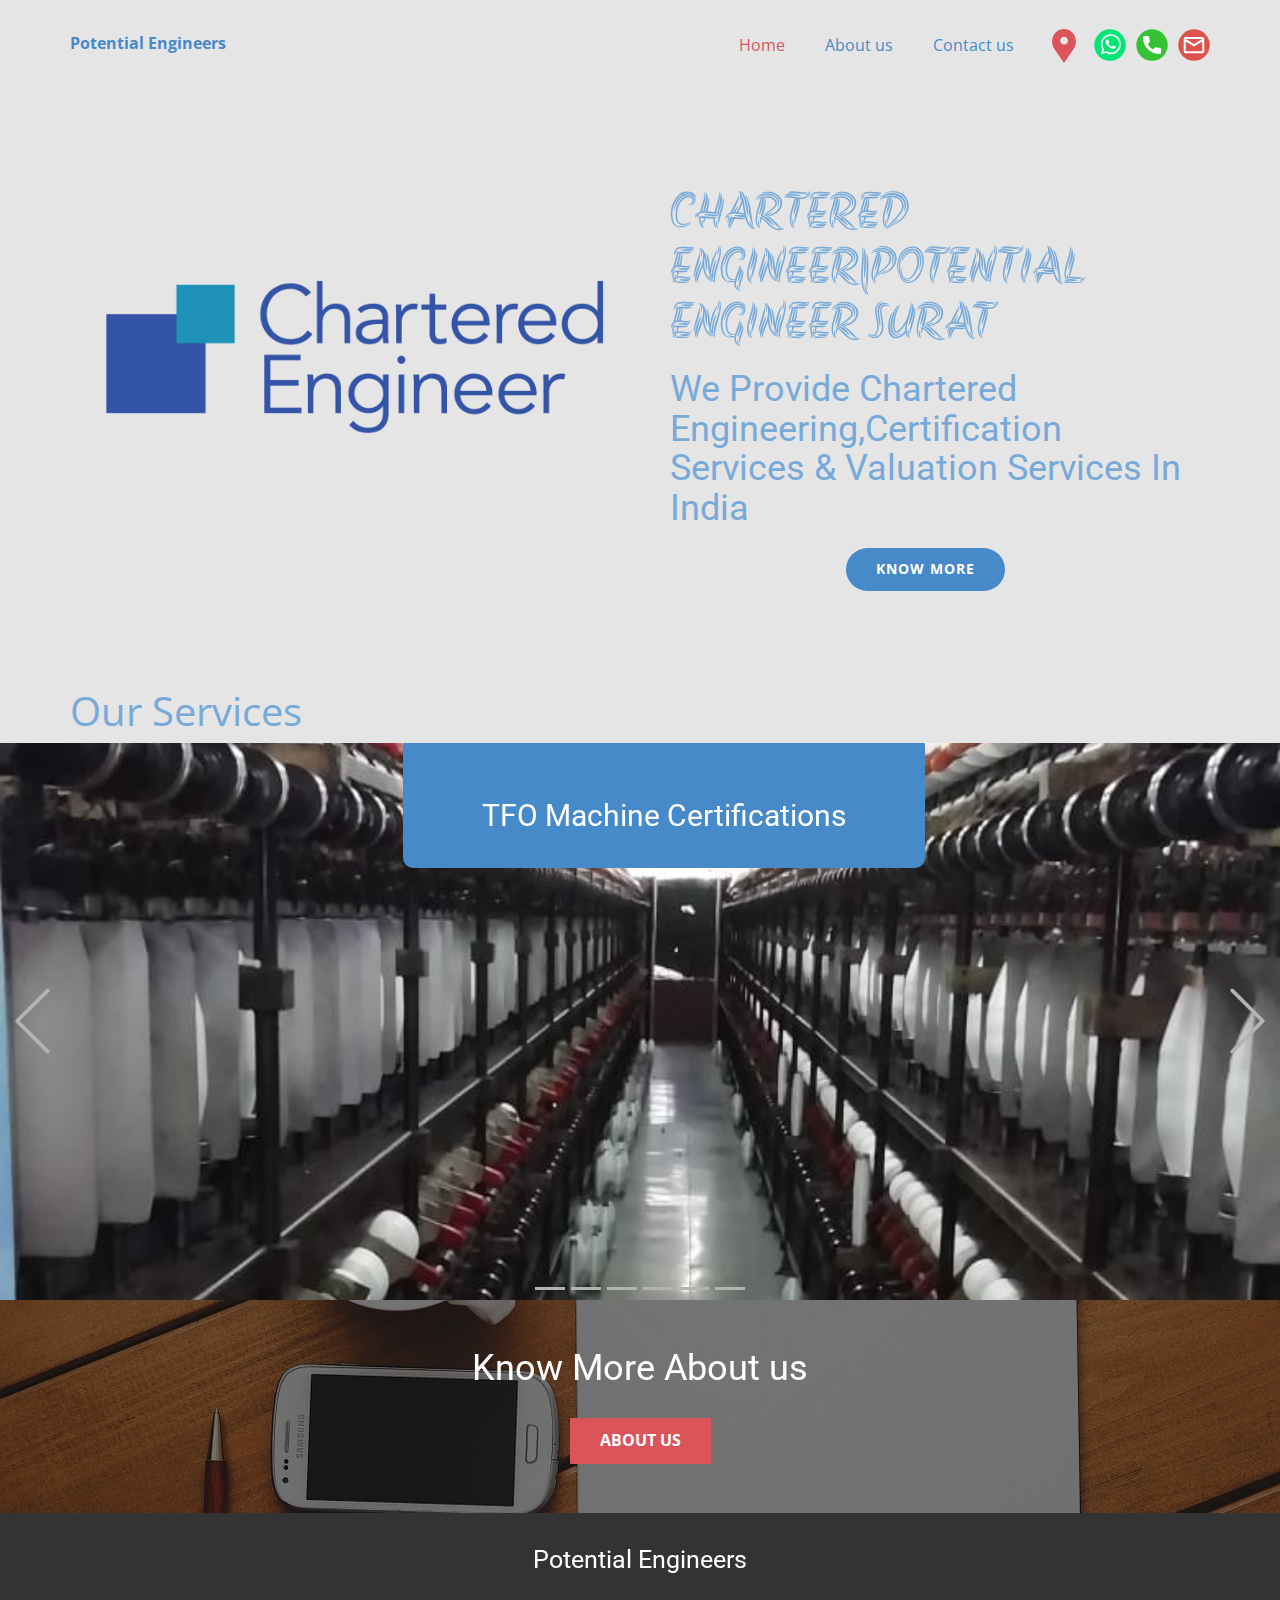
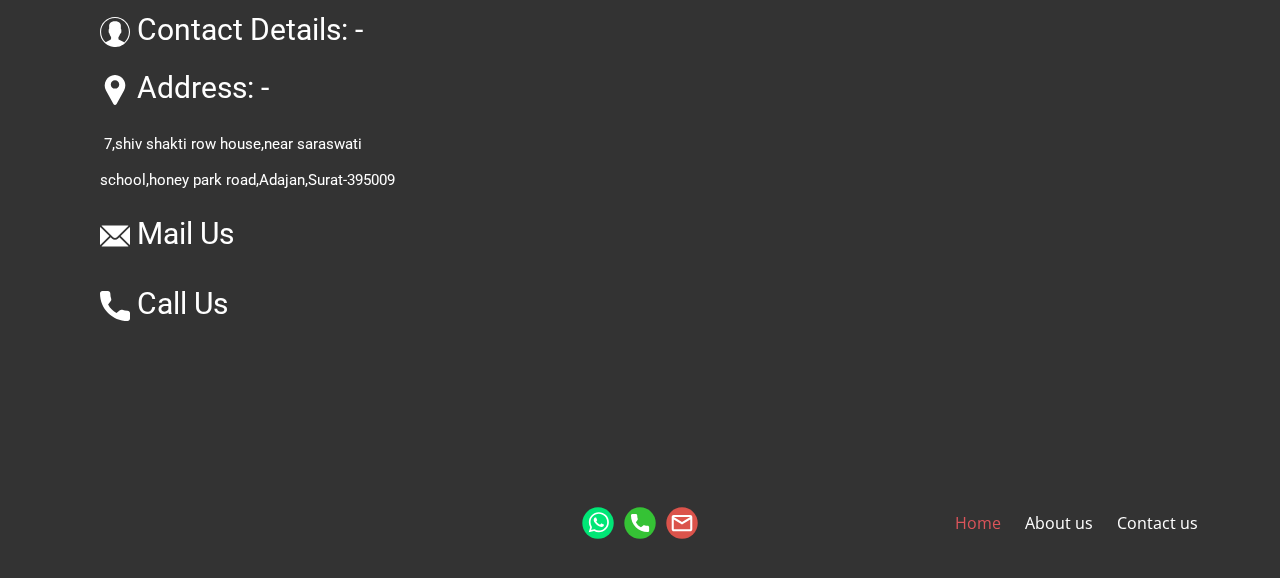
<file: Home.html>
<!DOCTYPE html>
<html style="font-size: 16px;">
  <head>
    <meta name="viewport" content="width=device-width, initial-scale=1.0">
    <meta charset="utf-8">
    <meta name="keywords" content="chartered engineer in surat,chartered engineer for certification in surat,chartered engineer and valuer in surat,chartered engineer india,chartered engineer and professional engineer in surat,find a chartered engineer in surat,chartered engineer for valuation in surat,chartered engineer india,chartered engineer in vadodara,chartered engineer in rajkot,chartered engineer license in surat,chartered engineer license india,chartered mechanical engineer in surat,chartered engineer in mumbai,chartered engineer valuer in surat,chartered engineer work in india,chartered engineer certification in surat,potential engineer in surat,machine valuer in surat,chartered engineer valuation certificate in surat,chartered engineer certificate for second hand machinery in surat,can chartered engineer certify documents in surat,chartered engineer certificate for customs in Surat,chartered engineer certificate for installation of machinery in surat,approved valuer in surat
">
    <meta name="description" content="Chartered Engineer in Surat, Potential Engineer provides Chartered Engineer services for EPCG,Valuation Certification and Installation certificate,plant performance certificate,certificate for custom clearance and more ">
    <meta name="page_type" content="np-template-header-footer-from-plugin">
    <title>Chartered Engineer and Approved Valuer | Potential Engineers Surat</title>
    <link rel="stylesheet" href="nicepage.css" media="screen">
<link rel="stylesheet" href="Home.css" media="screen">
    <script class="u-script" type="text/javascript" src="jquery.js" defer=""></script>
    <script class="u-script" type="text/javascript" src="nicepage.js" defer=""></script>
    <link rel="icon" href="images/favicon1.png">
    
    <link id="u-theme-google-font" rel="stylesheet" href="https://fonts.googleapis.com/css?family=Roboto:100,100i,300,300i,400,400i,500,500i,700,700i,900,900i|Open+Sans:300,300i,400,400i,600,600i,700,700i,800,800i">
    <link id="u-page-google-font" rel="stylesheet" href="https://fonts.googleapis.com/css?family=Roboto:100,100i,300,300i,400,400i,500,500i,700,700i,900,900i|Akronim:400">
   
    <meta property="og:title" content="Potential Engineer Surat | Chartered Engineer Services in Gujarat and Maharashtra">
    <meta property="og:type" content="website">
    <meta property="og:description" content="Potential Engineer in Surat provide Certification services for EPCG,Installation certificate,plant performance certificate,certificate for custom clearance,subsidy for plant and machinary and More. Contact us now ">
    <meta name="theme-color" content="#478ac9">
    <link rel="canonical" href="index.html">
    <meta property="og:url" content="index.html">
  <script>
    function gdprConfirmed() {
        return true;
    }
    if (gdprConfirmed()) {
    document.write("\
    \
    <!-- Google Analytics -->\
    <gascript async src=\"https://www.googletagmanager.com/gtag/js?id=G-NZ297V20XQ\"></gascript>\
    <gascript>\
        window.dataLayer = window.dataLayer || [];\
        function gtag(){dataLayer.push(arguments);}\
        gtag('js', new Date());\
        gtag('config', 'G-NZ297V20XQ');\
    </gascript>\
    <!-- End Google Analytics -->\
    ".replace(/gascript/g, 'script'));
    }
    </script><meta http-equiv='content-language' content='en-in'>

	<meta name="twitter:url" content="https://siddhu1999.github.io/potentialengineers/">
	<meta name="twitter:image" content="https://siddhu1999.github.io/potentialengineers/images/Potential_engineer.png">
	<meta name="twitter:description" content="We Provide Chartered Engineering Services All Around India">
	<meta name="twitter:domain" content="https://siddhu1999.github.io/potentialengineers/">
	<meta name="theme-color" content="#e5e5e5">
	<meta name="msapplication-navbutton-color" content="#e5e5e5" />
	<meta name="apple-mobile-web-app-status-bar-style" content="#e5e5e5" />
	  <script type="application/ld+json">
{
  "@context" : "http://schema.org",
  "@type" : "LocalBusiness",
  "name" : "Potential Engineer Surat",
  "image" : "https://siddhu1999.github.io/potentialengineers/images/Potential_engineer.png",
  "telephone" : "+917203900714",
  "email" : "ranjitsinhg@gmail.com",
  "address" : {
    "@type" : "PostalAddress",
    "streetAddress" : "7,shiv shakti row house,near saraswati school",
    "addressLocality" : "Surat",
    "addressRegion" : "Adajan,",
    "addressCountry" : "India",
    "postalCode" : "395009"
  }
}
</script></head>
  <body class="u-body u-overlap u-overlap-transparent"><header class="u-align-center-sm u-align-center-xs u-clearfix u-grey-10 u-header u-header" id="sec-0ca3"><div class="u-clearfix u-sheet u-sheet-1">
        <div class="u-social-icons u-spacing-10 u-social-icons-1" data-animation-name="zoomIn" data-animation-duration="1000" data-animation-delay="0" data-animation-direction="Left">
          <a class="u-social-url" target="_blank" title="Whatsapp" href="https://bit.ly/37tKTZ5"><span class="u-icon u-icon-circle u-social-icon u-social-whatsapp u-icon-1"><svg class="u-svg-link" preserveAspectRatio="xMidYMin slice" viewBox="0 0 112 112" style=""><use xmlns:xlink="http://www.w3.org/1999/xlink" xlink:href="#svg-d52c"></use></svg><svg class="u-svg-content" id="svg-d52c" style="color: rgb(0, 230, 118);"><circle fill="currentColor" cx="56.1" cy="56.1" r="55"></circle><path fill="#FFFFFF" d="M83.8,28.3C77.2,21.7,68.4,18,59,18c-19.3,0-35.1,15.7-35.1,35.1c0,6.2,1.6,12.2,4.7,17.5l-5,18.2L42.2,84
	c5.1,2.8,10.9,4.3,16.8,4.3h0l0,0c19.3,0,35.1-15.7,35.1-35.1C94.1,43.8,90.5,35,83.8,28.3 M59,82.3L59,82.3
	c-5.2,0-10.4-1.4-14.9-4.1l-1.1-0.6l-11,2.9L35,69.8l-0.7-1.1c-2.9-4.6-4.5-10-4.5-15.5C29.8,37,42.9,24,59,24
	c7.8,0,15.1,3,20.6,8.6c5.5,5.5,8.5,12.8,8.5,20.6C88.2,69.2,75.1,82.3,59,82.3 M75,60.5c-0.9-0.4-5.2-2.6-6-2.9
	c-0.8-0.3-1.4-0.4-2,0.4s-2.3,2.9-2.8,3.4c-0.5,0.6-1,0.7-1.9,0.2c-0.9-0.4-3.7-1.4-7.1-4.4c-2.6-2.3-4.4-5.2-4.9-6.1
	c-0.5-0.9-0.1-1.4,0.4-1.8c0.4-0.4,0.9-1,1.3-1.5c0.4-0.5,0.6-0.9,0.9-1.5c0.3-0.6,0.1-1.1-0.1-1.5c-0.2-0.4-2-4.8-2.7-6.5
	c-0.7-1.7-1.4-1.5-2-1.5c-0.5,0-1.1,0-1.7,0c-0.6,0-1.5,0.2-2.3,1.1c-0.8,0.9-3.1,3-3.1,7.3c0,4.3,3.1,8.5,3.6,9.1
	c0.4,0.6,6.2,9.4,15,13.2c2.1,0.9,3.7,1.4,5,1.8c2.1,0.7,4,0.6,5.5,0.3c1.7-0.3,5.2-2.1,5.9-4.2c0.7-2,0.7-3.8,0.5-4.2
	C76.5,61.1,75.9,60.9,75,60.5"></path></svg></span>
          </a>
          <a class="u-social-url" target="_blank" title="Call me" href="tel:+917203900714"><span class="u-icon u-icon-circle u-social-icon u-social-phone u-icon-2"><svg class="u-svg-link" preserveAspectRatio="xMidYMin slice" viewBox="0 0 112 112" style=""><use xmlns:xlink="http://www.w3.org/1999/xlink" xlink:href="#svg-d235"></use></svg><svg class="u-svg-content" id="svg-d235" style="color: rgb(53, 194, 53);"><circle fill="currentColor" cx="56.1" cy="56.1" r="55"></circle><path fill="#FFFFFF" d="M82.7,66c-3.9,0-7.7-0.6-11.3-1.8c-1.8-0.6-4,0-5,1.1l-7.1,5.4c-8.3-4.4-13.4-9.5-17.7-17.7l5.2-7
	c1.4-1.4,1.8-3.3,1.3-5.2c-1.2-3.6-1.8-7.5-1.8-11.3c0-2.8-2.3-5.1-5.1-5.1H29.5c-2.8,0-5.1,2.3-5.1,5.1c0,32.2,26.2,58.4,58.4,58.4
	c2.8,0,5.1-2.3,5.1-5.1V71.1C87.8,68.3,85.6,66,82.7,66z"></path></svg></span>
          </a>
          <a class="u-social-url" target="_blank" title="Mail me" href="mailto:ranjitsinhg@gmail.com"><span class="u-icon u-icon-circle u-social-email u-social-icon u-icon-3"><svg class="u-svg-link" preserveAspectRatio="xMidYMin slice" viewBox="0 0 112 112" style=""><use xmlns:xlink="http://www.w3.org/1999/xlink" xlink:href="#svg-81a9"></use></svg><svg class="u-svg-content" id="svg-81a9" style="color: rgb(219, 83, 75);"><circle fill="currentColor" cx="56.1" cy="56.1" r="55"></circle><path id="path3864" fill="#FFFFFF" d="M27.2,28h57.6c4,0,7.2,3.2,7.2,7.2l0,0v42.7c0,3.9-3.2,7.2-7.2,7.2l0,0H27.2
	c-4,0-7.2-3.2-7.2-7.2V35.2C20,31.1,23.2,28,27.2,28 M56,52.9l28.8-17.8H27.2L56,52.9 M27.2,77.7h57.6V43.5L56,61.3L27.2,43.5V77.7z
	"></path></svg></span>
          </a>
        </div>
        <nav class="u-align-left u-menu u-menu-dropdown u-offcanvas u-offcanvas-shift u-menu-1">
          <div class="menu-collapse" style="font-size: 1rem;">
            <a class="u-button-style u-custom-text-active-color u-custom-text-color u-custom-text-hover-color u-nav-link" href="#">
              <svg class="u-svg-link" preserveAspectRatio="xMidYMin slice" viewBox="0 0 302 302" style=""><use xmlns:xlink="http://www.w3.org/1999/xlink" xlink:href="#svg-8a8f"></use></svg>
              <svg xmlns="http://www.w3.org/2000/svg" xmlns:xlink="http://www.w3.org/1999/xlink" version="1.1" id="svg-8a8f" x="0px" y="0px" viewBox="0 0 302 302" style="enable-background:new 0 0 302 302;" xml:space="preserve" class="u-svg-content"><g><rect y="36" width="302" height="30"></rect><rect y="236" width="302" height="30"></rect><rect y="136" width="302" height="30"></rect>
</g><g></g><g></g><g></g><g></g><g></g><g></g><g></g><g></g><g></g><g></g><g></g><g></g><g></g><g></g><g></g></svg>
            </a>
          </div>
          <div class="u-custom-menu u-nav-container">
            <ul class="u-nav u-unstyled u-nav-1"><li class="u-nav-item"><a class="u-button-style u-nav-link u-text-active-palette-2-base u-text-hover-grey-30 u-text-palette-1-base" href="Home.html" style="padding: 10px 20px;">Home</a>
</li><li class="u-nav-item"><a class="u-button-style u-nav-link u-text-active-palette-2-base u-text-hover-grey-30 u-text-palette-1-base" style="padding: 10px 20px;" href="About-us.html">About us</a>
</li><li class="u-nav-item"><a class="u-button-style u-nav-link u-text-active-palette-2-base u-text-hover-grey-30 u-text-palette-1-base" href="Contact-us.html" style="padding: 10px 20px;">Contact us</a>
</li></ul>
          </div>
          <div class="u-custom-menu u-nav-container-collapse">
            <div class="u-align-center u-black u-container-style u-inner-container-layout u-opacity u-opacity-95 u-sidenav">
              <div class="u-sidenav-overflow">
                <div class="u-menu-close"></div>
                <ul class="u-align-center u-nav u-popupmenu-items u-unstyled u-nav-2"><li class="u-nav-item"><a class="u-button-style u-nav-link" href="Home.html" style="padding: 10px 20px;">Home</a>
</li><li class="u-nav-item"><a class="u-button-style u-nav-link" style="padding: 10px 20px;" href="About-us.html">About us</a>
</li><li class="u-nav-item"><a class="u-button-style u-nav-link" href="Contact-us.html" style="padding: 10px 20px;">Contact us</a>
</li></ul>
              </div>
            </div>
            <div class="u-black u-menu-overlay u-opacity u-opacity-70"></div>
          </div>
        </nav>
        <p class="u-text u-text-white u-text-1">
          <a class="u-active-none u-btn u-button-link u-button-style u-hover-none u-none u-text-active-palette-2-base u-text-hover-grey-15 u-text-palette-1-base u-btn-1" href="Home.html" data-page-id="501527553">Potential Engineers</a>
        </p><span class="u-icon u-icon-circle u-text-palette-2-base u-icon-4" data-animation-name="zoomIn" data-animation-duration="1000" data-animation-delay="0" data-animation-direction="Left" data-href="https://g.page/gohil-associates-surat?share" data-target="_blank"><svg class="u-svg-link" preserveAspectRatio="xMidYMin slice" viewBox="0 0 52 52" style=""><use xmlns:xlink="http://www.w3.org/1999/xlink" xlink:href="#svg-25ae"></use></svg><svg class="u-svg-content" id="svg-25ae" style=""><path style="fill:currentColor;" d="M38.853,5.324L38.853,5.324c-7.098-7.098-18.607-7.098-25.706,0h0
	C6.751,11.72,6.031,23.763,11.459,31L26,52l14.541-21C45.969,23.763,45.249,11.72,38.853,5.324z M26.177,24c-3.314,0-6-2.686-6-6
	s2.686-6,6-6s6,2.686,6,6S29.491,24,26.177,24z"></path></svg></span>
      </div></header>
    <section class="skrollable skrollable-between u-align-left u-clearfix u-grey-10 u-section-1" id="sec-2100">
      <div class="u-clearfix u-sheet u-sheet-1">
        <div class="u-clearfix u-expanded-width u-layout-wrap u-layout-wrap-1">
          <div class="u-layout">
            <div class="u-layout-row">
              <div class="u-container-style u-layout-cell u-size-30 u-layout-cell-1">
                <div class="u-container-layout u-valign-middle u-container-layout-1">
                  <img src="images/Potential_engineer.png" alt="Potential Engineer Surat" Title="Ptential Engineer Surat" class="u-expanded-width u-image u-image-default u-image-1" data-image-width="1350" data-image-height="520">
                </div>
              </div>
              <div class="u-container-style u-layout-cell u-size-30 u-layout-cell-2">
                <div class="u-container-layout u-valign-bottom-xs u-container-layout-2">
                  <h1 class="u-custom-font u-text u-text-palette-1-light-1 u-text-1">Chartered Engineer|Potential Engineer Surat</h1>
                  <h2 class="u-text u-text-palette-1-light-1 u-text-2">We Provide Chartered Engineering,Certification Services &amp; Valuation Services In India<br>
                  </h2>
                  <a href="Home.html#sec-1841" data-page-id="501527553" class="u-btn u-btn-round u-button-style u-hover-palette-1-light-1 u-palette-1-base u-radius-50 u-btn-1">Know More</a>
                </div>
              </div>
            </div>
          </div>
        </div>
      </div>
    </section>
    <section class="u-clearfix u-grey-10 u-section-2" id="sec-1841">
      <div class="u-clearfix u-sheet u-valign-middle-sm u-valign-middle-xs u-sheet-1">
        <p class="u-text u-text-palette-1-light-1 u-text-1">Our Services</p>
      </div>
    </section>
    <section class="u-carousel u-carousel-duration-1000 u-carousel-fade u-slide u-block-d0b3-1" id="carousel_f3d6" data-interval="4000" data-u-ride="carousel">
      <ol class="u-absolute-hcenter u-carousel-indicators u-block-d0b3-2">
        <li data-u-target="#carousel_f3d6" class="u-active u-grey-30 u-shape-rectangle" data-u-slide-to="0" style="height: 3px; width: 30px;"></li>
        <li data-u-target="#carousel_f3d6" class="u-grey-30 u-shape-rectangle" data-u-slide-to="1" style="height: 3px; width: 30px;"></li>
        <li data-u-target="#carousel_f3d6" class="u-grey-30 u-shape-rectangle" data-u-slide-to="2"></li>
        <li data-u-target="#carousel_f3d6" class="u-grey-30 u-shape-rectangle" data-u-slide-to="3"></li>
        <li data-u-target="#carousel_f3d6" class="u-grey-30 u-shape-rectangle" data-u-slide-to="4"></li>
        <li data-u-target="#carousel_f3d6" class="u-grey-30 u-shape-rectangle" data-u-slide-to="5"></li>
      </ol>
      <div class="u-carousel-inner" role="listbox">
        <div class="skrollable skrollable-between u-active u-align-left u-carousel-item u-clearfix u-image u-section-3-1" data-image-width="780" data-image-height="1040">
          <div class="u-clearfix u-sheet u-sheet-1">
            <div class="u-container-style u-expanded-width-xs u-group u-palette-1-base u-radius-10 u-shape-round u-group-1">
              <div class="u-container-layout u-valign-middle-lg u-valign-middle-md u-valign-middle-xl u-container-layout-1">
                <h4 class="u-text u-text-1">TFO Machine Certifications</h4>
              </div>
            </div>
          </div>
        </div>
        <div class="skrollable skrollable-between u-align-left u-carousel-item u-clearfix u-image u-valign-top u-section-3-2" data-image-width="1156" data-image-height="534">
          <div class="u-container-style u-group u-palette-1-base u-radius-10 u-shape-round u-group-1">
            <div class="u-container-layout u-valign-middle u-container-layout-1">
              <h4 class="u-text u-text-1">Textile Machinary <br>Certification
              </h4>
            </div>
          </div>
        </div>
        <div class="skrollable skrollable-between u-align-left u-carousel-item u-clearfix u-image u-section-3-3" data-image-width="1280" data-image-height="959">
          <div class="u-container-style u-group u-palette-1-base u-radius-10 u-shape-round u-group-1">
            <div class="u-container-layout u-valign-middle u-container-layout-1">
              <h4 class="u-text u-text-1">Embroidery Machinary Certifications</h4>
            </div>
          </div>
        </div>
        <div class="skrollable skrollable-between u-align-left u-carousel-item u-clearfix u-image u-section-3-4" data-image-width="780" data-image-height="1040">
          <div class="u-clearfix u-sheet u-valign-bottom-lg u-valign-bottom-md u-valign-bottom-xl u-sheet-1">
            <div class="u-container-style u-expanded-width-xs u-group u-palette-1-base u-radius-10 u-shape-round u-group-1">
              <div class="u-container-layout u-valign-middle-sm u-valign-middle-xl u-valign-middle-xs u-container-layout-1">
                <h4 class="u-text u-text-1">Digital Printing Machine <br>Certifications
                </h4>
              </div>
            </div>
          </div>
        </div>
        <div class="skrollable skrollable-between u-align-left u-carousel-item u-clearfix u-image u-valign-bottom u-section-3-5" data-image-width="1280" data-image-height="589">
          <div class="u-container-style u-group u-palette-1-base u-radius-10 u-shape-round u-group-1">
            <div class="u-container-layout u-valign-middle-lg u-valign-middle-md u-valign-middle-xl u-container-layout-1">
              <h4 class="u-text u-text-1">Printing Machinary Certifications</h4>
            </div>
          </div>
        </div>
        <div class="skrollable skrollable-between u-align-left u-carousel-item u-clearfix u-image u-section-3-6" data-image-width="1024" data-image-height="768">
          <div class="u-container-style u-group u-palette-1-base u-radius-10 u-shape-round u-group-1">
            <div class="u-container-layout u-valign-middle-xl u-valign-top-lg u-valign-top-md u-valign-top-sm u-valign-top-xs u-container-layout-1">
              <h4 class="u-text u-text-1">Plant and Machinery&nbsp;<br>Certifications
              </h4>
            </div>
          </div>
        </div>
      </div>
      <a class="u-absolute-vcenter u-carousel-control u-carousel-control-prev u-text-grey-30 u-block-d0b3-3" href="#carousel_f3d6" role="button" data-u-slide="prev">
        <span aria-hidden="true">
          <svg viewBox="0 0 477.175 477.175"><path d="M145.188,238.575l215.5-215.5c5.3-5.3,5.3-13.8,0-19.1s-13.8-5.3-19.1,0l-225.1,225.1c-5.3,5.3-5.3,13.8,0,19.1l225.1,225
                    c2.6,2.6,6.1,4,9.5,4s6.9-1.3,9.5-4c5.3-5.3,5.3-13.8,0-19.1L145.188,238.575z"></path></svg>
        </span>
        <span class="sr-only">Previous</span>
      </a>
      <a class="u-absolute-vcenter u-carousel-control u-carousel-control-next u-text-grey-30 u-block-d0b3-4" href="#carousel_f3d6" role="button" data-u-slide="next">
        <span aria-hidden="true">
          <svg viewBox="0 0 477.175 477.175"><path d="M360.731,229.075l-225.1-225.1c-5.3-5.3-13.8-5.3-19.1,0s-5.3,13.8,0,19.1l215.5,215.5l-215.5,215.5
                    c-5.3,5.3-5.3,13.8,0,19.1c2.6,2.6,6.1,4,9.5,4c3.4,0,6.9-1.3,9.5-4l225.1-225.1C365.931,242.875,365.931,234.275,360.731,229.075z"></path></svg>
        </span>
        <span class="sr-only">Next</span>
      </a>
    </section>
    <section class="u-align-center u-clearfix u-image u-shading u-section-4" src="" data-image-width="1280" data-image-height="853" id="sec-11ef">
      <div class="u-clearfix u-sheet u-valign-middle u-sheet-1">
        <h2 class="u-text u-text-1">Know More About us</h2>
        <a href="About-us.html" data-page-id="249228365" class="u-btn u-button-style u-palette-2-base u-btn-1">About us</a>
      </div>
    </section>
    <style class="u-overlap-style">.u-overlap:not(.u-sticky-scroll) .u-header {
}</style>
    
    
    
    <footer class="u-align-center-sm u-align-center-xs u-clearfix u-footer u-grey-80" id="sec-0206"><div class="u-clearfix u-sheet u-sheet-1">
        <h6 class="u-align-center u-text u-text-1">Potential Engineers</h6>
        <div class="u-clearfix u-expanded-width u-layout-wrap u-layout-wrap-1">
          <div class="u-layout">
            <div class="u-layout-row">
              <div class="u-container-style u-layout-cell u-size-30 u-layout-cell-1">
                <div class="u-container-layout u-container-layout-1">
                  <h3 class="u-text u-text-2"><span class="u-icon"><svg xmlns="http://www.w3.org/2000/svg" xmlns:xlink="http://www.w3.org/1999/xlink" version="1.1" xml:space="preserve" class="u-svg-content" viewBox="0 0 55 55" x="0px" y="0px" style="width: 1em; height: 1em;"><path d="M55,27.5C55,12.337,42.663,0,27.5,0S0,12.337,0,27.5c0,8.009,3.444,15.228,8.926,20.258l-0.026,0.023l0.892,0.752
	c0.058,0.049,0.121,0.089,0.179,0.137c0.474,0.393,0.965,0.766,1.465,1.127c0.162,0.117,0.324,0.234,0.489,0.348
	c0.534,0.368,1.082,0.717,1.642,1.048c0.122,0.072,0.245,0.142,0.368,0.212c0.613,0.349,1.239,0.678,1.88,0.98
	c0.047,0.022,0.095,0.042,0.142,0.064c2.089,0.971,4.319,1.684,6.651,2.105c0.061,0.011,0.122,0.022,0.184,0.033
	c0.724,0.125,1.456,0.225,2.197,0.292c0.09,0.008,0.18,0.013,0.271,0.021C25.998,54.961,26.744,55,27.5,55
	c0.749,0,1.488-0.039,2.222-0.098c0.093-0.008,0.186-0.013,0.279-0.021c0.735-0.067,1.461-0.164,2.178-0.287
	c0.062-0.011,0.125-0.022,0.187-0.034c2.297-0.412,4.495-1.109,6.557-2.055c0.076-0.035,0.153-0.068,0.229-0.104
	c0.617-0.29,1.22-0.603,1.811-0.936c0.147-0.083,0.293-0.167,0.439-0.253c0.538-0.317,1.067-0.648,1.581-1
	c0.185-0.126,0.366-0.259,0.549-0.391c0.439-0.316,0.87-0.642,1.289-0.983c0.093-0.075,0.193-0.14,0.284-0.217l0.915-0.764
	l-0.027-0.023C51.523,42.802,55,35.55,55,27.5z M2,27.5C2,13.439,13.439,2,27.5,2S53,13.439,53,27.5
	c0,7.577-3.325,14.389-8.589,19.063c-0.294-0.203-0.59-0.385-0.893-0.537l-8.467-4.233c-0.76-0.38-1.232-1.144-1.232-1.993v-2.957
	c0.196-0.242,0.403-0.516,0.617-0.817c1.096-1.548,1.975-3.27,2.616-5.123c1.267-0.602,2.085-1.864,2.085-3.289v-3.545
	c0-0.867-0.318-1.708-0.887-2.369v-4.667c0.052-0.52,0.236-3.448-1.883-5.864C34.524,9.065,31.541,8,27.5,8
	s-7.024,1.065-8.867,3.168c-2.119,2.416-1.935,5.346-1.883,5.864v4.667c-0.568,0.661-0.887,1.502-0.887,2.369v3.545
	c0,1.101,0.494,2.128,1.34,2.821c0.81,3.173,2.477,5.575,3.093,6.389v2.894c0,0.816-0.445,1.566-1.162,1.958l-7.907,4.313
	c-0.252,0.137-0.502,0.297-0.752,0.476C5.276,41.792,2,35.022,2,27.5z"></path></svg><img></span>&nbsp;Contact Details: -
                  </h3>
                  <h3 class="u-text u-text-default u-text-3"><span class="u-icon"><svg xmlns="http://www.w3.org/2000/svg" xmlns:xlink="http://www.w3.org/1999/xlink" version="1.1" xml:space="preserve" class="u-svg-content" viewBox="0 0 512 512" style="width: 1em; height: 1em;"><g><path d="m407.579 87.677c-31.073-53.624-86.265-86.385-147.64-87.637-2.62-.054-5.257-.054-7.878 0-61.374 1.252-116.566 34.013-147.64 87.637-31.762 54.812-32.631 120.652-2.325 176.123l126.963 232.387c.057.103.114.206.173.308 5.586 9.709 15.593 15.505 26.77 15.505 11.176 0 21.183-5.797 26.768-15.505.059-.102.116-.205.173-.308l126.963-232.387c30.304-55.471 29.435-121.311-2.327-176.123zm-151.579 144.323c-39.701 0-72-32.299-72-72s32.299-72 72-72 72 32.299 72 72-32.298 72-72 72z"></path>
</g></svg><img></span>&nbsp;Address: -<br>
                  </h3>
                  <h3 class="u-text u-text-4">
                    <a class="u-active-none u-border-none u-btn u-button-link u-button-style u-hover-none u-none u-text-body-alt-color u-text-hover-palette-1-base u-btn-1" href="https://g.page/gohil-associates-surat?share" target="_blank"> &nbsp;7,shiv shakti row house,near saraswati school,honey park road,Adajan,Surat-395009</a>
                  </h3>
                  <h2 class="u-text u-text-5">
                    <a class="u-btn u-button-link u-button-style u-none u-text-body-alt-color u-text-hover-palette-1-base u-btn-2" href="mailto:ranjitsinhg@gmail.com"><span class="u-icon"><svg xmlns="http://www.w3.org/2000/svg" xmlns:xlink="http://www.w3.org/1999/xlink" version="1.1" xml:space="preserve" class="u-svg-content" viewBox="0 0 512 512" x="0px" y="0px" style="width: 1em; height: 1em;"><g><g><path d="M507.49,101.721L352.211,256L507.49,410.279c2.807-5.867,4.51-12.353,4.51-19.279V121    C512,114.073,510.297,107.588,507.49,101.721z"></path>
</g>
</g><g><g><path d="M467,76H45c-6.927,0-13.412,1.703-19.279,4.51l198.463,197.463c17.548,17.548,46.084,17.548,63.632,0L486.279,80.51    C480.412,77.703,473.927,76,467,76z"></path>
</g>
</g><g><g><path d="M4.51,101.721C1.703,107.588,0,114.073,0,121v270c0,6.927,1.703,13.413,4.51,19.279L159.789,256L4.51,101.721z"></path>
</g>
</g><g><g><path d="M331,277.211l-21.973,21.973c-29.239,29.239-76.816,29.239-106.055,0L181,277.211L25.721,431.49    C31.588,434.297,38.073,436,45,436h422c6.927,0,13.412-1.703,19.279-4.51L331,277.211z"></path>
</g>
</g></svg><img></span>&nbsp;Mail Us
                    </a>
                  </h2>
                  <h2 class="u-text u-text-6">
                    <a class="u-active-none u-border-none u-btn u-button-link u-button-style u-hover-none u-none u-text-body-alt-color u-text-hover-palette-1-base u-btn-3" href="tel:+917203900714"><span class="u-icon"><svg xmlns="http://www.w3.org/2000/svg" xmlns:xlink="http://www.w3.org/1999/xlink" version="1.1" xml:space="preserve" class="u-svg-content" viewBox="0 0 384 384" x="0px" y="0px" style="width: 1em; height: 1em;"><g><g><path d="M353.188,252.052c-23.51,0-46.594-3.677-68.469-10.906c-10.719-3.656-23.896-0.302-30.438,6.417l-43.177,32.594    c-50.073-26.729-80.917-57.563-107.281-107.26l31.635-42.052c8.219-8.208,11.167-20.198,7.635-31.448    c-7.26-21.99-10.948-45.063-10.948-68.583C132.146,13.823,118.323,0,101.333,0H30.813C13.823,0,0,13.823,0,30.813    C0,225.563,158.438,384,353.188,384c16.99,0,30.813-13.823,30.813-30.813v-70.323C384,265.875,370.177,252.052,353.188,252.052z"></path>
</g>
</g></svg><img></span>&nbsp;Call Us
                    </a>
                  </h2>
                </div>
              </div>
              <div class="u-container-style u-layout-cell u-size-30 u-layout-cell-2">
                <div class="u-container-layout u-valign-top-lg u-valign-top-md u-valign-top-sm u-valign-top-xl u-container-layout-2">
                  <div class="u-clearfix u-custom-html u-hidden-xs u-custom-html-1">
                    <iframe src="https://www.google.com/maps/embed?pb=!1m18!1m12!1m3!1d3719.667805797474!2d72.78105151493556!3d21.20535148590293!2m3!1f0!2f0!3f0!3m2!1i1024!2i768!4f13.1!3m3!1m2!1s0x3be04d263b073cbd%3A0x9a3cb882ddc973de!2sGohil%20Consultancy%20services!5e0!3m2!1sen!2sin!4v1613975794966!5m2!1sen!2sin" width="600" height="450" style="border:0;" allowfullscreen="" loading="lazy"></iframe>
                  </div>
                </div>
              </div>
            </div>
          </div>
        </div>
        <nav class="u-align-left u-hidden-xs u-menu u-menu-dropdown u-offcanvas u-offcanvas-shift u-menu-1" data-responsive-from="XS">
          <div class="menu-collapse" style="font-size: 1rem;">
            <a class="u-button-style u-custom-text-active-color u-custom-text-hover-color u-nav-link u-text-white" href="#">
              <svg class="u-svg-link" preserveAspectRatio="xMidYMin slice" viewBox="0 0 302 302" style=""><use xmlns:xlink="http://www.w3.org/1999/xlink" xlink:href="#svg-1826"></use></svg>
              <svg xmlns="http://www.w3.org/2000/svg" xmlns:xlink="http://www.w3.org/1999/xlink" version="1.1" id="svg-1826" x="0px" y="0px" viewBox="0 0 302 302" style="enable-background:new 0 0 302 302;" xml:space="preserve" class="u-svg-content"><g><rect y="36" width="302" height="30"></rect><rect y="236" width="302" height="30"></rect><rect y="136" width="302" height="30"></rect>
</g><g></g><g></g><g></g><g></g><g></g><g></g><g></g><g></g><g></g><g></g><g></g><g></g><g></g><g></g><g></g></svg>
            </a>
          </div>
          <div class="u-custom-menu u-nav-container">
            <ul class="u-nav u-spacing-0 u-unstyled u-nav-1"><li class="u-nav-item"><a class="u-button-style u-nav-link u-text-active-palette-2-base u-text-hover-grey-30 u-text-white" href="Home.html" style="padding: 10px 12px;">Home</a>
</li><li class="u-nav-item"><a class="u-button-style u-nav-link u-text-active-palette-2-base u-text-hover-grey-30 u-text-white" href="About-us.html" style="padding: 10px 12px;">About us</a>
</li><li class="u-nav-item"><a class="u-button-style u-nav-link u-text-active-palette-2-base u-text-hover-grey-30 u-text-white" href="Contact-us.html" style="padding: 10px 12px;">Contact us</a>
</li></ul>
          </div>
          <div class="u-custom-menu u-nav-container-collapse">
            <div class="u-align-center u-black u-container-style u-inner-container-layout u-opacity u-opacity-95 u-sidenav">
              <div class="u-sidenav-overflow">
                <div class="u-menu-close"></div>
                <ul class="u-align-center u-nav u-popupmenu-items u-unstyled u-nav-2"><li class="u-nav-item"><a class="u-button-style u-nav-link" href="Home.html" style="padding: 10px 12px;">Home</a>
</li><li class="u-nav-item"><a class="u-button-style u-nav-link" href="About-us.html" style="padding: 10px 12px;">About us</a>
</li><li class="u-nav-item"><a class="u-button-style u-nav-link" href="Contact-us.html" style="padding: 10px 12px;">Contact us</a>
</li></ul>
              </div>
            </div>
            <div class="u-black u-menu-overlay u-opacity u-opacity-70"></div>
          </div>
        </nav>
        <div class="u-social-icons u-spacing-10 u-social-icons-1">
          <a class="u-social-url" target="_blank" title="Whatsapp" href="https://bit.ly/37tKTZ5"><span class="u-icon u-icon-circle u-social-icon u-social-whatsapp u-icon-5"><svg class="u-svg-link" preserveAspectRatio="xMidYMin slice" viewBox="0 0 112 112" style=""><use xmlns:xlink="http://www.w3.org/1999/xlink" xlink:href="#svg-d987"></use></svg><svg class="u-svg-content" id="svg-d987" style="color: rgb(0, 230, 118);"><circle fill="currentColor" cx="56.1" cy="56.1" r="55"></circle><path fill="#FFFFFF" d="M83.8,28.3C77.2,21.7,68.4,18,59,18c-19.3,0-35.1,15.7-35.1,35.1c0,6.2,1.6,12.2,4.7,17.5l-5,18.2L42.2,84
	c5.1,2.8,10.9,4.3,16.8,4.3h0l0,0c19.3,0,35.1-15.7,35.1-35.1C94.1,43.8,90.5,35,83.8,28.3 M59,82.3L59,82.3
	c-5.2,0-10.4-1.4-14.9-4.1l-1.1-0.6l-11,2.9L35,69.8l-0.7-1.1c-2.9-4.6-4.5-10-4.5-15.5C29.8,37,42.9,24,59,24
	c7.8,0,15.1,3,20.6,8.6c5.5,5.5,8.5,12.8,8.5,20.6C88.2,69.2,75.1,82.3,59,82.3 M75,60.5c-0.9-0.4-5.2-2.6-6-2.9
	c-0.8-0.3-1.4-0.4-2,0.4s-2.3,2.9-2.8,3.4c-0.5,0.6-1,0.7-1.9,0.2c-0.9-0.4-3.7-1.4-7.1-4.4c-2.6-2.3-4.4-5.2-4.9-6.1
	c-0.5-0.9-0.1-1.4,0.4-1.8c0.4-0.4,0.9-1,1.3-1.5c0.4-0.5,0.6-0.9,0.9-1.5c0.3-0.6,0.1-1.1-0.1-1.5c-0.2-0.4-2-4.8-2.7-6.5
	c-0.7-1.7-1.4-1.5-2-1.5c-0.5,0-1.1,0-1.7,0c-0.6,0-1.5,0.2-2.3,1.1c-0.8,0.9-3.1,3-3.1,7.3c0,4.3,3.1,8.5,3.6,9.1
	c0.4,0.6,6.2,9.4,15,13.2c2.1,0.9,3.7,1.4,5,1.8c2.1,0.7,4,0.6,5.5,0.3c1.7-0.3,5.2-2.1,5.9-4.2c0.7-2,0.7-3.8,0.5-4.2
	C76.5,61.1,75.9,60.9,75,60.5"></path></svg></span>
          </a>
          <a class="u-social-url" target="_blank" title="Call me" href="tel:+917203900714"><span class="u-icon u-icon-circle u-social-icon u-social-phone u-icon-6"><svg class="u-svg-link" preserveAspectRatio="xMidYMin slice" viewBox="0 0 112 112" style=""><use xmlns:xlink="http://www.w3.org/1999/xlink" xlink:href="#svg-ed2c"></use></svg><svg class="u-svg-content" id="svg-ed2c" style="color: rgb(53, 194, 53);"><circle fill="currentColor" cx="56.1" cy="56.1" r="55"></circle><path fill="#FFFFFF" d="M82.7,66c-3.9,0-7.7-0.6-11.3-1.8c-1.8-0.6-4,0-5,1.1l-7.1,5.4c-8.3-4.4-13.4-9.5-17.7-17.7l5.2-7
	c1.4-1.4,1.8-3.3,1.3-5.2c-1.2-3.6-1.8-7.5-1.8-11.3c0-2.8-2.3-5.1-5.1-5.1H29.5c-2.8,0-5.1,2.3-5.1,5.1c0,32.2,26.2,58.4,58.4,58.4
	c2.8,0,5.1-2.3,5.1-5.1V71.1C87.8,68.3,85.6,66,82.7,66z"></path></svg></span>
          </a>
          <a class="u-social-url" target="_blank" title="Mail me" href="mailto:ranjitsinhg@gmail.com"><span class="u-icon u-icon-circle u-social-email u-social-icon u-icon-7"><svg class="u-svg-link" preserveAspectRatio="xMidYMin slice" viewBox="0 0 112 112" style=""><use xmlns:xlink="http://www.w3.org/1999/xlink" xlink:href="#svg-def2"></use></svg><svg class="u-svg-content" id="svg-def2" style="color: rgb(219, 83, 75);"><circle fill="currentColor" cx="56.1" cy="56.1" r="55"></circle><path id="path3864" fill="#FFFFFF" d="M27.2,28h57.6c4,0,7.2,3.2,7.2,7.2l0,0v42.7c0,3.9-3.2,7.2-7.2,7.2l0,0H27.2
	c-4,0-7.2-3.2-7.2-7.2V35.2C20,31.1,23.2,28,27.2,28 M56,52.9l28.8-17.8H27.2L56,52.9 M27.2,77.7h57.6V43.5L56,61.3L27.2,43.5V77.7z
	"></path></svg></span>
          </a>
        </div>
      </div></footer><span style="height: 64px; width: 64px; margin-left: 0px; margin-right: auto; margin-top: 0px; right: 20px; bottom: 20px; background-image: none;" class="u-back-to-top u-icon u-icon-circle u-opacity u-opacity-85 u-text-palette-1-base" data-href="#"><svg class="u-svg-link" preserveAspectRatio="xMidYMin slice" viewBox="0 0 612.002 612.002" style=""><use xmlns:xlink="http://www.w3.org/1999/xlink" xlink:href="#svg-89bf"></use></svg><svg xmlns="http://www.w3.org/2000/svg" xmlns:xlink="http://www.w3.org/1999/xlink" version="1.1" xml:space="preserve" class="u-svg-content" viewBox="0 0 612.002 612.002" x="0px" y="0px" id="svg-89bf" style="enable-background:new 0 0 612.002 612.002;"><g><g><path d="M592.639,358.376L423.706,189.439c-64.904-64.892-170.509-64.892-235.421,0.005L19.363,358.379    c-25.817,25.817-25.817,67.674,0,93.489c25.817,25.817,67.679,25.819,93.491-0.002l168.92-168.927    c13.354-13.357,35.092-13.361,48.444-0.005l168.93,168.932c12.91,12.907,29.825,19.365,46.747,19.365    c16.915,0,33.835-6.455,46.747-19.365C618.456,426.051,618.456,384.193,592.639,358.376z"></path>
</g>
</g></svg>
        
        
    </span>
  </body>
</html>
</file>
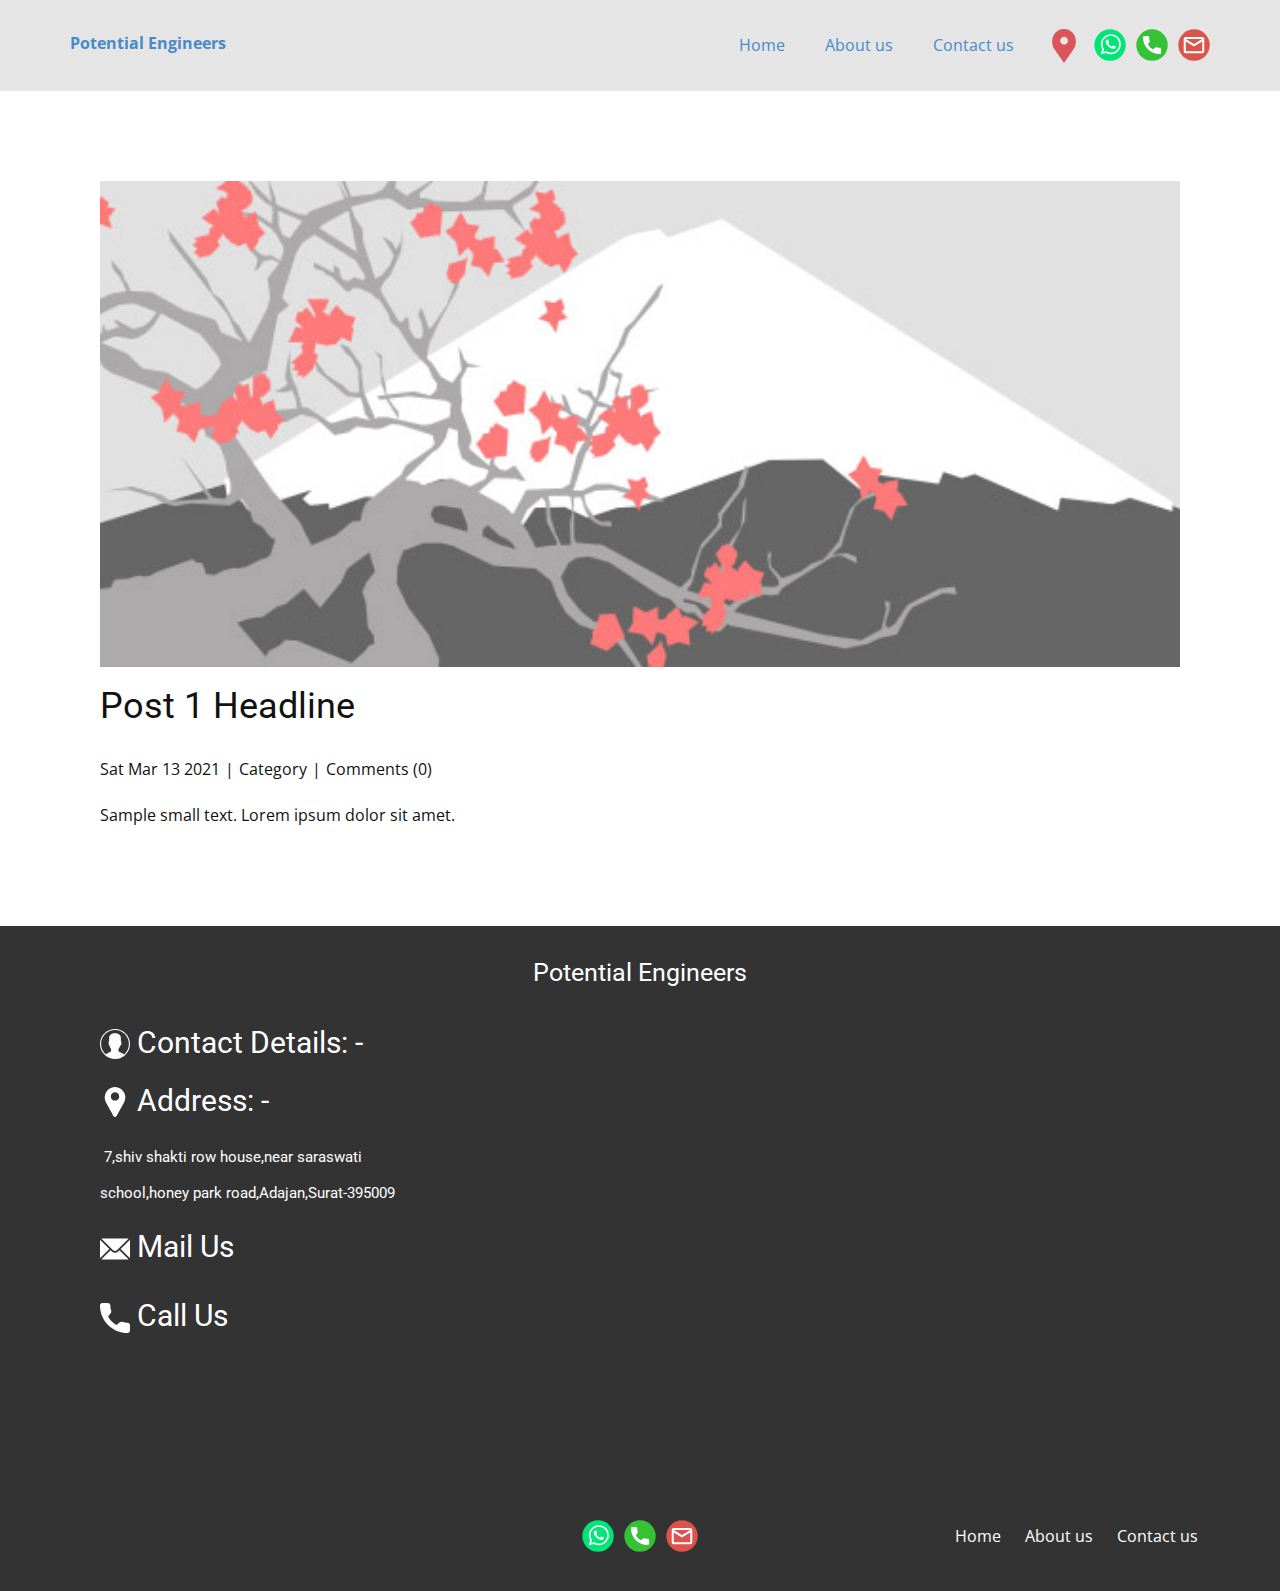
<file: Post-Template.html>
<!DOCTYPE html>
<html style="font-size: 16px;">
  <head>
    <meta name="viewport" content="width=device-width, initial-scale=1.0">
    <meta charset="utf-8">
    <meta name="keywords" content="Post 1 Headline">
    <meta name="description" content="Potential Engineer in Surat provide Certification services for EPCG,Installation certificate,plant performance certificate,certificate for custom clearance,subsidy for plant and machinary and More. Contact us now ">
    <meta name="page_type" content="np-template-header-footer-from-plugin">
    <title>Post Template</title>
    <link rel="stylesheet" href="nicepage.css" media="screen">
<link rel="stylesheet" href="Post-Template.css" media="screen">
    <script class="u-script" type="text/javascript" src="jquery.js" defer=""></script>
    <script class="u-script" type="text/javascript" src="nicepage.js" defer=""></script>
    <link rel="icon" href="images/favicon1.png">
    <link id="u-theme-google-font" rel="stylesheet" href="https://fonts.googleapis.com/css?family=Roboto:100,100i,300,300i,400,400i,500,500i,700,700i,900,900i|Open+Sans:300,300i,400,400i,600,600i,700,700i,800,800i">
    
    
    
    <script type="application/ld+json">{
		"@context": "http://schema.org",
		"@type": "Organization",
		"name": "Site1",
		"url": "index.html",
		"sameAs": [
				"https://bit.ly/37tKTZ5",
				"tel:+917203900714",
				"mailto:ranjitsinhg@gmail.com",
				"https://bit.ly/37tKTZ5",
				"tel:+917203900714",
				"mailto:ranjitsinhg@gmail.com"
		]
}</script>
    <meta property="og:title" content="Post Template">
    <meta property="og:type" content="website">
    <meta property="og:description" content="Potential Engineer in Surat provide Certification services for EPCG,Installation certificate,plant performance certificate,certificate for custom clearance,subsidy for plant and machinary and More. Contact us now ">
    <meta name="theme-color" content="#478ac9">
    <link rel="canonical" href="index.html">
    <meta property="og:url" content="index.html">
  <script>
    function gdprConfirmed() {
        return true;
    }
    if (gdprConfirmed()) {
    document.write("\
    \
    <!-- Google Analytics -->\
    <gascript async src=\"https://www.googletagmanager.com/gtag/js?id=G-NZ297V20XQ\"></gascript>\
    <gascript>\
        window.dataLayer = window.dataLayer || [];\
        function gtag(){dataLayer.push(arguments);}\
        gtag('js', new Date());\
        gtag('config', 'G-NZ297V20XQ');\
    </gascript>\
    <!-- End Google Analytics -->\
    ".replace(/gascript/g, 'script'));
    }
    </script><meta http-equiv='content-language' content='en-in'>
<meta property="og:title" content="Chartered Engineering and Certification provider in Surat">
<meta property="og:site_name" content="Potential Engineers | Chartered Engineer">
<meta property="og:url" content="https://siddhu1999.github.io/potentialengineers/">
<meta property="og:description" content="We Provide Chartered Engineering Services All Around India">
<meta property="og:type" content="website">
<meta property="og:image" content="https://siddhu1999.github.io/potentialengineers/images/R9c01cfa1bee64149363b5d4877fb8573.png">

	<meta name="twitter:url" content="https://siddhu1999.github.io/potentialengineers/">
	<meta name="twitter:image" content="https://siddhu1999.github.io/potentialengineers/images/R9c01cfa1bee64149363b5d4877fb8573.png">
	<meta name="twitter:description" content="We Provide Chartered Engineering Services All Around India">
	<meta name="twitter:domain" content="https://siddhu1999.github.io/potentialengineers/">
	<meta name="theme-color" content="#e5e5e5">
	<meta name="msapplication-navbutton-color" content="#e5e5e5" />
	<meta name="apple-mobile-web-app-status-bar-style" content="#e5e5e5" /><script type="application/ld+json">
{
  "@context" : "http://schema.org",
  "@type" : "LocalBusiness",
  "name" : "Potential Engineer Surat",
  "image" : "https://siddhu1999.github.io/potentialengineers/images/R9c01cfa1bee64149363b5d4877fb8573.png",
  "address" : {
    "@type" : "PostalAddress",
    "streetAddress" : "7,shiv shakti row house,near saraswati school",
    "addressLocality" : "Surat",
    "addressRegion" : "Adajan,",
    "addressCountry" : "India",
    "postalCode" : "395009"
  }
}
</script></head>
  <body class="u-body"><header class="u-align-center-sm u-align-center-xs u-clearfix u-grey-10 u-header u-header" id="sec-0ca3"><div class="u-clearfix u-sheet u-sheet-1">
        <div class="u-social-icons u-spacing-10 u-social-icons-1" data-animation-name="zoomIn" data-animation-duration="1000" data-animation-delay="0" data-animation-direction="Left">
          <a class="u-social-url" target="_blank" title="Whatsapp" href="https://bit.ly/37tKTZ5"><span class="u-icon u-icon-circle u-social-icon u-social-whatsapp u-icon-1"><svg class="u-svg-link" preserveAspectRatio="xMidYMin slice" viewBox="0 0 112 112" style=""><use xmlns:xlink="http://www.w3.org/1999/xlink" xlink:href="#svg-d52c"></use></svg><svg class="u-svg-content" id="svg-d52c" style="color: rgb(0, 230, 118);"><circle fill="currentColor" cx="56.1" cy="56.1" r="55"></circle><path fill="#FFFFFF" d="M83.8,28.3C77.2,21.7,68.4,18,59,18c-19.3,0-35.1,15.7-35.1,35.1c0,6.2,1.6,12.2,4.7,17.5l-5,18.2L42.2,84
	c5.1,2.8,10.9,4.3,16.8,4.3h0l0,0c19.3,0,35.1-15.7,35.1-35.1C94.1,43.8,90.5,35,83.8,28.3 M59,82.3L59,82.3
	c-5.2,0-10.4-1.4-14.9-4.1l-1.1-0.6l-11,2.9L35,69.8l-0.7-1.1c-2.9-4.6-4.5-10-4.5-15.5C29.8,37,42.9,24,59,24
	c7.8,0,15.1,3,20.6,8.6c5.5,5.5,8.5,12.8,8.5,20.6C88.2,69.2,75.1,82.3,59,82.3 M75,60.5c-0.9-0.4-5.2-2.6-6-2.9
	c-0.8-0.3-1.4-0.4-2,0.4s-2.3,2.9-2.8,3.4c-0.5,0.6-1,0.7-1.9,0.2c-0.9-0.4-3.7-1.4-7.1-4.4c-2.6-2.3-4.4-5.2-4.9-6.1
	c-0.5-0.9-0.1-1.4,0.4-1.8c0.4-0.4,0.9-1,1.3-1.5c0.4-0.5,0.6-0.9,0.9-1.5c0.3-0.6,0.1-1.1-0.1-1.5c-0.2-0.4-2-4.8-2.7-6.5
	c-0.7-1.7-1.4-1.5-2-1.5c-0.5,0-1.1,0-1.7,0c-0.6,0-1.5,0.2-2.3,1.1c-0.8,0.9-3.1,3-3.1,7.3c0,4.3,3.1,8.5,3.6,9.1
	c0.4,0.6,6.2,9.4,15,13.2c2.1,0.9,3.7,1.4,5,1.8c2.1,0.7,4,0.6,5.5,0.3c1.7-0.3,5.2-2.1,5.9-4.2c0.7-2,0.7-3.8,0.5-4.2
	C76.5,61.1,75.9,60.9,75,60.5"></path></svg></span>
          </a>
          <a class="u-social-url" target="_blank" title="Call me" href="tel:+917203900714"><span class="u-icon u-icon-circle u-social-icon u-social-phone u-icon-2"><svg class="u-svg-link" preserveAspectRatio="xMidYMin slice" viewBox="0 0 112 112" style=""><use xmlns:xlink="http://www.w3.org/1999/xlink" xlink:href="#svg-d235"></use></svg><svg class="u-svg-content" id="svg-d235" style="color: rgb(53, 194, 53);"><circle fill="currentColor" cx="56.1" cy="56.1" r="55"></circle><path fill="#FFFFFF" d="M82.7,66c-3.9,0-7.7-0.6-11.3-1.8c-1.8-0.6-4,0-5,1.1l-7.1,5.4c-8.3-4.4-13.4-9.5-17.7-17.7l5.2-7
	c1.4-1.4,1.8-3.3,1.3-5.2c-1.2-3.6-1.8-7.5-1.8-11.3c0-2.8-2.3-5.1-5.1-5.1H29.5c-2.8,0-5.1,2.3-5.1,5.1c0,32.2,26.2,58.4,58.4,58.4
	c2.8,0,5.1-2.3,5.1-5.1V71.1C87.8,68.3,85.6,66,82.7,66z"></path></svg></span>
          </a>
          <a class="u-social-url" target="_blank" title="Mail me" href="mailto:ranjitsinhg@gmail.com"><span class="u-icon u-icon-circle u-social-email u-social-icon u-icon-3"><svg class="u-svg-link" preserveAspectRatio="xMidYMin slice" viewBox="0 0 112 112" style=""><use xmlns:xlink="http://www.w3.org/1999/xlink" xlink:href="#svg-81a9"></use></svg><svg class="u-svg-content" id="svg-81a9" style="color: rgb(219, 83, 75);"><circle fill="currentColor" cx="56.1" cy="56.1" r="55"></circle><path id="path3864" fill="#FFFFFF" d="M27.2,28h57.6c4,0,7.2,3.2,7.2,7.2l0,0v42.7c0,3.9-3.2,7.2-7.2,7.2l0,0H27.2
	c-4,0-7.2-3.2-7.2-7.2V35.2C20,31.1,23.2,28,27.2,28 M56,52.9l28.8-17.8H27.2L56,52.9 M27.2,77.7h57.6V43.5L56,61.3L27.2,43.5V77.7z
	"></path></svg></span>
          </a>
        </div>
        <nav class="u-align-left u-menu u-menu-dropdown u-offcanvas u-offcanvas-shift u-menu-1">
          <div class="menu-collapse" style="font-size: 1rem;">
            <a class="u-button-style u-custom-text-active-color u-custom-text-color u-custom-text-hover-color u-nav-link" href="#">
              <svg class="u-svg-link" preserveAspectRatio="xMidYMin slice" viewBox="0 0 302 302" style=""><use xmlns:xlink="http://www.w3.org/1999/xlink" xlink:href="#svg-8a8f"></use></svg>
              <svg xmlns="http://www.w3.org/2000/svg" xmlns:xlink="http://www.w3.org/1999/xlink" version="1.1" id="svg-8a8f" x="0px" y="0px" viewBox="0 0 302 302" style="enable-background:new 0 0 302 302;" xml:space="preserve" class="u-svg-content"><g><rect y="36" width="302" height="30"></rect><rect y="236" width="302" height="30"></rect><rect y="136" width="302" height="30"></rect>
</g><g></g><g></g><g></g><g></g><g></g><g></g><g></g><g></g><g></g><g></g><g></g><g></g><g></g><g></g><g></g></svg>
            </a>
          </div>
          <div class="u-custom-menu u-nav-container">
            <ul class="u-nav u-unstyled u-nav-1"><li class="u-nav-item"><a class="u-button-style u-nav-link u-text-active-palette-2-base u-text-hover-grey-30 u-text-palette-1-base" href="Home.html" style="padding: 10px 20px;">Home</a>
</li><li class="u-nav-item"><a class="u-button-style u-nav-link u-text-active-palette-2-base u-text-hover-grey-30 u-text-palette-1-base" style="padding: 10px 20px;" href="About-us.html">About us</a>
</li><li class="u-nav-item"><a class="u-button-style u-nav-link u-text-active-palette-2-base u-text-hover-grey-30 u-text-palette-1-base" href="Contact-us.html" style="padding: 10px 20px;">Contact us</a>
</li></ul>
          </div>
          <div class="u-custom-menu u-nav-container-collapse">
            <div class="u-align-center u-black u-container-style u-inner-container-layout u-opacity u-opacity-95 u-sidenav">
              <div class="u-sidenav-overflow">
                <div class="u-menu-close"></div>
                <ul class="u-align-center u-nav u-popupmenu-items u-unstyled u-nav-2"><li class="u-nav-item"><a class="u-button-style u-nav-link" href="Home.html" style="padding: 10px 20px;">Home</a>
</li><li class="u-nav-item"><a class="u-button-style u-nav-link" style="padding: 10px 20px;" href="About-us.html">About us</a>
</li><li class="u-nav-item"><a class="u-button-style u-nav-link" href="Contact-us.html" style="padding: 10px 20px;">Contact us</a>
</li></ul>
              </div>
            </div>
            <div class="u-black u-menu-overlay u-opacity u-opacity-70"></div>
          </div>
        </nav>
        <p class="u-text u-text-white u-text-1">
          <a class="u-active-none u-btn u-button-link u-button-style u-hover-none u-none u-text-active-palette-2-base u-text-hover-grey-15 u-text-palette-1-base u-btn-1" href="Home.html" data-page-id="501527553">Potential Engineers</a>
        </p><span class="u-icon u-icon-circle u-text-palette-2-base u-icon-4" data-animation-name="zoomIn" data-animation-duration="1000" data-animation-delay="0" data-animation-direction="Left" data-href="https://g.page/gohil-associates-surat?share" data-target="_blank"><svg class="u-svg-link" preserveAspectRatio="xMidYMin slice" viewBox="0 0 52 52" style=""><use xmlns:xlink="http://www.w3.org/1999/xlink" xlink:href="#svg-25ae"></use></svg><svg class="u-svg-content" id="svg-25ae" style=""><path style="fill:currentColor;" d="M38.853,5.324L38.853,5.324c-7.098-7.098-18.607-7.098-25.706,0h0
	C6.751,11.72,6.031,23.763,11.459,31L26,52l14.541-21C45.969,23.763,45.249,11.72,38.853,5.324z M26.177,24c-3.314,0-6-2.686-6-6
	s2.686-6,6-6s6,2.686,6,6S29.491,24,26.177,24z"></path></svg></span>
      </div></header>
    <section class="u-align-center u-clearfix u-section-1" id="sec-8391">
      <div class="u-clearfix u-sheet u-valign-middle-md u-valign-middle-sm u-valign-middle-xs u-sheet-1"><!--post_details--><!--post_details_options_json--><!--{"source":""}--><!--/post_details_options_json--><!--blog_post-->
        <div class="u-container-style u-expanded-width u-post-details u-post-details-1">
          <div class="u-container-layout u-valign-middle u-container-layout-1"><!--blog_post_image-->
            <img alt="" class="u-blog-control u-expanded-width u-image u-image-default u-image-1" src="images/2.jpeg"><!--/blog_post_image--><!--blog_post_header-->
            <h2 class="u-blog-control u-text u-text-1">
              <a class="u-post-header-link" href="blog/post.html"><!--blog_post_header_content-->Post 1 Headline<!--/blog_post_header_content--></a>
            </h2><!--/blog_post_header--><!--blog_post_metadata-->
            <div class="u-blog-control u-metadata u-metadata-1"><!--blog_post_metadata_date-->
              <span class="u-meta-date u-meta-icon"><!--blog_post_metadata_date_content-->Sat Mar 13 2021<!--/blog_post_metadata_date_content--></span><!--/blog_post_metadata_date--><!--blog_post_metadata_category-->
              <span class="u-meta-category u-meta-icon"><!--blog_post_metadata_category_content-->Category<!--/blog_post_metadata_category_content--></span><!--/blog_post_metadata_category--><!--blog_post_metadata_comments-->
              <span class="u-meta-comments u-meta-icon"><!--blog_post_metadata_comments_content-->Comments (0)<!--/blog_post_metadata_comments_content--></span><!--/blog_post_metadata_comments-->
            </div><!--/blog_post_metadata--><!--blog_post_content-->
            <div class="u-align-justify u-blog-control u-post-content u-text u-text-2"><!--blog_post_content_content-->Sample small text. Lorem ipsum dolor sit amet.<!--/blog_post_content_content--></div><!--/blog_post_content-->
          </div>
        </div><!--/blog_post--><!--/post_details-->
      </div>
    </section>
    
    
    
    <footer class="u-align-center-sm u-align-center-xs u-clearfix u-footer u-grey-80" id="sec-0206"><div class="u-clearfix u-sheet u-sheet-1">
        <h6 class="u-align-center u-text u-text-1">Potential Engineers</h6>
        <div class="u-clearfix u-expanded-width u-layout-wrap u-layout-wrap-1">
          <div class="u-layout">
            <div class="u-layout-row">
              <div class="u-container-style u-layout-cell u-size-30 u-layout-cell-1">
                <div class="u-container-layout u-container-layout-1">
                  <h3 class="u-text u-text-2"><span class="u-icon"><svg xmlns="http://www.w3.org/2000/svg" xmlns:xlink="http://www.w3.org/1999/xlink" version="1.1" xml:space="preserve" class="u-svg-content" viewBox="0 0 55 55" x="0px" y="0px" style="width: 1em; height: 1em;"><path d="M55,27.5C55,12.337,42.663,0,27.5,0S0,12.337,0,27.5c0,8.009,3.444,15.228,8.926,20.258l-0.026,0.023l0.892,0.752
	c0.058,0.049,0.121,0.089,0.179,0.137c0.474,0.393,0.965,0.766,1.465,1.127c0.162,0.117,0.324,0.234,0.489,0.348
	c0.534,0.368,1.082,0.717,1.642,1.048c0.122,0.072,0.245,0.142,0.368,0.212c0.613,0.349,1.239,0.678,1.88,0.98
	c0.047,0.022,0.095,0.042,0.142,0.064c2.089,0.971,4.319,1.684,6.651,2.105c0.061,0.011,0.122,0.022,0.184,0.033
	c0.724,0.125,1.456,0.225,2.197,0.292c0.09,0.008,0.18,0.013,0.271,0.021C25.998,54.961,26.744,55,27.5,55
	c0.749,0,1.488-0.039,2.222-0.098c0.093-0.008,0.186-0.013,0.279-0.021c0.735-0.067,1.461-0.164,2.178-0.287
	c0.062-0.011,0.125-0.022,0.187-0.034c2.297-0.412,4.495-1.109,6.557-2.055c0.076-0.035,0.153-0.068,0.229-0.104
	c0.617-0.29,1.22-0.603,1.811-0.936c0.147-0.083,0.293-0.167,0.439-0.253c0.538-0.317,1.067-0.648,1.581-1
	c0.185-0.126,0.366-0.259,0.549-0.391c0.439-0.316,0.87-0.642,1.289-0.983c0.093-0.075,0.193-0.14,0.284-0.217l0.915-0.764
	l-0.027-0.023C51.523,42.802,55,35.55,55,27.5z M2,27.5C2,13.439,13.439,2,27.5,2S53,13.439,53,27.5
	c0,7.577-3.325,14.389-8.589,19.063c-0.294-0.203-0.59-0.385-0.893-0.537l-8.467-4.233c-0.76-0.38-1.232-1.144-1.232-1.993v-2.957
	c0.196-0.242,0.403-0.516,0.617-0.817c1.096-1.548,1.975-3.27,2.616-5.123c1.267-0.602,2.085-1.864,2.085-3.289v-3.545
	c0-0.867-0.318-1.708-0.887-2.369v-4.667c0.052-0.52,0.236-3.448-1.883-5.864C34.524,9.065,31.541,8,27.5,8
	s-7.024,1.065-8.867,3.168c-2.119,2.416-1.935,5.346-1.883,5.864v4.667c-0.568,0.661-0.887,1.502-0.887,2.369v3.545
	c0,1.101,0.494,2.128,1.34,2.821c0.81,3.173,2.477,5.575,3.093,6.389v2.894c0,0.816-0.445,1.566-1.162,1.958l-7.907,4.313
	c-0.252,0.137-0.502,0.297-0.752,0.476C5.276,41.792,2,35.022,2,27.5z"></path></svg><img></span>&nbsp;Contact Details: -
                  </h3>
                  <h3 class="u-text u-text-default u-text-3"><span class="u-icon"><svg xmlns="http://www.w3.org/2000/svg" xmlns:xlink="http://www.w3.org/1999/xlink" version="1.1" xml:space="preserve" class="u-svg-content" viewBox="0 0 512 512" style="width: 1em; height: 1em;"><g><path d="m407.579 87.677c-31.073-53.624-86.265-86.385-147.64-87.637-2.62-.054-5.257-.054-7.878 0-61.374 1.252-116.566 34.013-147.64 87.637-31.762 54.812-32.631 120.652-2.325 176.123l126.963 232.387c.057.103.114.206.173.308 5.586 9.709 15.593 15.505 26.77 15.505 11.176 0 21.183-5.797 26.768-15.505.059-.102.116-.205.173-.308l126.963-232.387c30.304-55.471 29.435-121.311-2.327-176.123zm-151.579 144.323c-39.701 0-72-32.299-72-72s32.299-72 72-72 72 32.299 72 72-32.298 72-72 72z"></path>
</g></svg><img></span>&nbsp;Address: -<br>
                  </h3>
                  <h3 class="u-text u-text-4">
                    <a class="u-active-none u-border-none u-btn u-button-link u-button-style u-hover-none u-none u-text-body-alt-color u-text-hover-palette-1-base u-btn-1" href="https://g.page/gohil-associates-surat?share" target="_blank"> &nbsp;7,shiv shakti row house,near saraswati school,honey park road,Adajan,Surat-395009</a>
                  </h3>
                  <h2 class="u-text u-text-5">
                    <a class="u-btn u-button-link u-button-style u-none u-text-body-alt-color u-text-hover-palette-1-base u-btn-2" href="mailto:ranjitsinhg@gmail.com"><span class="u-icon"><svg xmlns="http://www.w3.org/2000/svg" xmlns:xlink="http://www.w3.org/1999/xlink" version="1.1" xml:space="preserve" class="u-svg-content" viewBox="0 0 512 512" x="0px" y="0px" style="width: 1em; height: 1em;"><g><g><path d="M507.49,101.721L352.211,256L507.49,410.279c2.807-5.867,4.51-12.353,4.51-19.279V121    C512,114.073,510.297,107.588,507.49,101.721z"></path>
</g>
</g><g><g><path d="M467,76H45c-6.927,0-13.412,1.703-19.279,4.51l198.463,197.463c17.548,17.548,46.084,17.548,63.632,0L486.279,80.51    C480.412,77.703,473.927,76,467,76z"></path>
</g>
</g><g><g><path d="M4.51,101.721C1.703,107.588,0,114.073,0,121v270c0,6.927,1.703,13.413,4.51,19.279L159.789,256L4.51,101.721z"></path>
</g>
</g><g><g><path d="M331,277.211l-21.973,21.973c-29.239,29.239-76.816,29.239-106.055,0L181,277.211L25.721,431.49    C31.588,434.297,38.073,436,45,436h422c6.927,0,13.412-1.703,19.279-4.51L331,277.211z"></path>
</g>
</g></svg><img></span>&nbsp;Mail Us
                    </a>
                  </h2>
                  <h2 class="u-text u-text-6">
                    <a class="u-active-none u-border-none u-btn u-button-link u-button-style u-hover-none u-none u-text-body-alt-color u-text-hover-palette-1-base u-btn-3" href="tel:+917203900714"><span class="u-icon"><svg xmlns="http://www.w3.org/2000/svg" xmlns:xlink="http://www.w3.org/1999/xlink" version="1.1" xml:space="preserve" class="u-svg-content" viewBox="0 0 384 384" x="0px" y="0px" style="width: 1em; height: 1em;"><g><g><path d="M353.188,252.052c-23.51,0-46.594-3.677-68.469-10.906c-10.719-3.656-23.896-0.302-30.438,6.417l-43.177,32.594    c-50.073-26.729-80.917-57.563-107.281-107.26l31.635-42.052c8.219-8.208,11.167-20.198,7.635-31.448    c-7.26-21.99-10.948-45.063-10.948-68.583C132.146,13.823,118.323,0,101.333,0H30.813C13.823,0,0,13.823,0,30.813    C0,225.563,158.438,384,353.188,384c16.99,0,30.813-13.823,30.813-30.813v-70.323C384,265.875,370.177,252.052,353.188,252.052z"></path>
</g>
</g></svg><img></span>&nbsp;Call Us
                    </a>
                  </h2>
                </div>
              </div>
              <div class="u-container-style u-layout-cell u-size-30 u-layout-cell-2">
                <div class="u-container-layout u-valign-top-lg u-valign-top-md u-valign-top-sm u-valign-top-xl u-container-layout-2">
                  <div class="u-clearfix u-custom-html u-hidden-xs u-custom-html-1">
                    <iframe src="https://www.google.com/maps/embed?pb=!1m18!1m12!1m3!1d3719.667805797474!2d72.78105151493556!3d21.20535148590293!2m3!1f0!2f0!3f0!3m2!1i1024!2i768!4f13.1!3m3!1m2!1s0x3be04d263b073cbd%3A0x9a3cb882ddc973de!2sGohil%20Consultancy%20services!5e0!3m2!1sen!2sin!4v1613975794966!5m2!1sen!2sin" width="600" height="450" style="border:0;" allowfullscreen="" loading="lazy"></iframe>
                  </div>
                </div>
              </div>
            </div>
          </div>
        </div>
        <nav class="u-align-left u-hidden-xs u-menu u-menu-dropdown u-offcanvas u-offcanvas-shift u-menu-1" data-responsive-from="XS">
          <div class="menu-collapse" style="font-size: 1rem;">
            <a class="u-button-style u-custom-text-active-color u-custom-text-hover-color u-nav-link u-text-white" href="#">
              <svg class="u-svg-link" preserveAspectRatio="xMidYMin slice" viewBox="0 0 302 302" style=""><use xmlns:xlink="http://www.w3.org/1999/xlink" xlink:href="#svg-1826"></use></svg>
              <svg xmlns="http://www.w3.org/2000/svg" xmlns:xlink="http://www.w3.org/1999/xlink" version="1.1" id="svg-1826" x="0px" y="0px" viewBox="0 0 302 302" style="enable-background:new 0 0 302 302;" xml:space="preserve" class="u-svg-content"><g><rect y="36" width="302" height="30"></rect><rect y="236" width="302" height="30"></rect><rect y="136" width="302" height="30"></rect>
</g><g></g><g></g><g></g><g></g><g></g><g></g><g></g><g></g><g></g><g></g><g></g><g></g><g></g><g></g><g></g></svg>
            </a>
          </div>
          <div class="u-custom-menu u-nav-container">
            <ul class="u-nav u-spacing-0 u-unstyled u-nav-1"><li class="u-nav-item"><a class="u-button-style u-nav-link u-text-active-palette-2-base u-text-hover-grey-30 u-text-white" href="Home.html" style="padding: 10px 12px;">Home</a>
</li><li class="u-nav-item"><a class="u-button-style u-nav-link u-text-active-palette-2-base u-text-hover-grey-30 u-text-white" href="About-us.html" style="padding: 10px 12px;">About us</a>
</li><li class="u-nav-item"><a class="u-button-style u-nav-link u-text-active-palette-2-base u-text-hover-grey-30 u-text-white" href="Contact-us.html" style="padding: 10px 12px;">Contact us</a>
</li></ul>
          </div>
          <div class="u-custom-menu u-nav-container-collapse">
            <div class="u-align-center u-black u-container-style u-inner-container-layout u-opacity u-opacity-95 u-sidenav">
              <div class="u-sidenav-overflow">
                <div class="u-menu-close"></div>
                <ul class="u-align-center u-nav u-popupmenu-items u-unstyled u-nav-2"><li class="u-nav-item"><a class="u-button-style u-nav-link" href="Home.html" style="padding: 10px 12px;">Home</a>
</li><li class="u-nav-item"><a class="u-button-style u-nav-link" href="About-us.html" style="padding: 10px 12px;">About us</a>
</li><li class="u-nav-item"><a class="u-button-style u-nav-link" href="Contact-us.html" style="padding: 10px 12px;">Contact us</a>
</li></ul>
              </div>
            </div>
            <div class="u-black u-menu-overlay u-opacity u-opacity-70"></div>
          </div>
        </nav>
        <div class="u-social-icons u-spacing-10 u-social-icons-1">
          <a class="u-social-url" target="_blank" title="Whatsapp" href="https://bit.ly/37tKTZ5"><span class="u-icon u-icon-circle u-social-icon u-social-whatsapp u-icon-5"><svg class="u-svg-link" preserveAspectRatio="xMidYMin slice" viewBox="0 0 112 112" style=""><use xmlns:xlink="http://www.w3.org/1999/xlink" xlink:href="#svg-d987"></use></svg><svg class="u-svg-content" id="svg-d987" style="color: rgb(0, 230, 118);"><circle fill="currentColor" cx="56.1" cy="56.1" r="55"></circle><path fill="#FFFFFF" d="M83.8,28.3C77.2,21.7,68.4,18,59,18c-19.3,0-35.1,15.7-35.1,35.1c0,6.2,1.6,12.2,4.7,17.5l-5,18.2L42.2,84
	c5.1,2.8,10.9,4.3,16.8,4.3h0l0,0c19.3,0,35.1-15.7,35.1-35.1C94.1,43.8,90.5,35,83.8,28.3 M59,82.3L59,82.3
	c-5.2,0-10.4-1.4-14.9-4.1l-1.1-0.6l-11,2.9L35,69.8l-0.7-1.1c-2.9-4.6-4.5-10-4.5-15.5C29.8,37,42.9,24,59,24
	c7.8,0,15.1,3,20.6,8.6c5.5,5.5,8.5,12.8,8.5,20.6C88.2,69.2,75.1,82.3,59,82.3 M75,60.5c-0.9-0.4-5.2-2.6-6-2.9
	c-0.8-0.3-1.4-0.4-2,0.4s-2.3,2.9-2.8,3.4c-0.5,0.6-1,0.7-1.9,0.2c-0.9-0.4-3.7-1.4-7.1-4.4c-2.6-2.3-4.4-5.2-4.9-6.1
	c-0.5-0.9-0.1-1.4,0.4-1.8c0.4-0.4,0.9-1,1.3-1.5c0.4-0.5,0.6-0.9,0.9-1.5c0.3-0.6,0.1-1.1-0.1-1.5c-0.2-0.4-2-4.8-2.7-6.5
	c-0.7-1.7-1.4-1.5-2-1.5c-0.5,0-1.1,0-1.7,0c-0.6,0-1.5,0.2-2.3,1.1c-0.8,0.9-3.1,3-3.1,7.3c0,4.3,3.1,8.5,3.6,9.1
	c0.4,0.6,6.2,9.4,15,13.2c2.1,0.9,3.7,1.4,5,1.8c2.1,0.7,4,0.6,5.5,0.3c1.7-0.3,5.2-2.1,5.9-4.2c0.7-2,0.7-3.8,0.5-4.2
	C76.5,61.1,75.9,60.9,75,60.5"></path></svg></span>
          </a>
          <a class="u-social-url" target="_blank" title="Call me" href="tel:+917203900714"><span class="u-icon u-icon-circle u-social-icon u-social-phone u-icon-6"><svg class="u-svg-link" preserveAspectRatio="xMidYMin slice" viewBox="0 0 112 112" style=""><use xmlns:xlink="http://www.w3.org/1999/xlink" xlink:href="#svg-ed2c"></use></svg><svg class="u-svg-content" id="svg-ed2c" style="color: rgb(53, 194, 53);"><circle fill="currentColor" cx="56.1" cy="56.1" r="55"></circle><path fill="#FFFFFF" d="M82.7,66c-3.9,0-7.7-0.6-11.3-1.8c-1.8-0.6-4,0-5,1.1l-7.1,5.4c-8.3-4.4-13.4-9.5-17.7-17.7l5.2-7
	c1.4-1.4,1.8-3.3,1.3-5.2c-1.2-3.6-1.8-7.5-1.8-11.3c0-2.8-2.3-5.1-5.1-5.1H29.5c-2.8,0-5.1,2.3-5.1,5.1c0,32.2,26.2,58.4,58.4,58.4
	c2.8,0,5.1-2.3,5.1-5.1V71.1C87.8,68.3,85.6,66,82.7,66z"></path></svg></span>
          </a>
          <a class="u-social-url" target="_blank" title="Mail me" href="mailto:ranjitsinhg@gmail.com"><span class="u-icon u-icon-circle u-social-email u-social-icon u-icon-7"><svg class="u-svg-link" preserveAspectRatio="xMidYMin slice" viewBox="0 0 112 112" style=""><use xmlns:xlink="http://www.w3.org/1999/xlink" xlink:href="#svg-def2"></use></svg><svg class="u-svg-content" id="svg-def2" style="color: rgb(219, 83, 75);"><circle fill="currentColor" cx="56.1" cy="56.1" r="55"></circle><path id="path3864" fill="#FFFFFF" d="M27.2,28h57.6c4,0,7.2,3.2,7.2,7.2l0,0v42.7c0,3.9-3.2,7.2-7.2,7.2l0,0H27.2
	c-4,0-7.2-3.2-7.2-7.2V35.2C20,31.1,23.2,28,27.2,28 M56,52.9l28.8-17.8H27.2L56,52.9 M27.2,77.7h57.6V43.5L56,61.3L27.2,43.5V77.7z
	"></path></svg></span>
          </a>
        </div>
      </div></footer>
  </body>
</html>
</file>
